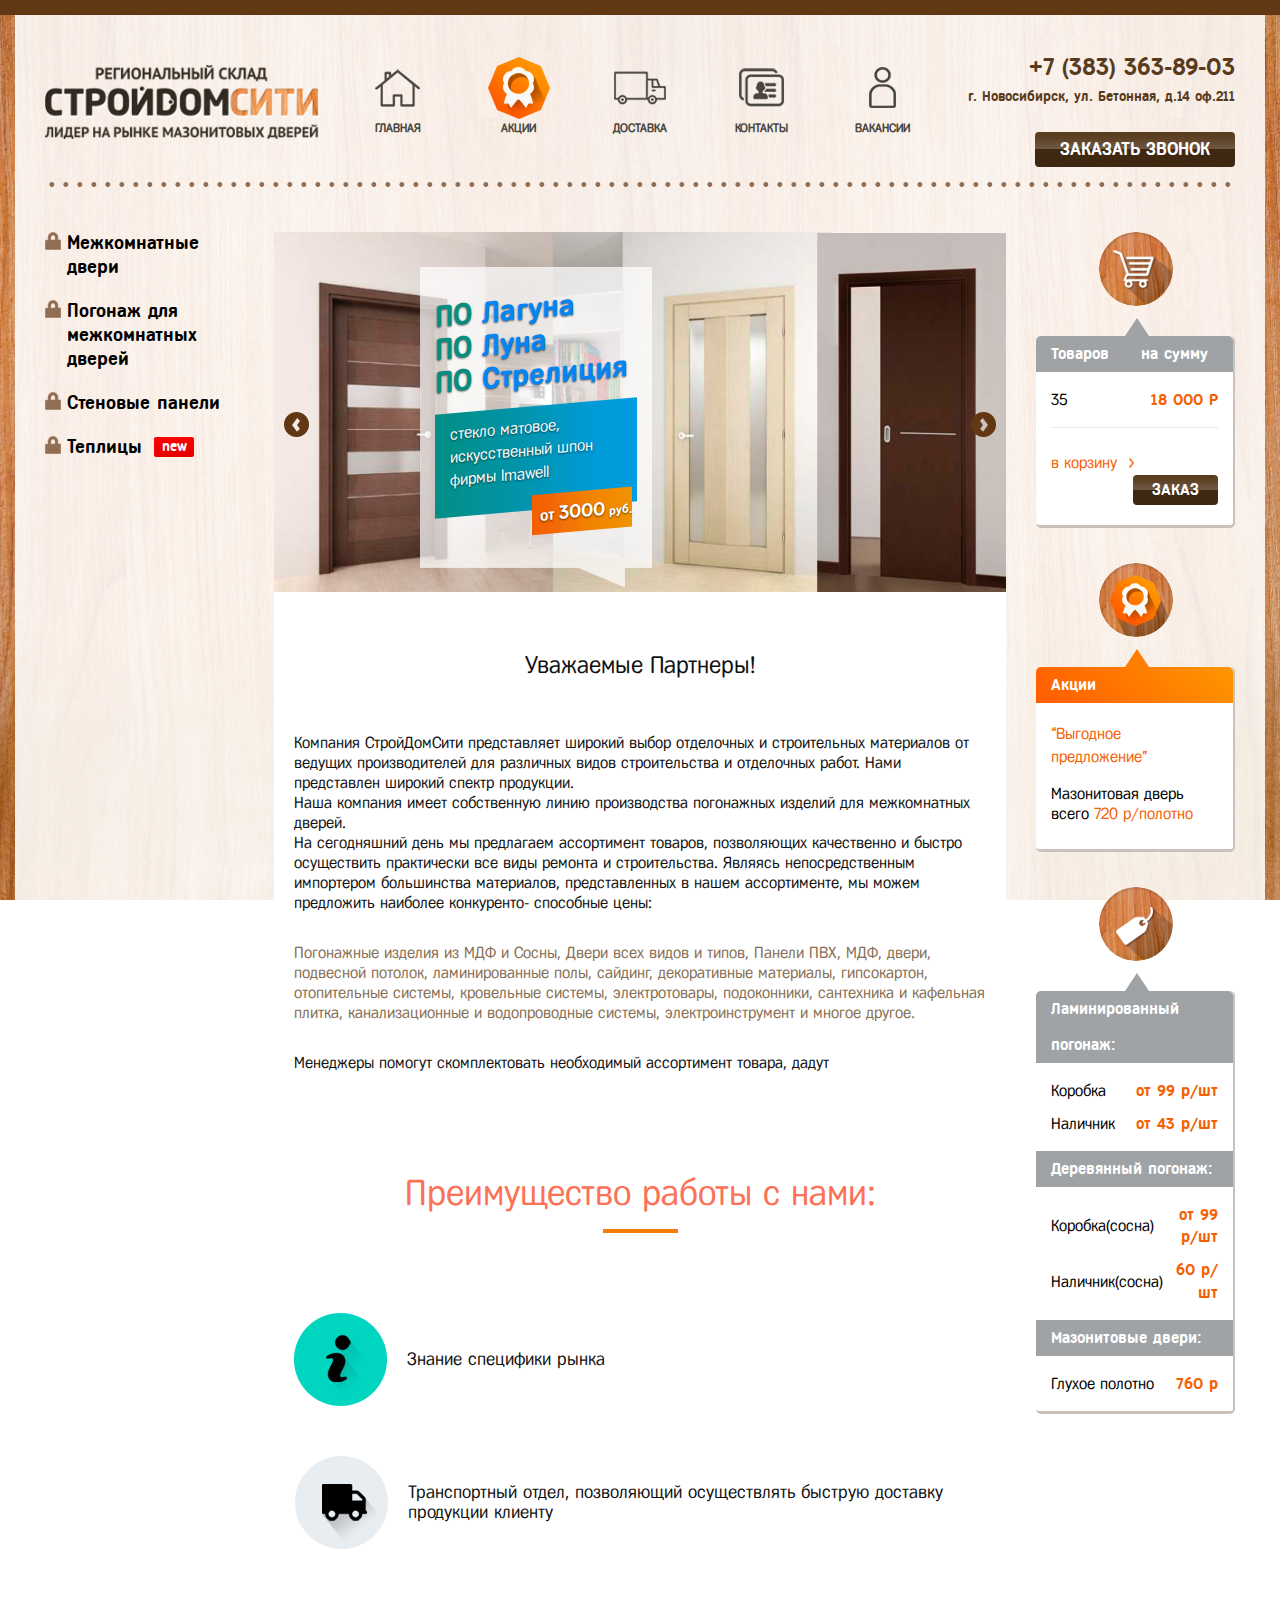
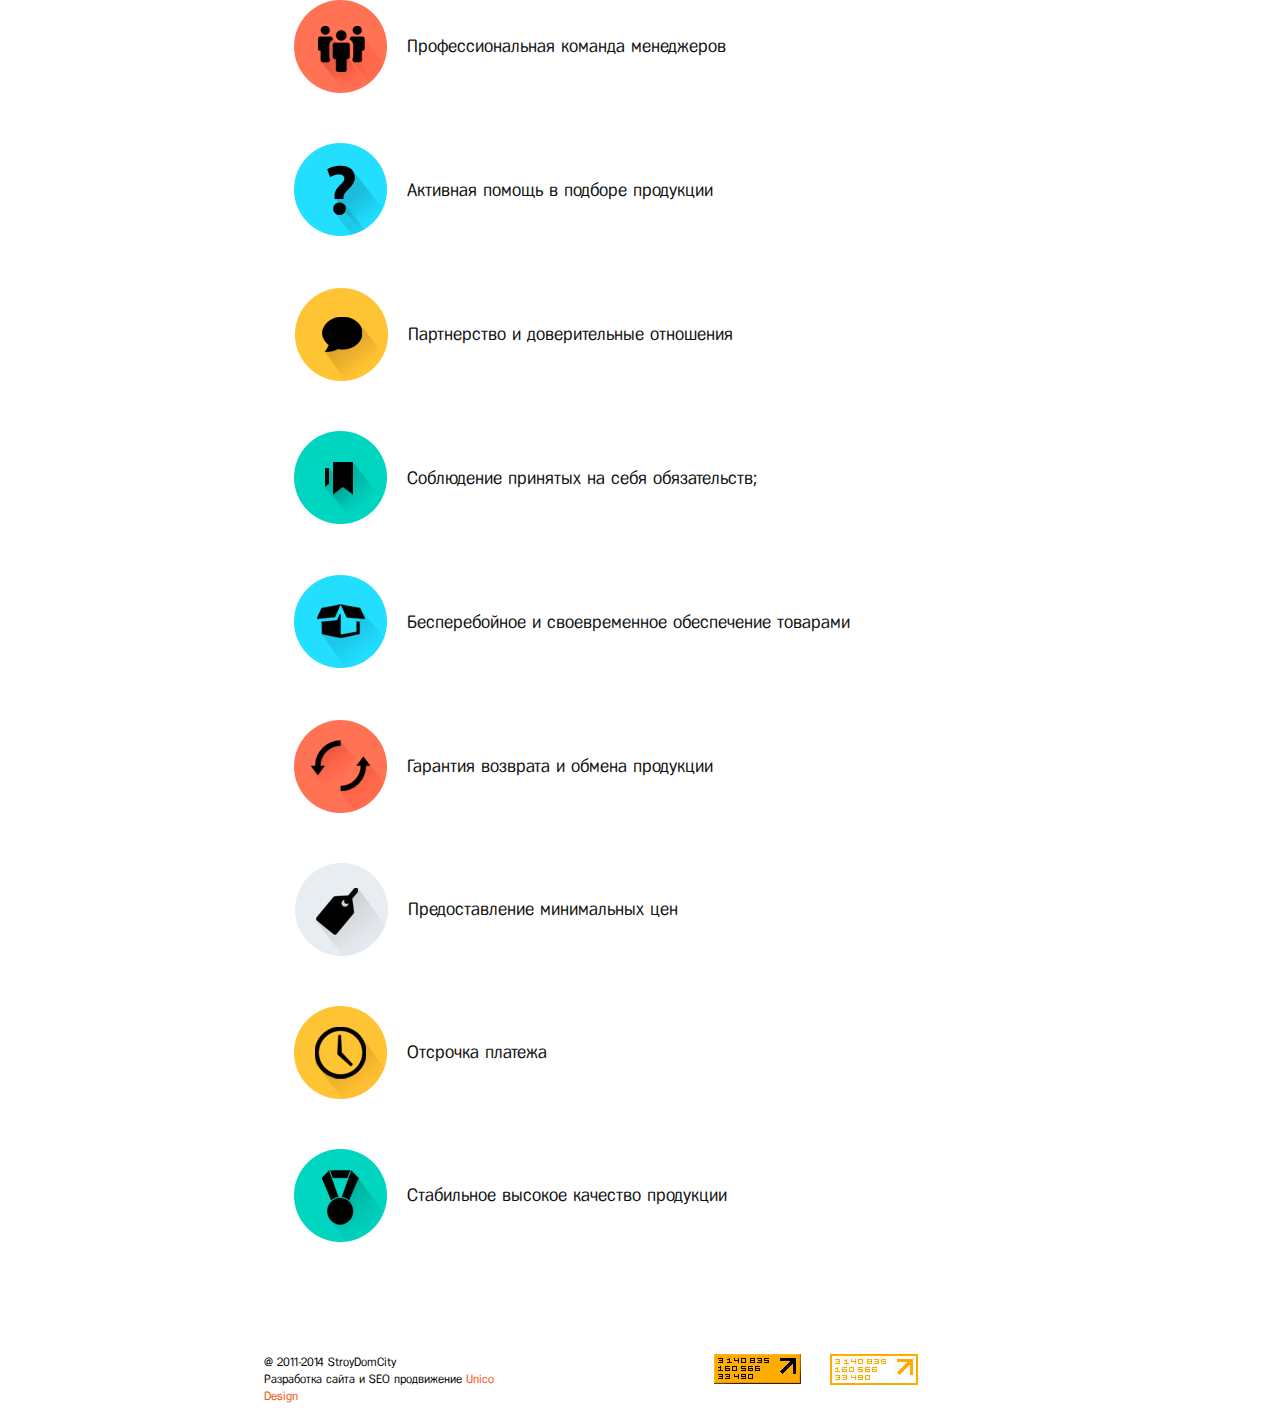
<file: index.html>
<!DOCTYPE html>
<html lang="en">
  <head>
    <meta charset="utf-8">
    <meta http-equiv="X-UA-Compatible" content="IE=edge">
    <meta name="viewport" content="width=device-width, initial-scale=1">
    <title>Bootstrap 101 Template</title>

    <!-- Bootstrap -->
    <link href='http://fonts.googleapis.com/css?family=Open+Sans:400,600' rel='stylesheet' type='text/css'>
    <link href="css/bootstrap.min.css" rel="stylesheet">
    <link href="css/style.css" rel="stylesheet">
    <link href="css/fonts.css" rel="stylesheet">

    <!-- HTML5 shim and Respond.js for IE8 support of HTML5 elements and media queries -->
    <!-- WARNING: Respond.js doesn't work if you view the page via file:// -->
    <!--[if lt IE 9]>
      <script src="https://oss.maxcdn.com/html5shiv/3.7.2/html5shiv.min.js"></script>
      <script src="https://oss.maxcdn.com/respond/1.4.2/respond.min.js"></script>
    <![endif]-->
  </head>
<body>

<div class="wrap">
  <div class="container">
    <div class="header">
      <div class="row">
        <div class="col-lg-4 col-md-5 col-sm-6 logo"><a href="#"><img src="img/logo.png"></a></div>
        <div class="col-lg-8">
          <nav class="navbar">
            <div class="container-fluid nav_corect">
              <div class="navbar-header">
                <button type="button" class="navbar-toggle collapsed glyphicon glyphicon-list" data-toggle="collapse" data-target="#bs-example-navbar-collapse-1">
                </button>
                <div class="collapse navbar-collapse" id="bs-example-navbar-collapse-1">
                  <ul class="nav navbar-nav">
                    <li><a href="#"><div class="img"><img src="img/home.png" class="icon"><img src="img/home_hover.png" class="hover_icon"></div>ГЛАВНАЯ</a></li>
                    <li><a href="#"><div class="img"><img src="img/action.png"></div>АКЦИИ</a></li>
                    <li><a href="#"><div class="img"><img src="img/car.png" class="icon"><img src="img/car_hover.png" class="hover_icon"></div>ДОСТАВКА</a></li>
                    <li><a href="#"><div class="img"><img src="img/contacts.png" class="icon"><img src="img/contacts_hover.png" class="hover_icon"></div>КОНТАКТЫ</a></li>
                    <li><a href="#"><div class="img"><img src="img/vacan.png" class="icon"><img src="img/vacan_hover.png" class="hover_icon"></div>ВАКАНСИИ</a></li>
                  </ul>
                </div><!-- /.navbar-collapse -->
              </div>
            </div>
          </nav>
        </div>
        <div class="col-lg-4 col-md-16 col-sm-16 contact">
          <h3 class="hidden-xs">+7 (383) 363-89-03</h3>
          <h3 class="hidden-xs"><span>г. Новосибирск, ул. Бетонная, д.14 оф.211</span></h3>
          <button type="submit" class="btn_brown">ЗАКАЗАТЬ ЗВОНОК</button>
        </div>
      </div>
    </div><!-- Header:end -->
    <div class="row">
      <div class="col-lg-3 sidebar_left clearfix">
        <div class="clearfix sidebar_open hidden-lg">
          <button type="button" class="glyphicon glyphicon-list">
          </button>
          <span>РАЗДЕЛЫ КАТАЛОГА</span>
        </div>
        <div class="sidebar">
          <a href="#" class="sb_close"></a>
          <ul>
            <li>
              <div class="popup_open"><a href="#">Межкомнатные двери</a></div>
              <ul class="popup">
                <li><a href="#">Ламинированные двери</a></li>
                <li><a href="#">Стальные двери</a></li>
                <li><a href="#">Противопожарные двери</a></li>
                <li><a href="#">Строительные двери</a></li>
                <li><a href="#">Мазонитовые двери</a></li>
                <li><a href="#">Двери гармошкой ПВХ</a></li>
                <li><a href="#">Шпонированные двери</a></li>
                <li><a href="#">Финские двери</a></li>
                <li class="new"><a href="#">Дверная фурнитура</a></li>
              </ul>
            </li>
            <li>
              <div class="popup_open"><a href="#">Погонаж для межкомнатных дверей</a></div>
            </li>
            <li>
              <div class="popup_open"><a href="#">Стеновые панели</a></div>
            </li>
            <li>
              <div class="popup_open new"><a href="#">Теплицы</a></div>
            </li>
          </ul>
        </div>
      <a href="#" class="hidden-lg cart_link"><img src="img/cart_link.png" alt=""></a>
      </div><!-- Sidebar:end -->
      <div class="col-lg-10 main_content">
        <div id="carousel-example-generic" class="carousel slide" data-ride="carousel">
          <!-- Wrapper for slides -->
          <div class="carousel-inner" role="listbox">
            <div class="item active">
              <img src="img/doors.jpg" alt="">
              <div class="carousel-caption hidden-xs">
                <div class="info">
                  <div class="info_content">
                    <h2><span>ПО</span> Лагуна</h2>
                    <h2><span>ПО</span> Луна</h2>
                    <h2><span>ПО</span> Стрелиция</h2>
                    <div class="windows">
                      <p>стекло матовое, искусственный шпон фирмы Imawell</p>
                    </div>
                    <div class="price">
                      <p>от</p>
                      <h4>3000</h4>
                      <p><span>руб.</span></p>
                    </div>
                  </div>
                </div>
              </div>
            </div>
            <div class="item">
              <img src="img/doors.jpg" alt="">
              <div class="carousel-caption"></div>
            </div>
          </div>
          <!-- Controls -->
          <a class="carousel-control left_arrow" href="#carousel-example-generic" role="button" data-slide="prev"></a>
          <a class="carousel-control right_arrow" href="#carousel-example-generic" role="button" data-slide="next"></a>
        </div>

          <div class="conten">
            <div class="describe">
              <h4>Уважаемые Партнеры!</h4>
              <p>Компания СтройДомСити представляет широкий выбор отделочных и строительных материалов от ведущих производителей для различных видов строительства и отделочных работ. Нами представлен широкий спектр продукции.</p>
              <p>Наша компания имеет собственную линию производства погонажных изделий для межкомнатных дверей.</p>
              <p>На сегодняшний день мы предлагаем ассортимент товаров, позволяющих качественно и быстро осуществить практически все виды ремонта и строительства. Являясь непосредственным импортером большинства материалов, представленных в нашем ассортименте, мы можем предложить наиболее конкуренто- способные цены:</p>
              <p><span>Погонажные изделия из МДФ и Сосны, Двери всех видов и типов, Панели ПВХ, МДФ, двери, подвесной потолок, ламинированные полы, сайдинг, декоративные материалы, гипсокартон, отопительные системы, кровельные системы, электротовары, подоконники, сантехника и кафельная плитка, канализационные и водопроводные системы, электроинструмент и многое другое.</span></p>
              <p>Менеджеры помогут скомплектовать необходимый ассортимент товара, дадут </p>
              </div>

              <div class="advantage">
                <h1>Преимущество работы с нами:</h1>
              <ul class="clearfix">
                <li><div class="img_container"><img src="img/i.png"></div><p>Знание специфики рынка</p></li>
                <li><div class="img_container"><img src="img/transport.png"></div><p>Транспортный отдел, позволяющий осуществлять быструю доставку продукции клиенту</p></li>
                <li><div class="img_container"><img src="img/team.png"></div><p>Профессиональная команда менеджеров</p></li>
                <li><div class="img_container"><img src="img/help.png"></div><p>Активная помощь в подборе продукции</p></li>
                <li><div class="img_container"><img src="img/dialog.png"></div><p>Партнерство и доверительные отношения</p></li>
                <li><div class="img_container"><img src="img/duty.png"></div><p>Соблюдение принятых на себя обязательств; </p></li>
                <li><div class="img_container"><img src="img/order.png"></div><p>Бесперебойное и своевременное обеспечение товарами</p></li>
                <li><div class="img_container"><img src="img/trade.png"></div><p>Гарантия возврата и обмена продукции</p></li>
                <li><div class="img_container"><img src="img/price.png"></div><p>Предоставление минимальных цен</p></li>
                <li><div class="img_container"><img src="img/clock.png"></div><p>Отсрочка платежа</p></li>
                <li><div class="img_container"><img src="img/number.png"></div><p>Стабильное высокое качество продукции</p></li>
              </ul>
             </div>
          </div>
      </div><!-- Main content:end-->

      <div class="col-lg-3 hidden-md hidden-sm hidden-xs">
        <div class="sidebar_right">
          <div class="info_container">
            <div class="info_btn"><img src="img/sb_right1.png" alt=""></div>
            <div class="info">
              <h1>Товаров<span>на сумму</span></h1>
              <div class="info_body">
                <table>
                  <tr><td>35</td><td>18 000 P</td></tr>
                </table>
                <div class="clearfix btn_container">
                  <a href="#" class="cart">в корзину</a>
                  <a href="#" class="btn_brown pull-right">Заказ</a>
                </div>
              </div>
            </div>
          </div>
          <div class="info_container">
            <div class="info_btn"><img src="img/sb_right2.png" alt=""></div>
            <div class="info action">
              <h1>Акции</h1>
              <div class="info_body">
                <a href="#">“Выгодное предложение”</a>
                <p>Мазонитовая дверь<br>всего <span>720 р/полотно</span></p>
              </div>
            </div>
          </div>
          <div class="info_container">
            <div class="info_btn"><img src="img/sb_right3.png" alt=""></div>
            <div class="info">
              <h1>Ламинированный погонаж:</h1>
              <div class="info_body">
                <table>
                  <tr><td>Коробка</td><td>от 99 р/шт</td></tr>
                  <tr><td>Наличник</td><td>от 43 р/шт</td></tr>
                </table>
              </div>
              <h1>Деревянный погонаж:</h1>
              <div class="info_body">
                <table>
                  <tr><td>Коробка(сосна)</td><td>от 99 р/шт</td></tr>
                  <tr><td>Наличник(сосна)</td><td>60 р/шт</td></tr>
                </table>
              </div>
                <h1>Мазонитовые двери:</h1>
              <div class="info_body">
                <table>
                  <tr><td>Глухое полотно</td><td>760 р</td></tr>
                </table>
              </div>
            </div>
          </div>
        </div>
      </div><!-- Sidebar:end-->
    </div>
  </div><!-- Container:end-->
</div><!-- Wrap:end-->

<div class="footer">
  <div class="container">
    <div class="row">
      <div class="col-lg-10 col-lg-offset-3 col-md-10 col-md-offset-3 col-sm-10 col-sm-offset-3">
        <div class="row">
          <div class="col-lg-6 col-md-6 col-sm-6">
            <p>@ 2011-2014 StroyDomCity</p>
            <p>Разработка сайта и SEO продвижение <a href="#">Unico Design</a></p>
          </div>
          <div class="col-lg-8 col-md-8 col-sm-8 follows">
            <a href="#"><img src="img/folow1.png"></a>
            <a href="#"><img src="img/folow2.png"></a>
          </div>
        </div>
      </div>
    </div>
  </div>
</div><!-- Footer:end -->

    <!-- jQuery (necessary for Bootstrap's JavaScript plugins) -->
    <script src="https://ajax.googleapis.com/ajax/libs/jquery/1.11.1/jquery.min.js"></script>
    <!-- Include all compiled plugins (below), or include individual files as needed -->
    <script src="js/bootstrap.min.js"></script>
    <script src="js/script.js"></script>

</body>
</html>
</file>
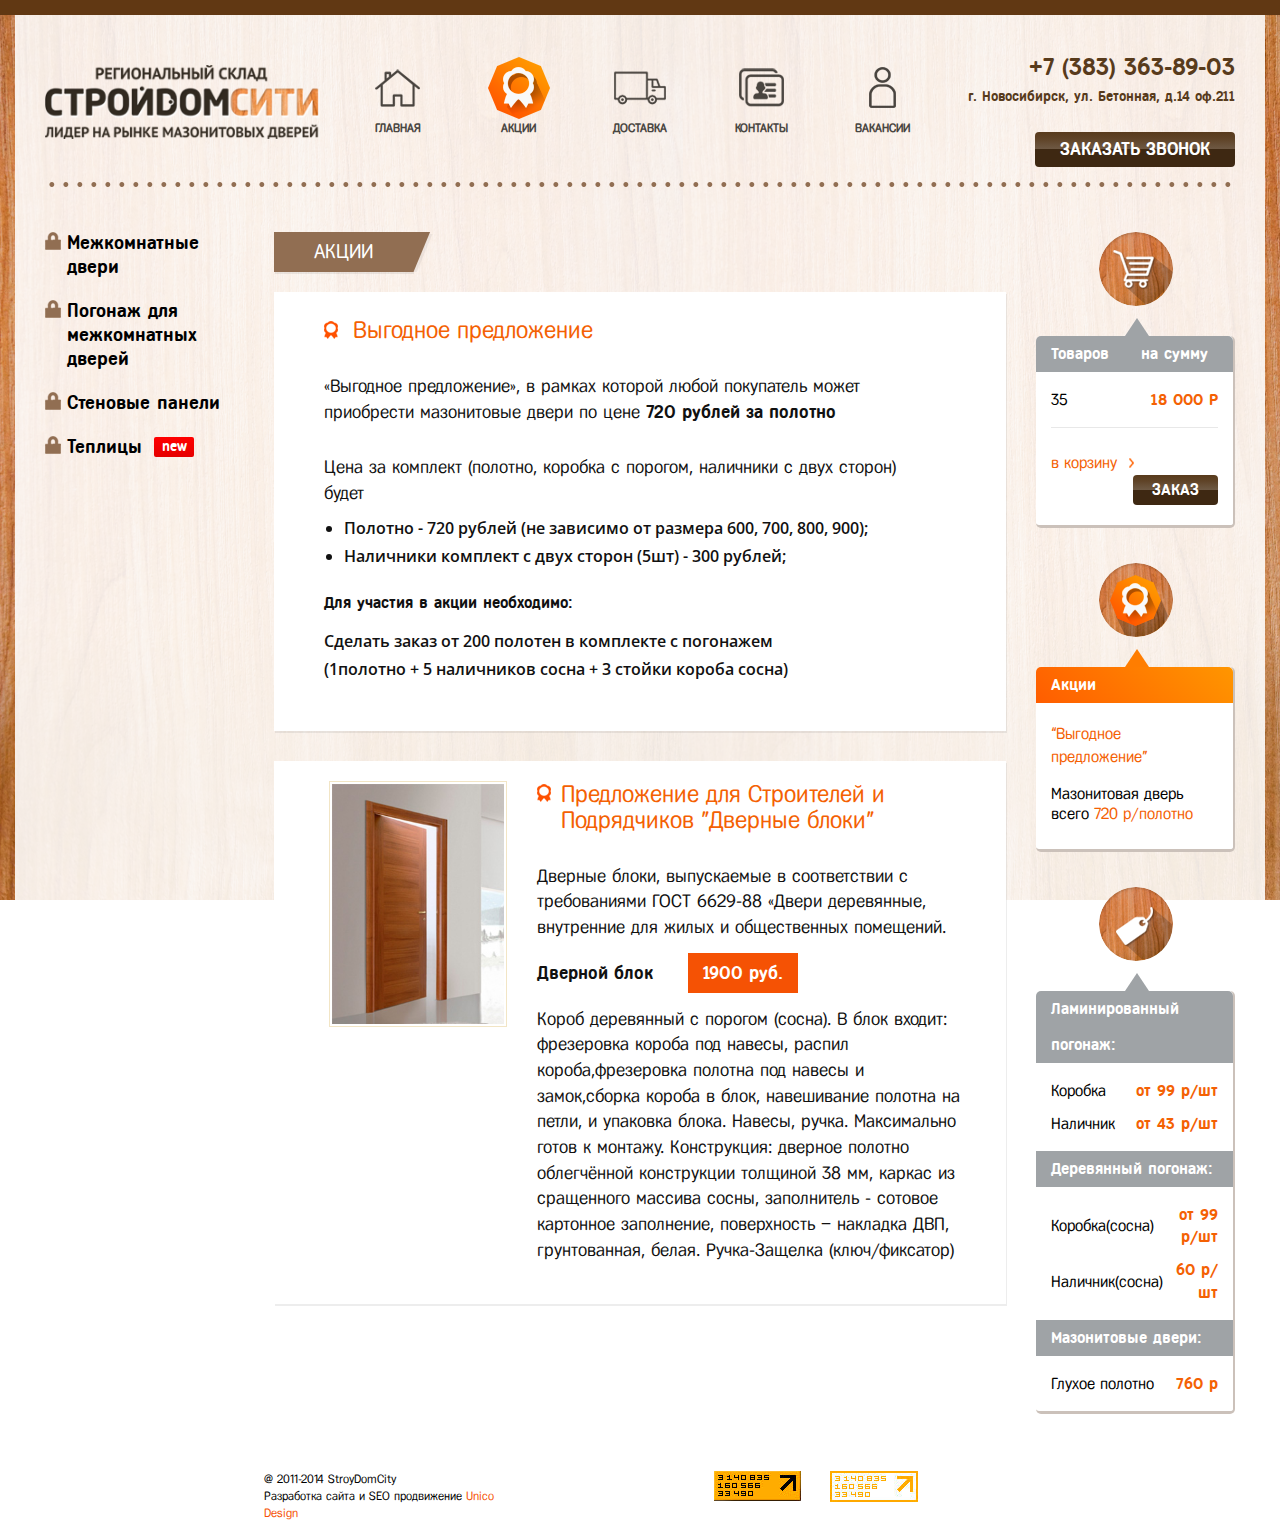
<file: action.html>
<!DOCTYPE html>
<html lang="en">
  <head>
    <meta charset="utf-8">
    <meta http-equiv="X-UA-Compatible" content="IE=edge">
    <meta name="viewport" content="width=device-width, initial-scale=1">
    <title>Bootstrap 101 Template</title>

    <!-- Bootstrap -->
    <link href='http://fonts.googleapis.com/css?family=Open+Sans:400,600&subset=cyrillic,latin' rel='stylesheet' type='text/css'>
    <link href="css/bootstrap.min.css" rel="stylesheet">
    <link href="css/style.css" rel="stylesheet">
    <link href="css/fonts.css" rel="stylesheet">

    <!-- HTML5 shim and Respond.js for IE8 support of HTML5 elements and media queries -->
    <!-- WARNING: Respond.js doesn't work if you view the page via file:// -->
    <!--[if lt IE 9]>
      <script src="https://oss.maxcdn.com/html5shiv/3.7.2/html5shiv.min.js"></script>
      <script src="https://oss.maxcdn.com/respond/1.4.2/respond.min.js"></script>
    <![endif]-->
  </head>
  <body>


<div class="wrap">
  <div class="container">
    <div class="header">
      <div class="row">
        <div class="col-lg-4 col-md-5 col-sm-6 logo"><a href="#"><img src="img/logo.png"></a></div>
        <div class="col-lg-8">
          <nav class="navbar">
            <div class="container-fluid nav_corect">
              <div class="navbar-header">
                <button type="button" class="navbar-toggle collapsed glyphicon glyphicon-list" data-toggle="collapse" data-target="#bs-example-navbar-collapse-1">
                </button>
                <div class="collapse navbar-collapse" id="bs-example-navbar-collapse-1">
                  <ul class="nav navbar-nav">
                    <li><a href="#"><div class="img"><img src="img/home.png" class="icon"><img src="img/home_hover.png" class="hover_icon"></div>ГЛАВНАЯ</a></li>
                    <li><a href="#"><div class="img"><img src="img/action.png"></div>АКЦИИ</a></li>
                    <li><a href="#"><div class="img"><img src="img/car.png" class="icon"><img src="img/car_hover.png" class="hover_icon"></div>ДОСТАВКА</a></li>
                    <li><a href="#"><div class="img"><img src="img/contacts.png" class="icon"><img src="img/contacts_hover.png" class="hover_icon"></div>КОНТАКТЫ</a></li>
                    <li><a href="#"><div class="img"><img src="img/vacan.png" class="icon"><img src="img/vacan_hover.png" class="hover_icon"></div>ВАКАНСИИ</a></li>
                  </ul>
                </div><!-- /.navbar-collapse -->
              </div>
            </div>
          </nav>
        </div>
        <div class="col-lg-4 col-md-16 col-sm-16 contact">
          <h3 class="hidden-xs">+7 (383) 363-89-03</h3>
          <h3 class="hidden-xs"><span>г. Новосибирск, ул. Бетонная, д.14 оф.211</span></h3>
          <button type="submit" class="btn_brown">ЗАКАЗАТЬ ЗВОНОК</button>
        </div>
      </div>
    </div><!-- Header:end -->
    <div class="row">
      <div class="col-lg-3 sidebar_left clearfix">
        <div class="clearfix sidebar_open hidden-lg">
          <button type="button" class="glyphicon glyphicon-list">
          </button>
          <span>РАЗДЕЛЫ КАТАЛОГА</span>
        </div>
        <div class="sidebar">
          <a href="#" class="sb_close"></a>
          <ul>
            <li>
              <div class="popup_open"><a href="#">Межкомнатные двери</a></div>
              <ul class="popup">
                <li><a href="#">Ламинированные двери</a></li>
                <li><a href="#">Стальные двери</a></li>
                <li><a href="#">Противопожарные двери</a></li>
                <li><a href="#">Строительные двери</a></li>
                <li><a href="#">Мазонитовые двери</a></li>
                <li><a href="#">Двери гармошкой ПВХ</a></li>
                <li><a href="#">Шпонированные двери</a></li>
                <li><a href="#">Финские двери</a></li>
                <li class="new"><a href="#">Дверная фурнитура</a></li>
              </ul>
            </li>
            <li>
              <div class="popup_open"><a href="#">Погонаж для межкомнатных дверей</a></div>
            </li>
            <li>
              <div class="popup_open"><a href="#">Стеновые панели</a></div>
            </li>
            <li>
              <div class="popup_open new"><a href="#">Теплицы</a></div>
            </li>
          </ul>
        </div>
        <a href="#" class="hidden-lg cart_link"><img src="img/cart_link.png" alt=""></a>
      </div><!-- Sidebar:end -->
      <div class="col-lg-10 action_container">
        <div class="title">
            <h5>Акции</h5>
        </div>
        <div class="proposition">
          <h1><img src="img/action_pro.png">Выгодное предложение</h1>
            <p class="pro">«Выгодное предложение», в рамках которой любой покупатель может приобрести мазонитовые двери по цене <span>720 рублей за полотно</span></p>
            <p class="complect">Цена за комплект (полотно, коробка с порогом, наличники с двух сторон) будет </p>
            <ul>
              <li>Полотно - 720 рублей (не зависимо от размера 600, 700, 800, 900);</li>
              <li>Наличники комплект с двух сторон (5шт) - 300 рублей;</li>
            </ul>
            <p class="for_action">Для участия в акции необходимо:</p>
            <p class="describe_action">Cделать заказ от 200 полотен в  комплекте c погонажем</p>
            <p class="describe_action">(1полотно + 5 наличников сосна + 3 стойки короба сосна)</p>
        </div>
        <div class="block clearfix">
          <div class="example col-lg-5 col-md-4 col-sm-4">
            <div><img src="img/example.jpg"></div>
          </div>
          <div class="block_price col-lg-11 col-md-12 col-sm-12">
            <h1><div><img src="img/action_pro.png"></div>Предложение для Строителей и Подрядчиков "Дверные блоки"</h1>
            <p>Дверные блоки, выпускаемые в соответствии с требованиями ГОСТ 6629-88 «Двери деревянные, внутренние для жилых и общественных помещений. </p>
            <div class="component">
              <p>Дверной блок</p>
              <a href="#">1900 руб.</a>
            </div>
            <p>Короб деревянный с порогом (сосна). В блок входит: фрезеровка короба под навесы, распил короба,фрезеровка полотна под навесы и замок,сборка короба в блок, навешивание  полотна на петли, и упаковка блока. Навесы, ручка. Максимально готов к монтажу. Конструкция: дверное полотно облегчённой конструкции толщиной 38 мм, каркас из сращенного массива сосны, заполнитель - сотовое картонное  заполнение, поверхность – накладка  ДВП, грунтованная, белая. Ручка-Защелка (ключ/фиксатор)</p>
          </div>
        </div>
      </div><!-- Action:end -->
      <div class="col-lg-3 hidden-md hidden-sm hidden-xs">
        <div class="sidebar_right">
          <div class="info_container">
            <div class="info_btn"><img src="img/sb_right1.png" alt=""></div>
            <div class="info">
              <h1>Товаров<span>на сумму</span></h1>
              <div class="info_body">
                <table>
                  <tr><td>35</td><td>18 000 P</td></tr>
                </table>
                <div class="clearfix btn_container">
                  <a href="#" class="cart">в корзину</a>
                  <a href="#" class="btn_brown pull-right">Заказ</a>
                </div>
              </div>
            </div>
          </div>
          <div class="info_container">
            <div class="info_btn"><img src="img/sb_right2.png" alt=""></div>
            <div class="info action">
              <h1>Акции</h1>
              <div class="info_body">
                <a href="#">“Выгодное предложение”</a>
                <p>Мазонитовая дверь<br>всего <span>720 р/полотно</span></p>
              </div>
            </div>
          </div>
          <div class="info_container">
            <div class="info_btn"><img src="img/sb_right3.png" alt=""></div>
            <div class="info">
              <h1>Ламинированный погонаж:</h1>
              <div class="info_body">
                <table>
                  <tr><td>Коробка</td><td>от 99 р/шт</td></tr>
                  <tr><td>Наличник</td><td>от 43 р/шт</td></tr>
                </table>
              </div>
              <h1>Деревянный погонаж:</h1>
              <div class="info_body">
                <table>
                  <tr><td>Коробка(сосна)</td><td>от 99 р/шт</td></tr>
                  <tr><td>Наличник(сосна)</td><td>60 р/шт</td></tr>
                </table>
              </div>
                <h1>Мазонитовые двери:</h1>
              <div class="info_body">
                <table>
                  <tr><td>Глухое полотно</td><td>760 р</td></tr>
                </table>
              </div>
            </div>
          </div>
        </div>
      </div><!--Sidebar:end -->
    </div>
  </div><!--Container:end -->
</div><!--Wrap:end -->

<div class="footer">
  <div class="container">
    <div class="row">
      <div class="col-lg-10 col-lg-offset-3 col-md-10 col-md-offset-3 col-sm-10 col-sm-offset-3">
        <div class="row">
          <div class="col-lg-6 col-md-6 col-sm-6">
            <p>@ 2011-2014 StroyDomCity</p>
            <p>Разработка сайта и SEO продвижение <a href="#">Unico Design</a></p>
          </div>
          <div class="col-lg-8 col-md-8 col-sm-8 follows">
            <a href="#"><img src="img/folow1.png"></a>
            <a href="#"><img src="img/folow2.png"></a>
          </div>
        </div>
      </div>
    </div>
  </div>
</div><!-- Footer:end -->

    <!-- jQuery (necessary for Bootstrap's JavaScript plugins) -->
    <script src="https://ajax.googleapis.com/ajax/libs/jquery/1.11.1/jquery.min.js"></script>
    <!-- Include all compiled plugins (below), or include individual files as needed -->
    <script src="js/bootstrap.min.js"></script>
    <script src="js/script.js"></script>

</body>
</html>
</file>
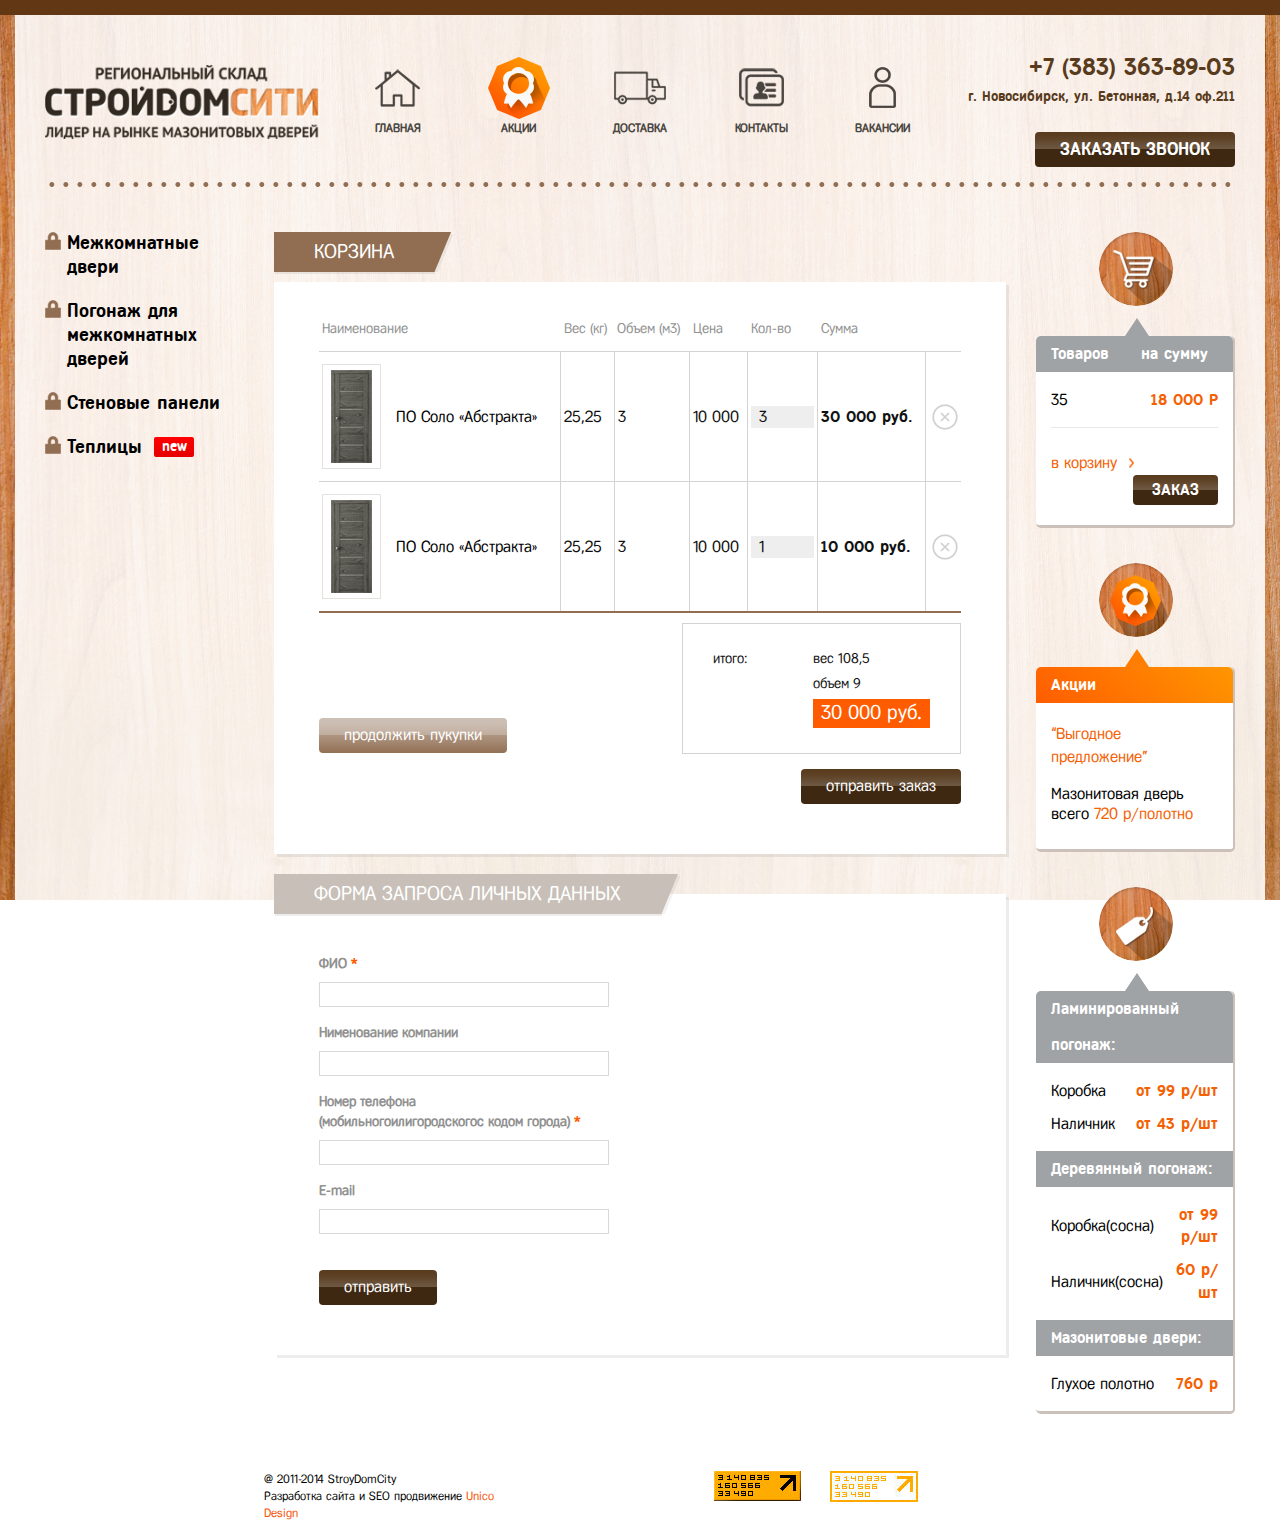
<file: cart.html>
<!DOCTYPE html>
<html lang="en">
  <head>
    <meta charset="utf-8">
    <meta http-equiv="X-UA-Compatible" content="IE=edge">
    <meta name="viewport" content="width=device-width, initial-scale=1">
    <title>Bootstrap 101 Template</title>

    <!-- Bootstrap -->
    <link href='http://fonts.googleapis.com/css?family=Open+Sans:400,600' rel='stylesheet' type='text/css'>
    <link href="css/bootstrap.min.css" rel="stylesheet">
    <link href="css/style.css" rel="stylesheet">
    <link href="css/fonts.css" rel="stylesheet">

    <!-- HTML5 shim and Respond.js for IE8 support of HTML5 elements and media queries -->
    <!-- WARNING: Respond.js doesn't work if you view the page via file:// -->
    <!--[if lt IE 9]>
      <script src="https://oss.maxcdn.com/html5shiv/3.7.2/html5shiv.min.js"></script>
      <script src="https://oss.maxcdn.com/respond/1.4.2/respond.min.js"></script>
    <![endif]-->
  </head>
  <body>

<div class="wrap">
  <div class="container">
    <div class="header">
      <div class="row">
        <div class="col-lg-4 col-md-5 col-sm-6 logo"><a href="#"><img src="img/logo.png"></a></div>
        <div class="col-lg-8">
          <nav class="navbar">
            <div class="container-fluid nav_corect">
              <div class="navbar-header">
                <button type="button" class="navbar-toggle collapsed glyphicon glyphicon-list" data-toggle="collapse" data-target="#bs-example-navbar-collapse-1">
                </button>
                <div class="collapse navbar-collapse" id="bs-example-navbar-collapse-1">
                  <ul class="nav navbar-nav">
                    <li><a href="#"><div class="img"><img src="img/home.png" class="icon"><img src="img/home_hover.png" class="hover_icon"></div>ГЛАВНАЯ</a></li>
                    <li><a href="#"><div class="img"><img src="img/action.png"></div>АКЦИИ</a></li>
                    <li><a href="#"><div class="img"><img src="img/car.png" class="icon"><img src="img/car_hover.png" class="hover_icon"></div>ДОСТАВКА</a></li>
                    <li><a href="#"><div class="img"><img src="img/contacts.png" class="icon"><img src="img/contacts_hover.png" class="hover_icon"></div>КОНТАКТЫ</a></li>
                    <li><a href="#"><div class="img"><img src="img/vacan.png" class="icon"><img src="img/vacan_hover.png" class="hover_icon"></div>ВАКАНСИИ</a></li>
                  </ul>
                </div><!-- /.navbar-collapse -->
              </div>
            </div>
          </nav>
        </div>
        <div class="col-lg-4 col-md-16 col-sm-16 contact">
          <h3 class="hidden-xs">+7 (383) 363-89-03</h3>
          <h3 class="hidden-xs"><span>г. Новосибирск, ул. Бетонная, д.14 оф.211</span></h3>
          <button type="submit" class="btn_brown">ЗАКАЗАТЬ ЗВОНОК</button>
        </div>
      </div>
    </div><!-- Header:end -->
    <div class="row">
      <div class="col-lg-3 sidebar_left clearfix">
        <div class="clearfix sidebar_open hidden-lg">
          <button type="button" class="glyphicon glyphicon-list">
          </button>
          <span>РАЗДЕЛЫ КАТАЛОГА</span>
        </div>
        <div class="sidebar">
          <a href="#" class="sb_close"></a>
          <ul>
            <li>
              <div class="popup_open"><a href="#">Межкомнатные двери</a></div>
              <ul class="popup">
                <li><a href="#">Ламинированные двери</a></li>
                <li><a href="#">Стальные двери</a></li>
                <li><a href="#">Противопожарные двери</a></li>
                <li><a href="#">Строительные двери</a></li>
                <li><a href="#">Мазонитовые двери</a></li>
                <li><a href="#">Двери гармошкой ПВХ</a></li>
                <li><a href="#">Шпонированные двери</a></li>
                <li><a href="#">Финские двери</a></li>
                <li class="new"><a href="#">Дверная фурнитура</a></li>
              </ul>
            </li>
            <li>
              <div class="popup_open"><a href="#">Погонаж для межкомнатных дверей</a></div>
            </li>
            <li>
              <div class="popup_open"><a href="#">Стеновые панели</a></div>
            </li>
            <li>
              <div class="popup_open new"><a href="#">Теплицы</a></div>
            </li>
          </ul>
        </div>
      <a href="#" class="hidden-lg cart_link"><img src="img/cart_link.png" alt=""></a>
      </div><!-- Sidebar:end -->
      <div class="col-lg-10 main_content cart_container">
        <div class="title"><h5>корзина</h5></div>
        <div class="content_inner main_cart">
          <table class="cart">
            <thead>
              <tr>
                <td>Наименование</td>
                <td>Вес (кг)</td>
                <td>Объем (м3)</td>
                <td>Цена</td>
                <td>Кол-во</td>
                <td>Сумма</td>
                <td></td>
              </tr>
            </thead>
            <tbody>
              <tr>
                <td>
                  <div class="clearfix"><div class="image_container"><img src="img/cart_item.jpg" alt=""></div></div>
                  <div class="link"><div class="link_inner"><a href="#">ПО Соло «Абстракта»</a></div></div>
                </td>
                <td>25,25</td>
                <td>3</td>
                <td>10 000</td>
                <td class="count"><input type="text" value="3"></td>
                <td class="summ">30 000 руб.</td>
                <td><a href="#" class="close"></a></td>
              </tr>
              <tr>
                <td>
                  <div class="item_container"><div class="image_container"><img src="img/cart_item.jpg" alt=""></div></div>
                  <div class="link"><div class="link_inner"><a href="#">ПО Соло «Абстракта»</a></div></div>
                </td>
                <td>25,25</td>
                <td>3</td>
                <td>10 000</td>
                <td class="count"><input type="text" value="1"></td>
                <td class="summ">10 000 руб.</td>
                <td><a href="#" class="close"></a></td>
              </tr>
            </tbody>
          </table>
          <div class="clearfix total_container">
            <div class="clearfix">
              <div class="total_inner">
                <p class="itog">итого:</p>
                <div class="total">
                  <p>вес 108,5</p>
                  <p>объем 9</p>
                  <p class="summ">30 000 руб.</p>
                </div>
              </div>
            </div>
            <div class="clearfix btn_accept_container">
              <a href="#" class="btn_brown accept">отправить заказ</a>
            </div>
            <div class="btn_back_container">
              <a href="#" class="btn_brown back">продолжить пукупки</a>
            </div>
          </div>
        </div>
        <div class="content_inner presonal_data">
          <div class="title title_gray"><h5>форма запроса личных данных</h5></div>
          <form>
            <label for="">ФИО<span>*</span></label><input type="text">
            <label for="">Нименование компании</label><input type="text">
            <label for="">Номер телефона<br>(мобильногоилигородскогос кодом города)<span>*</span></label><input type="text">
            <label for="">E-mail</label><input type="text">
            <input type="submit" class="btn_brown" value="отправить">
          </form>
        </div>
      </div><!-- Main content:end -->
      <div class="col-lg-3 hidden-md hidden-sm hidden-xs">
        <div class="sidebar_right">
          <div class="info_container">
            <div class="info_btn"><img src="img/sb_right1.png" alt=""></div>
            <div class="info">
              <h1>Товаров<span>на сумму</span></h1>
              <div class="info_body">
                <table>
                  <tr><td>35</td><td>18 000 P</td></tr>
                </table>
                <div class="clearfix btn_container">
                  <a href="#" class="cart">в корзину</a>
                  <a href="#" class="btn_brown pull-right">Заказ</a>
                </div>
              </div>
            </div>
          </div>
          <div class="info_container">
            <div class="info_btn"><img src="img/sb_right2.png" alt=""></div>
            <div class="info action">
              <h1>Акции</h1>
              <div class="info_body">
                <a href="#">“Выгодное предложение”</a>
                <p>Мазонитовая дверь<br>всего <span>720 р/полотно</span></p>
              </div>
            </div>
          </div>
          <div class="info_container">
            <div class="info_btn"><img src="img/sb_right3.png" alt=""></div>
            <div class="info">
              <h1>Ламинированный погонаж:</h1>
              <div class="info_body">
                <table>
                  <tr><td>Коробка</td><td>от 99 р/шт</td></tr>
                  <tr><td>Наличник</td><td>от 43 р/шт</td></tr>
                </table>
              </div>
              <h1>Деревянный погонаж:</h1>
              <div class="info_body">
                <table>
                  <tr><td>Коробка(сосна)</td><td>от 99 р/шт</td></tr>
                  <tr><td>Наличник(сосна)</td><td>60 р/шт</td></tr>
                </table>
              </div>
                <h1>Мазонитовые двери:</h1>
              <div class="info_body">
                <table>
                  <tr><td>Глухое полотно</td><td>760 р</td></tr>
                </table>
              </div>
            </div>
          </div>
        </div>
      </div><!-- Sidebar:end -->
    </div>
  </div><!-- Container:end -->
</div><!-- Wrap:end -->

<div class="footer">
  <div class="container">
    <div class="row">
      <div class="col-lg-10 col-lg-offset-3 col-md-10 col-md-offset-3 col-sm-10 col-sm-offset-3">
        <div class="row">
          <div class="col-lg-6 col-md-6 col-sm-6">
            <p>@ 2011-2014 StroyDomCity</p>
            <p>Разработка сайта и SEO продвижение <a href="#">Unico Design</a></p>
          </div>
          <div class="col-lg-8 col-md-8 col-sm-8 follows">
            <a href="#"><img src="img/folow1.png"></a>
            <a href="#"><img src="img/folow2.png"></a>
          </div>
        </div>
      </div>
    </div>
  </div>
</div><!-- Footer:end -->




    <!-- jQuery (necessary for Bootstrap's JavaScript plugins) -->
    <script src="https://ajax.googleapis.com/ajax/libs/jquery/1.11.1/jquery.min.js"></script>
    <!-- Include all compiled plugins (below), or include individual files as needed -->
    <script src="js/bootstrap.min.js"></script>
    <script src="js/script.js"></script>
  </body>
</html>
</file>
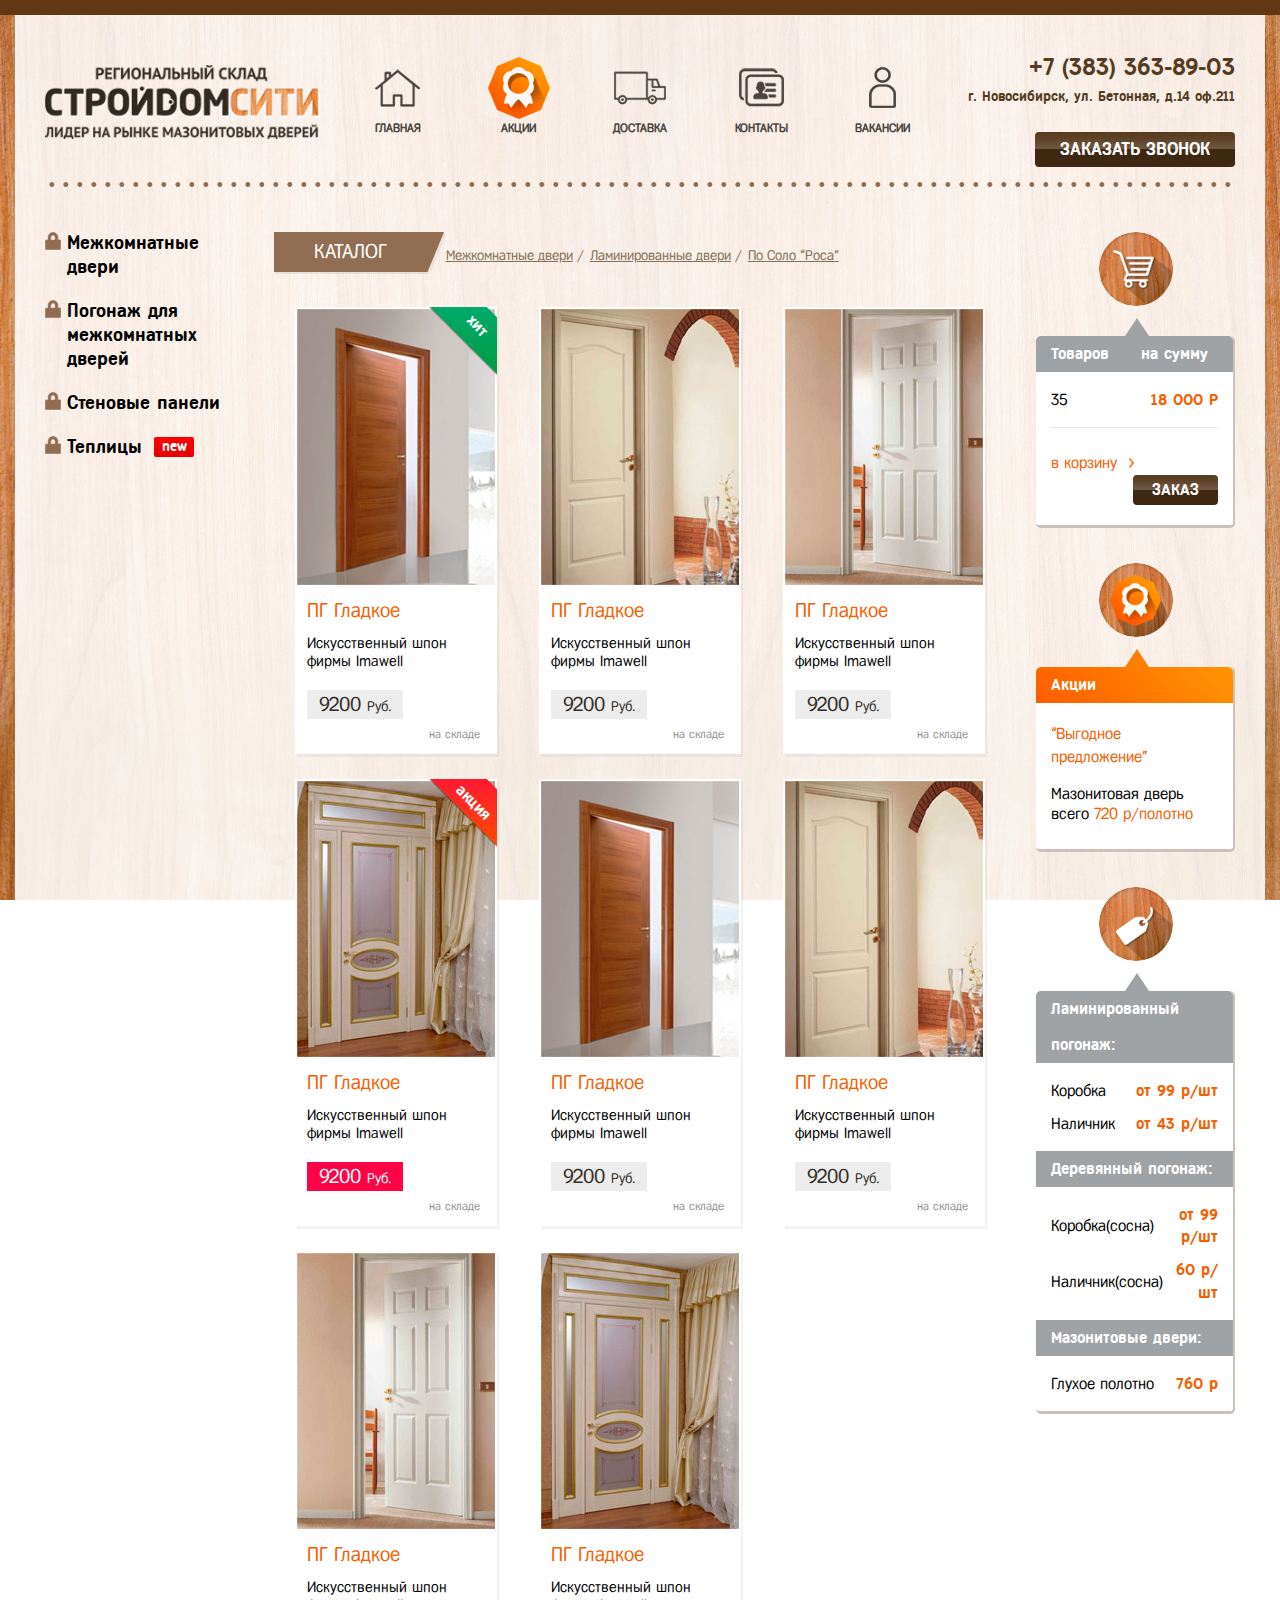
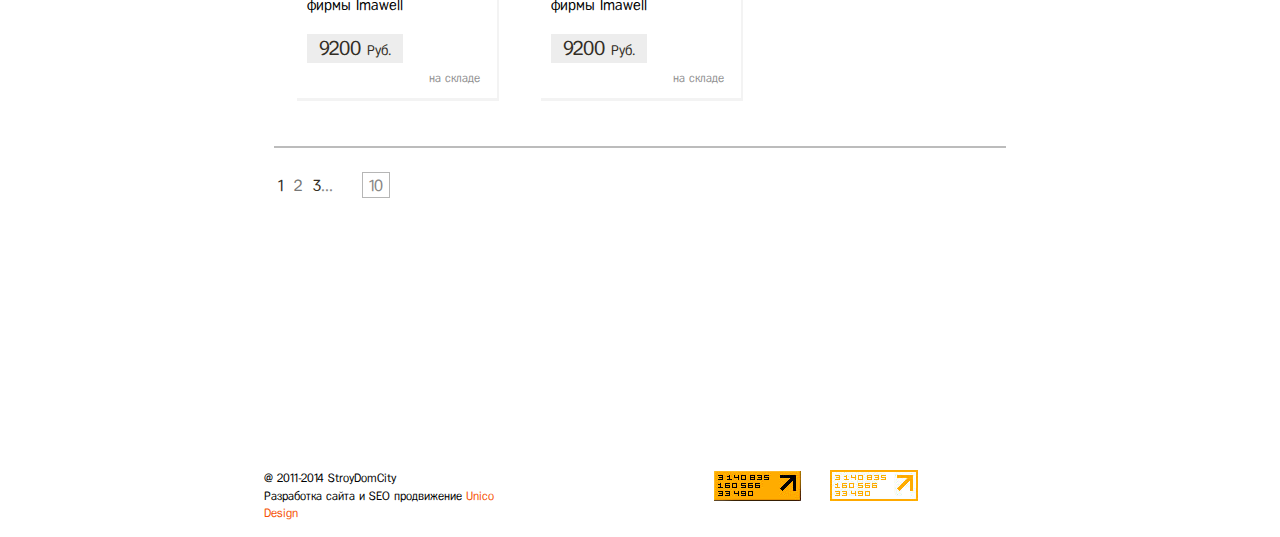
<file: catalog.html>
<!DOCTYPE html>
<html lang="en">
  <head>
    <meta charset="utf-8">
    <meta http-equiv="X-UA-Compatible" content="IE=edge">
    <meta name="viewport" content="width=device-width, initial-scale=1">
    <title>Bootstrap 101 Template</title>

    <!-- Bootstrap -->
    <link href='http://fonts.googleapis.com/css?family=Open+Sans:400,600' rel='stylesheet' type='text/css'>
    <link href="css/bootstrap.min.css" rel="stylesheet">
    <link href="css/style.css" rel="stylesheet">
    <link href="css/fonts.css" rel="stylesheet">

    <!-- HTML5 shim and Respond.js for IE8 support of HTML5 elements and media queries -->
    <!-- WARNING: Respond.js doesn't work if you view the page via file:// -->
    <!--[if lt IE 9]>
      <script src="https://oss.maxcdn.com/html5shiv/3.7.2/html5shiv.min.js"></script>
      <script src="https://oss.maxcdn.com/respond/1.4.2/respond.min.js"></script>
    <![endif]-->
  </head>
  <body>

<div class="wrap">
  <div class="container">
    <div class="header">
      <div class="row">
        <div class="col-lg-4 col-md-5 col-sm-6 logo"><a href="#"><img src="img/logo.png"></a></div>
        <div class="col-lg-8">
          <nav class="navbar">
            <div class="container-fluid nav_corect">
              <div class="navbar-header">
                <button type="button" class="navbar-toggle collapsed glyphicon glyphicon-list" data-toggle="collapse" data-target="#bs-example-navbar-collapse-1">
                </button>
                <div class="collapse navbar-collapse" id="bs-example-navbar-collapse-1">
                  <ul class="nav navbar-nav">
                    <li><a href="#"><div class="img"><img src="img/home.png" class="icon"><img src="img/home_hover.png" class="hover_icon"></div>ГЛАВНАЯ</a></li>
                    <li><a href="#"><div class="img"><img src="img/action.png"></div>АКЦИИ</a></li>
                    <li><a href="#"><div class="img"><img src="img/car.png" class="icon"><img src="img/car_hover.png" class="hover_icon"></div>ДОСТАВКА</a></li>
                    <li><a href="#"><div class="img"><img src="img/contacts.png" class="icon"><img src="img/contacts_hover.png" class="hover_icon"></div>КОНТАКТЫ</a></li>
                    <li><a href="#"><div class="img"><img src="img/vacan.png" class="icon"><img src="img/vacan_hover.png" class="hover_icon"></div>ВАКАНСИИ</a></li>
                  </ul>
                </div><!-- /.navbar-collapse -->
              </div>
            </div>
          </nav>
        </div>
        <div class="col-lg-4 col-md-16 col-sm-16 contact">
          <h3 class="hidden-xs">+7 (383) 363-89-03</h3>
          <h3 class="hidden-xs"><span>г. Новосибирск, ул. Бетонная, д.14 оф.211</span></h3>
          <button type="submit" class="btn_brown">ЗАКАЗАТЬ ЗВОНОК</button>
        </div>
      </div>
    </div><!-- Header:end -->
    <div class="row catalog_container">
      <div class="col-lg-3 sidebar_left clearfix">
        <div class="clearfix sidebar_open hidden-lg">
          <button type="button" class="glyphicon glyphicon-list">
          </button>
          <span>РАЗДЕЛЫ КАТАЛОГА</span>
        </div>
        <div class="sidebar">
          <a href="#" class="sb_close"></a>
          <ul>
            <li>
              <div class="popup_open"><a href="#">Межкомнатные двери</a></div>
              <ul class="popup">
                <li><a href="#">Ламинированные двери</a></li>
                <li><a href="#">Стальные двери</a></li>
                <li><a href="#">Противопожарные двери</a></li>
                <li><a href="#">Строительные двери</a></li>
                <li><a href="#">Мазонитовые двери</a></li>
                <li><a href="#">Двери гармошкой ПВХ</a></li>
                <li><a href="#">Шпонированные двери</a></li>
                <li><a href="#">Финские двери</a></li>
                <li class="new"><a href="#">Дверная фурнитура</a></li>
              </ul>
            </li>
            <li>
              <div class="popup_open"><a href="#">Погонаж для межкомнатных дверей</a></div>
            </li>
            <li>
              <div class="popup_open"><a href="#">Стеновые панели</a></div>
            </li>
            <li>
              <div class="popup_open new"><a href="#">Теплицы</a></div>
            </li>
          </ul>
        </div>
        <a href="#" class="hidden-lg cart_link"><img src="img/cart_link.png" alt=""></a>
      </div><!-- Sidebar:end -->
      <div class="col-lg-10 main_content">
        <div class="catalog">
          <div class="clearfix title">
            <h5>Каталог</h5>
            <ol class="breadcrumb">
              <li><a href="#">Межкомнатные двери</a></li>
              <li><a href="#">Ламинированные двери</a></li>
              <li><a href="#">По Соло “Роса”</a></li>
            </ol>
          </div>
          <ul class="clearfix">
            <li class="hit">
              <a href="#">
                <div class="img">
                  <img src="img/catalog/item1.jpg" alt="">
                </div>
                <p class="name">ПГ Гладкое</p>
                <p class="info">Искусственный шпон фирмы Imawell</p>
                <p class="price">9200 <span>Руб.</span></p>
                <p class="have">на складе</p>
              </a>
            </li>
            <li>
              <a href="#">
                <div class="img">
                  <img src="img/catalog/item2.jpg" alt="">
                </div>
                <p class="name">ПГ Гладкое</p>
                <p class="info">Искусственный шпон фирмы Imawell</p>
                <p class="price">9200 <span>Руб.</span></p>
                <p class="have">на складе</p>
              </a>
            </li>
            <li>
              <a href="#">
                <div class="img">
                  <img src="img/catalog/item3.jpg" alt="">
                </div>
                <p class="name">ПГ Гладкое</p>
                <p class="info">Искусственный шпон фирмы Imawell</p>
                <p class="price">9200 <span>Руб.</span></p>
                <p class="have">на складе</p>
              </a>
            </li>
            <li class="action">
              <a href="#">
                <div class="img">
                  <img src="img/catalog/item4.jpg" alt="">
                </div>
                <p class="name">ПГ Гладкое</p>
                <p class="info">Искусственный шпон фирмы Imawell</p>
                <p class="price">9200 <span>Руб.</span></p>
                <p class="have">на складе</p>
              </a>
            </li>
            <li>
              <a href="#">
                <div class="img">
                  <img src="img/catalog/item1.jpg" alt="">
                </div>
                <p class="name">ПГ Гладкое</p>
                <p class="info">Искусственный шпон фирмы Imawell</p>
                <p class="price">9200 <span>Руб.</span></p>
                <p class="have">на складе</p>
              </a>
            </li>
            <li>
              <a href="#">
                <div class="img">
                  <img src="img/catalog/item2.jpg" alt="">
                </div>
                <p class="name">ПГ Гладкое</p>
                <p class="info">Искусственный шпон фирмы Imawell</p>
                <p class="price">9200 <span>Руб.</span></p>
                <p class="have">на складе</p>
              </a>
            </li>
            <li>
              <a href="#">
                <div class="img">
                  <img src="img/catalog/item3.jpg" alt="">
                </div>
                <p class="name">ПГ Гладкое</p>
                <p class="info">Искусственный шпон фирмы Imawell</p>
                <p class="price">9200 <span>Руб.</span></p>
                <p class="have">на складе</p>
              </a>
            </li>
            <li>
              <a href="#">
                <div class="img">
                  <img src="img/catalog/item4.jpg" alt="">
                </div>
                <p class="name">ПГ Гладкое</p>
                <p class="info">Искусственный шпон фирмы Imawell</p>
                <p class="price">9200 <span>Руб.</span></p>
                <p class="have">на складе</p>
              </a>
            </li>
          </ul>
        </div>
          <nav class="clearfix pages">
            <ul class="clearfix pagination">
              <li><a href="#">1</a></li>
              <li class="disabled"><a href="#">2</a></li>
              <li><a href="#">3</a></li>
            </ul>
            <a href="#" class="last_page disabled">10</a>
          </nav>
      </div><!-- Main content:end -->
      <div class="col-lg-3  hidden-md hidden-sm hidden-xs">
        <div class="sidebar_right">
          <div class="info_container">
            <div class="info_btn"><img src="img/sb_right1.png" alt=""></div>
            <div class="info">
              <h1>Товаров<span>на сумму</span></h1>
              <div class="info_body">
                <table>
                  <tr><td>35</td><td>18 000 P</td></tr>
                </table>
                <div class="clearfix btn_container">
                  <a href="#" class="cart">в корзину</a>
                  <a href="#" class="btn_brown pull-right">Заказ</a>
                </div>
              </div>
            </div>
          </div>
          <div class="info_container">
            <div class="info_btn"><img src="img/sb_right2.png" alt=""></div>
            <div class="info action">
              <h1>Акции</h1>
              <div class="info_body">
                <a href="#">“Выгодное предложение”</a>
                <p>Мазонитовая дверь<br>всего <span>720 р/полотно</span></p>
              </div>
            </div>
          </div>
          <div class="info_container">
            <div class="info_btn"><img src="img/sb_right3.png" alt=""></div>
            <div class="info">
              <h1>Ламинированный погонаж:</h1>
              <div class="info_body">
                <table>
                  <tr><td>Коробка</td><td>от 99 р/шт</td></tr>
                  <tr><td>Наличник</td><td>от 43 р/шт</td></tr>
                </table>
              </div>
              <h1>Деревянный погонаж:</h1>
              <div class="info_body">
                <table>
                  <tr><td>Коробка(сосна)</td><td>от 99 р/шт</td></tr>
                  <tr><td>Наличник(сосна)</td><td>60 р/шт</td></tr>
                </table>
              </div>
                <h1>Мазонитовые двери:</h1>
              <div class="info_body">
                <table>
                  <tr><td>Глухое полотно</td><td>760 р</td></tr>
                </table>
              </div>
            </div>
          </div>
        </div>
      </div><!-- Sidebar:end -->
    </div>
  </div><!-- Container:end -->
</div><!-- Wrap:end -->

<div class="footer">
  <div class="container">
    <div class="row">
      <div class="col-lg-10 col-lg-offset-3 col-md-10 col-md-offset-3 col-sm-10 col-sm-offset-3">
        <div class="row">
          <div class="col-lg-6 col-md-6 col-sm-6">
            <p>@ 2011-2014 StroyDomCity</p>
            <p>Разработка сайта и SEO продвижение <a href="#">Unico Design</a></p>
          </div>
          <div class="col-lg-8 col-md-8 col-sm-8 follows">
            <a href="#"><img src="img/folow1.png"></a>
            <a href="#"><img src="img/folow2.png"></a>
          </div>
        </div>
      </div>
    </div>
  </div>
</div><!-- Footer:end -->


    <!-- jQuery (necessary for Bootstrap's JavaScript plugins) -->
    <script src="https://ajax.googleapis.com/ajax/libs/jquery/1.11.1/jquery.min.js"></script>
    <!-- Include all compiled plugins (below), or include individual files as needed -->
    <script src="js/bootstrap.min.js"></script>
    <script src="js/script.js"></script>

  </body>
</html>
</file>
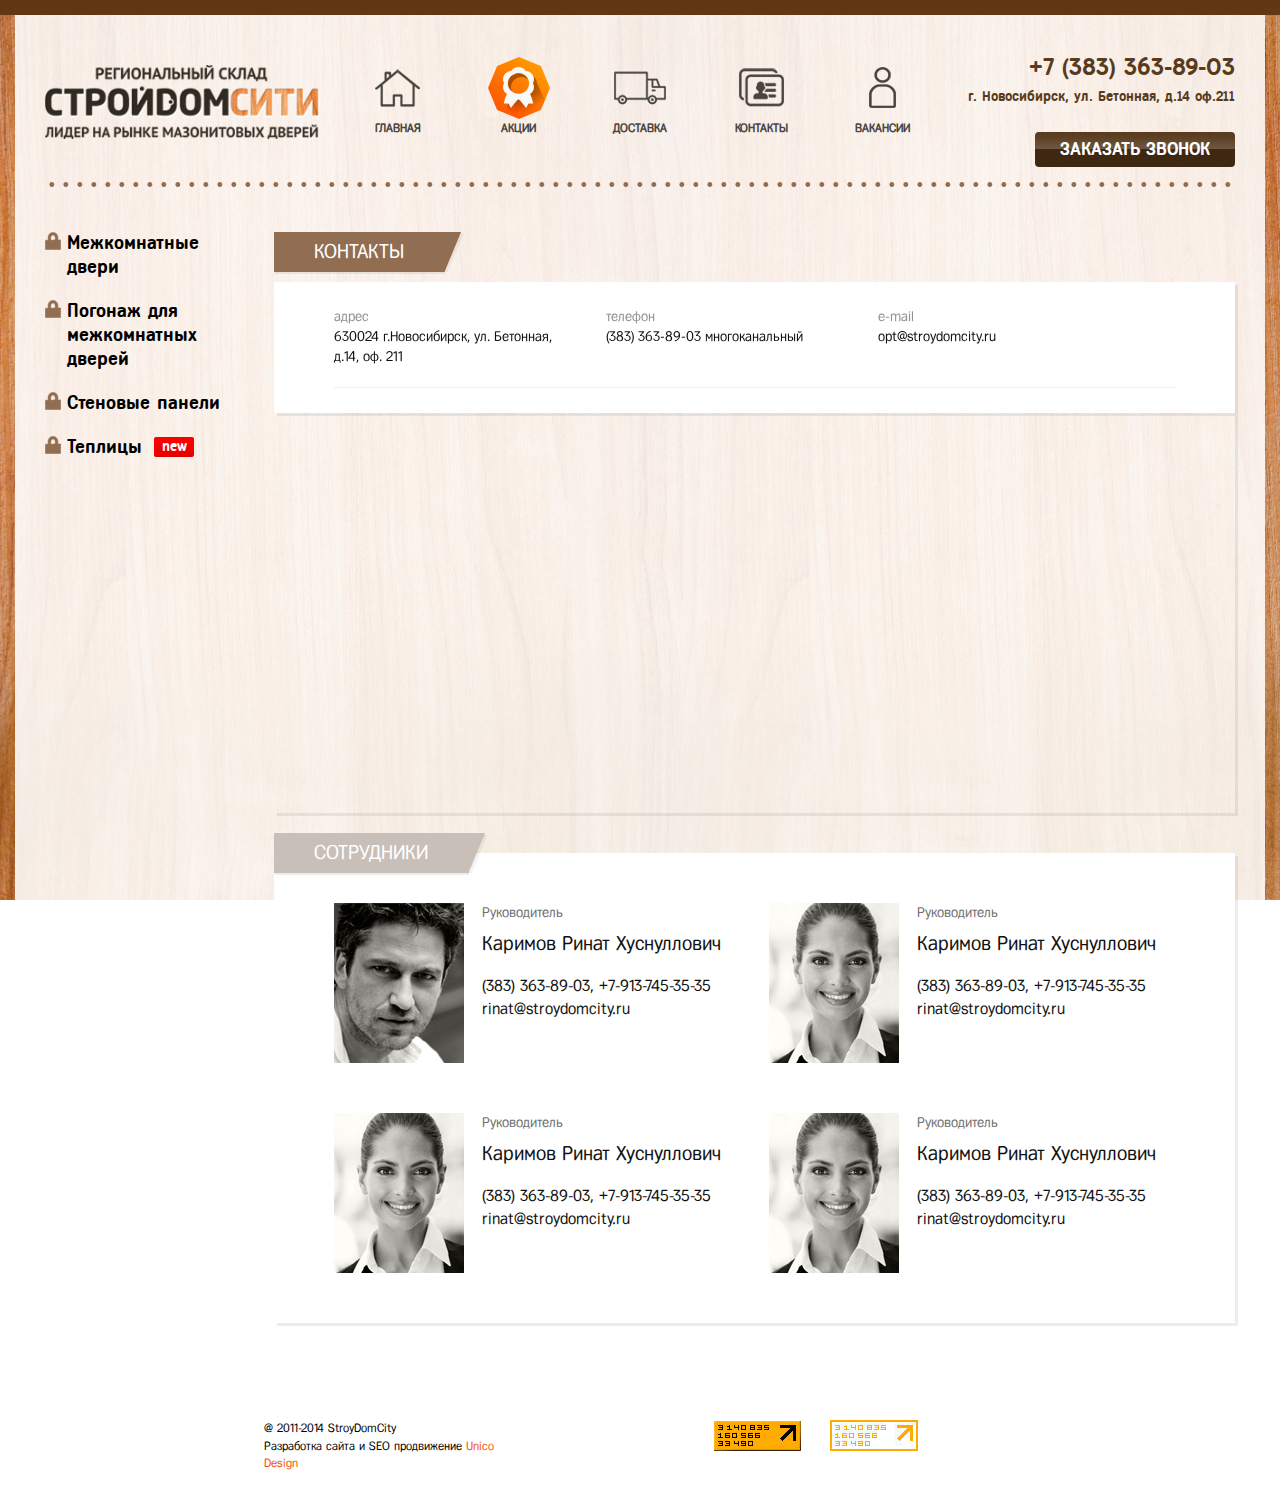
<file: contacts.html>
<!DOCTYPE html>
<html lang="en">
  <head>
    <meta charset="utf-8">
    <meta http-equiv="X-UA-Compatible" content="IE=edge">
    <meta name="viewport" content="width=device-width, initial-scale=1">
    <title>Bootstrap 101 Template</title>

    <!-- Bootstrap -->
    <link href='http://fonts.googleapis.com/css?family=Open+Sans:400,600' rel='stylesheet' type='text/css'>
    <link href="css/bootstrap.min.css" rel="stylesheet">
    <link href="css/style.css" rel="stylesheet">
    <link href="css/fonts.css" rel="stylesheet">

    <!-- HTML5 shim and Respond.js for IE8 support of HTML5 elements and media queries -->
    <!-- WARNING: Respond.js doesn't work if you view the page via file:// -->
    <!--[if lt IE 9]>
      <script src="https://oss.maxcdn.com/html5shiv/3.7.2/html5shiv.min.js"></script>
      <script src="https://oss.maxcdn.com/respond/1.4.2/respond.min.js"></script>
    <![endif]-->
  </head>
  <body>

<div class="wrap">
  <div class="container">
    <div class="header">
      <div class="row">
        <div class="col-lg-4 col-md-5 col-sm-6 logo"><a href="#"><img src="img/logo.png"></a></div>
        <div class="col-lg-8">
          <nav class="navbar">
            <div class="container-fluid nav_corect">
              <div class="navbar-header">
                <button type="button" class="navbar-toggle collapsed glyphicon glyphicon-list" data-toggle="collapse" data-target="#bs-example-navbar-collapse-1">
                </button>
                <div class="collapse navbar-collapse" id="bs-example-navbar-collapse-1">
                  <ul class="nav navbar-nav">
                    <li><a href="#"><div class="img"><img src="img/home.png" class="icon"><img src="img/home_hover.png" class="hover_icon"></div>ГЛАВНАЯ</a></li>
                    <li><a href="#"><div class="img"><img src="img/action.png"></div>АКЦИИ</a></li>
                    <li><a href="#"><div class="img"><img src="img/car.png" class="icon"><img src="img/car_hover.png" class="hover_icon"></div>ДОСТАВКА</a></li>
                    <li><a href="#"><div class="img"><img src="img/contacts.png" class="icon"><img src="img/contacts_hover.png" class="hover_icon"></div>КОНТАКТЫ</a></li>
                    <li><a href="#"><div class="img"><img src="img/vacan.png" class="icon"><img src="img/vacan_hover.png" class="hover_icon"></div>ВАКАНСИИ</a></li>
                  </ul>
                </div><!-- /.navbar-collapse -->
              </div>
            </div>
          </nav>
        </div>
        <div class="col-lg-4 col-md-16 col-sm-16 contact">
          <h3 class="hidden-xs">+7 (383) 363-89-03</h3>
          <h3 class="hidden-xs"><span>г. Новосибирск, ул. Бетонная, д.14 оф.211</span></h3>
          <button type="submit" class="btn_brown">ЗАКАЗАТЬ ЗВОНОК</button>
        </div>
      </div>
    </div><!-- Header:end -->
    <div class="row">
      <div class="col-lg-3 sidebar_left clearfix">
        <div class="clearfix sidebar_open hidden-lg">
          <button type="button" class="glyphicon glyphicon-list">
          </button>
          <span>РАЗДЕЛЫ КАТАЛОГА</span>
        </div>
        <div class="sidebar">
          <a href="#" class="sb_close"></a>
          <ul>
            <li>
              <div class="popup_open"><a href="#">Межкомнатные двери</a></div>
              <ul class="popup">
                <li><a href="#">Ламинированные двери</a></li>
                <li><a href="#">Стальные двери</a></li>
                <li><a href="#">Противопожарные двери</a></li>
                <li><a href="#">Строительные двери</a></li>
                <li><a href="#">Мазонитовые двери</a></li>
                <li><a href="#">Двери гармошкой ПВХ</a></li>
                <li><a href="#">Шпонированные двери</a></li>
                <li><a href="#">Финские двери</a></li>
                <li class="new"><a href="#">Дверная фурнитура</a></li>
              </ul>
            </li>
            <li>
              <div class="popup_open"><a href="#">Погонаж для межкомнатных дверей</a></div>
            </li>
            <li>
              <div class="popup_open"><a href="#">Стеновые панели</a></div>
            </li>
            <li>
              <div class="popup_open new"><a href="#">Теплицы</a></div>
            </li>
          </ul>
        </div>
      <a href="#" class="hidden-lg cart_link"><img src="img/cart_link.png" alt=""></a>
      </div><!-- Sidebar:end -->
      <div class="col-lg-13 contacts">
        <div class="title">
          <h5>контакты</h5>
        </div>
        <div class="clearfix content_inner contacts_data">
            <div class="col-md-5 col-sm-5">
              <p class="title">адрес</p>
              <p>630024 г.Новосибирск, ул. Бетонная, д.14, оф. 211</p>
            </div>
            <div class="col-md-5 col-sm-5">
              <p class="title">телефон</p>
              <p>(383) 363-89-03 многоканальный</p>
            </div>
            <div class="col-md-5 col-sm-5">
              <p class="title">e-mail</p>
              <p>opt@stroydomcity.ru</p>
            </div>
            <div class="col-md-16"><hr></div>
        </div>
        <div class="map_container">
          <iframe src="https://www.google.com/maps/embed?pb=!1m18!1m12!1m3!1d287424.1771205893!2d37.632494949999995!3d55.749792000000014!2m3!1f0!2f0!3f0!3m2!1i1024!2i768!4f13.1!3m3!1m2!1s0x46b54afc73d4b0c9%3A0x3d44d6cc5757cf4c!2z0JzQvtGB0LrQstCwLCDQoNC-0YHRgdC40Y8!5e0!3m2!1sru!2sua!4v1419432893719" frameborder="0" style="border:0"></iframe>
        </div>
        <div class="clearfix content_inner contacts_team">
          <div class="title title_gray"><h5>сотрудники</h5></div>
          <div class="col-md-8 col-sm-8 col-xs-16 contacts_team_item">
            <div class="image_container"><img src="img/dude.jpg" alt=""></div>
            <div class="team_data">
              <p class="post">Руководитель</p>
              <h5>Каримов Ринат Хуснуллович</h5>
              <p>(383) 363-89-03, +7-913-745-35-35</p>
              <p>rinat@stroydomcity.ru</p>
            </div>
          </div>
          <div class="col-md-8 col-sm-8 col-xs-16 contacts_team_item">
            <div class="image_container"><img src="img/girl.jpg" alt=""></div>
            <div class="team_data">
              <p class="post">Руководитель</p>
              <h5>Каримов Ринат Хуснуллович</h5>
              <p>(383) 363-89-03, +7-913-745-35-35</p>
              <p>rinat@stroydomcity.ru</p>
            </div>
          </div>
          <div class="col-md-8 col-sm-8 col-xs-16 contacts_team_item">
            <div class="image_container"><img src="img/girl.jpg" alt=""></div>
            <div class="team_data">
              <p class="post">Руководитель</p>
              <h5>Каримов Ринат Хуснуллович</h5>
              <p>(383) 363-89-03, +7-913-745-35-35</p>
              <p>rinat@stroydomcity.ru</p>
            </div>
          </div>
          <div class="col-md-8 col-sm-8 col-xs-16 contacts_team_item">
            <div class="image_container"><img src="img/girl.jpg" alt=""></div>
            <div class="team_data">
              <p class="post">Руководитель</p>
              <h5>Каримов Ринат Хуснуллович</h5>
              <p>(383) 363-89-03, +7-913-745-35-35</p>
              <p>rinat@stroydomcity.ru</p>
            </div>
          </div>
        </div>
      </div><!-- Contacts: end -->
    </div>
  </div><!-- Container: end -->
</div><!-- Wrap: end -->

<div class="footer">
  <div class="container">
    <div class="row">
      <div class="col-lg-10 col-lg-offset-3 col-md-10 col-md-offset-3 col-sm-10 col-sm-offset-3">
        <div class="row">
          <div class="col-lg-6 col-md-6 col-sm-6">
            <p>@ 2011-2014 StroyDomCity</p>
            <p>Разработка сайта и SEO продвижение <a href="#">Unico Design</a></p>
          </div>
          <div class="col-lg-8 col-md-8 col-sm-8 follows">
            <a href="#"><img src="img/folow1.png"></a>
            <a href="#"><img src="img/folow2.png"></a>
          </div>
        </div>
      </div>
    </div>
  </div>
</div><!-- Footer:end -->

    <!-- jQuery (necessary for Bootstrap's JavaScript plugins) -->
    <script src="https://ajax.googleapis.com/ajax/libs/jquery/1.11.1/jquery.min.js"></script>
    <!-- Include all compiled plugins (below), or include individual files as needed -->
    <script src="js/bootstrap.min.js"></script>
    <script src="js/script.js"></script>
  </body>
</html>
</file>
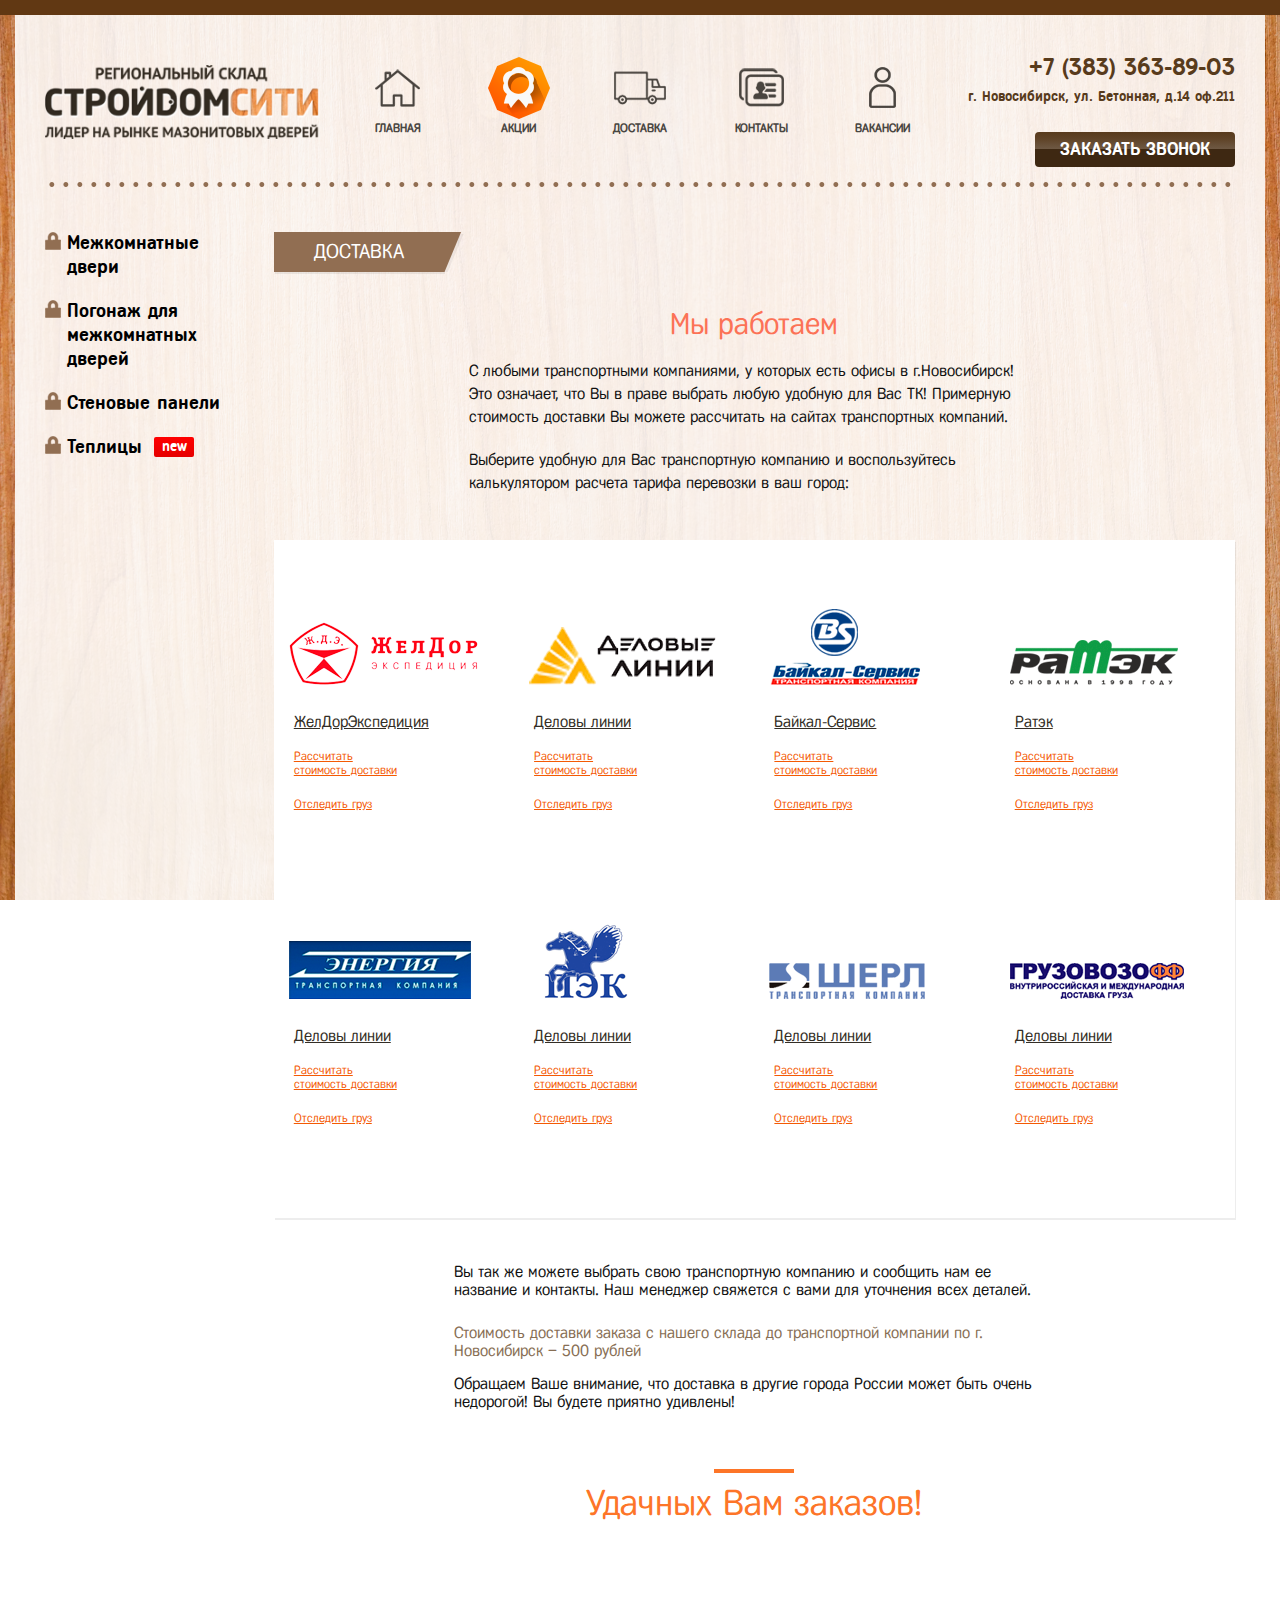
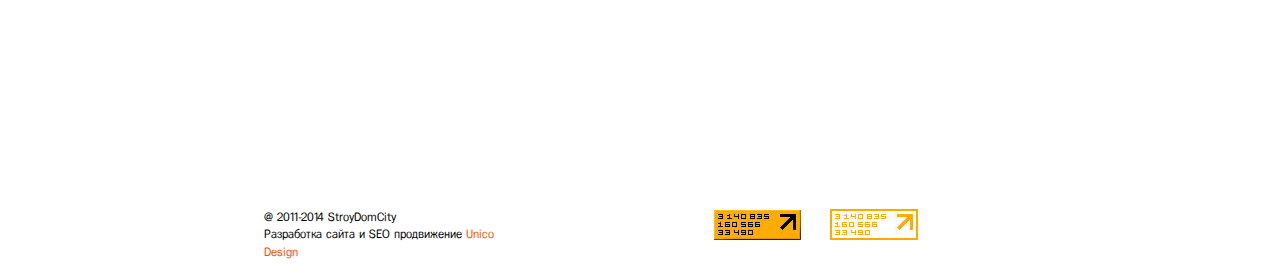
<file: delivery.html>
<!DOCTYPE html>
<html lang="en">
  <head>
    <meta charset="utf-8">
    <meta http-equiv="X-UA-Compatible" content="IE=edge">
    <meta name="viewport" content="width=device-width, initial-scale=1">
    <title>Bootstrap 101 Template</title>

    <!-- Bootstrap -->
    <link href='http://fonts.googleapis.com/css?family=Open+Sans:400,600' rel='stylesheet' type='text/css'>
    <link href="css/bootstrap.min.css" rel="stylesheet">
    <link href="css/style.css" rel="stylesheet">
    <link href="css/fonts.css" rel="stylesheet">

    <!-- HTML5 shim and Respond.js for IE8 support of HTML5 elements and media queries -->
    <!-- WARNING: Respond.js doesn't work if you view the page via file:// -->
    <!--[if lt IE 9]>
      <script src="https://oss.maxcdn.com/html5shiv/3.7.2/html5shiv.min.js"></script>
      <script src="https://oss.maxcdn.com/respond/1.4.2/respond.min.js"></script>
    <![endif]-->
  </head>
  <body>



<div class="wrap">
  <div class="container">
    <div class="header">
      <div class="row">
        <div class="col-lg-4 col-md-5 col-sm-6 logo"><a href="#"><img src="img/logo.png"></a></div>
        <div class="col-lg-8">
          <nav class="navbar">
            <div class="container-fluid nav_corect">
              <div class="navbar-header">
                <button type="button" class="navbar-toggle collapsed glyphicon glyphicon-list" data-toggle="collapse" data-target="#bs-example-navbar-collapse-1">
                </button>
                <div class="collapse navbar-collapse" id="bs-example-navbar-collapse-1">
                  <ul class="nav navbar-nav">
                    <li><a href="#"><div class="img"><img src="img/home.png" class="icon"><img src="img/home_hover.png" class="hover_icon"></div>ГЛАВНАЯ</a></li>
                    <li><a href="#"><div class="img"><img src="img/action.png"></div>АКЦИИ</a></li>
                    <li><a href="#"><div class="img"><img src="img/car.png" class="icon"><img src="img/car_hover.png" class="hover_icon"></div>ДОСТАВКА</a></li>
                    <li><a href="#"><div class="img"><img src="img/contacts.png" class="icon"><img src="img/contacts_hover.png" class="hover_icon"></div>КОНТАКТЫ</a></li>
                    <li><a href="#"><div class="img"><img src="img/vacan.png" class="icon"><img src="img/vacan_hover.png" class="hover_icon"></div>ВАКАНСИИ</a></li>
                  </ul>
                </div><!-- /.navbar-collapse -->
              </div>
            </div>
          </nav>
        </div>
        <div class="col-lg-4 col-md-16 col-sm-16 contact">
          <h3 class="hidden-xs">+7 (383) 363-89-03</h3>
          <h3 class="hidden-xs"><span>г. Новосибирск, ул. Бетонная, д.14 оф.211</span></h3>
          <button type="submit" class="btn_brown">ЗАКАЗАТЬ ЗВОНОК</button>
        </div>
      </div>
    </div><!-- Header:end -->
    <div class="row">
      <div class="col-lg-3 sidebar_left clearfix">
        <div class="clearfix sidebar_open hidden-lg">
          <button type="button" class="glyphicon glyphicon-list">
          </button>
          <span>РАЗДЕЛЫ КАТАЛОГА</span>
        </div>
        <div class="sidebar">
          <a href="#" class="sb_close"></a>
          <ul>
            <li>
              <div class="popup_open"><a href="#">Межкомнатные двери</a></div>
              <ul class="popup">
                <li><a href="#">Ламинированные двери</a></li>
                <li><a href="#">Стальные двери</a></li>
                <li><a href="#">Противопожарные двери</a></li>
                <li><a href="#">Строительные двери</a></li>
                <li><a href="#">Мазонитовые двери</a></li>
                <li><a href="#">Двери гармошкой ПВХ</a></li>
                <li><a href="#">Шпонированные двери</a></li>
                <li><a href="#">Финские двери</a></li>
                <li class="new"><a href="#">Дверная фурнитура</a></li>
              </ul>
            </li>
            <li>
              <div class="popup_open"><a href="#">Погонаж для межкомнатных дверей</a></div>
            </li>
            <li>
              <div class="popup_open"><a href="#">Стеновые панели</a></div>
            </li>
            <li>
              <div class="popup_open new"><a href="#">Теплицы</a></div>
            </li>
          </ul>
        </div>
      <a href="#" class="hidden-lg cart_link"><img src="img/cart_link.png" alt=""></a>
      </div><!-- Sidebar:end -->
        <div class="col-lg-13">
            <div class="title">
              <h5>Доставка</h5>
            </div>
            <div class="clearfix">
              <div class="col-lg-10 col-lg-offset-3 delivery">
                <h1>Мы работаем</h1>
                <p>С любыми транспортными компаниями, у которых есть офисы в г.Новосибирск! Это означает, что Вы в праве выбрать любую удобную для Вас ТК! Примерную стоимость доставки Вы можете рассчитать на сайтах транспортных компаний.</p>
                <p>Выберите удобную для Вас транспортную компанию и воспользуйтесь калькулятором расчета тарифа перевозки в ваш город:</p>
              </div>
            </div>
            <div class="partners clearfix">
              <div class="col-lg-4 col-md-4 col-sm-5 col-xs-8 list">
                <div><img src="img/djeldoor.png"></div>
                <p><a href="#" class="company">ЖелДорЭкспедиция</a></p>
                <p><a href="#" class="other">Рассчитать<br>стоимость доставки</a></p>
                <p><a href="#" class="other">Отследить груз</a></p>
              </div>


          <div class="col-lg-4 col-md-4 col-sm-5 col-xs-8 list">
            <div><img src="img/deal_line.png"></div>
            <p><a href="#" class="company">Деловы линии</a></p>
            <p><a href="#" class="other">Рассчитать<br>стоимость доставки</a></p>
            <p><a href="#" class="other">Отследить груз</a></p>
          </div>

          <div class="col-lg-4 col-md-4 col-sm-5 col-xs-8 list">
            <div><img src="img/baikal.png"></div>
            <p><a href="#" class="company">Байкал-Сервис</a></p>
            <p><a href="#" class="other">Рассчитать<br>стоимость доставки</a></p>
            <p><a href="#" class="other">Отследить груз</a></p>
          </div>

           <div class="col-lg-4 col-md-4 col-sm-5 col-xs-8 list">
            <div><img src="img/ratek.png"></div>
            <p><a href="#" class="company">Ратэк</a></p>
            <p><a href="#" class="other">Рассчитать<br>стоимость доставки</a></p>
            <p><a href="#" class="other">Отследить груз</a></p>
          </div>

           <div class="col-lg-4 col-md-4 col-sm-5 col-xs-8 list">
            <div><img src="img/energy.png"></div>
            <p><a href="#" class="company">Деловы линии</a></p>
            <p><a href="#" class="other">Рассчитать<br>стоимость доставки</a></p>
            <p><a href="#" class="other">Отследить груз</a></p>
          </div>

           <div class="col-lg-4 col-md-4 col-sm-5 col-xs-8 list">
            <div><img src="img/pek.png"></div>
            <p><a href="#" class="company">Деловы линии</a></p>
            <p><a href="#" class="other">Рассчитать<br>стоимость доставки</a></p>
            <p><a href="#" class="other">Отследить груз</a></p>
          </div>

           <div class="col-lg-4 col-md-4 col-sm-5 col-xs-8 list">
            <div><img src="img/sherl.png"></div>
            <p><a href="#" class="company">Деловы линии</a></p>
            <p><a href="#" class="other">Рассчитать<br>стоимость доставки</a></p>
            <p><a href="#" class="other">Отследить груз</a></p>
          </div>

           <div class="col-lg-4 col-md-4 col-sm-5 col-xs-8 list">
            <div><img src="img/grooz.png"></div>
            <p><a href="#" class="company">Деловы линии</a></p>
            <p><a href="#" class="other">Рассчитать<br>стоимость доставки</a></p>
            <p><a href="#" class="other">Отследить груз</a></p>
          </div>
          </div>

           <div class="col-lg-10 col-lg-offset-3 order">
            <p>Вы так же можете выбрать свою транспортную компанию и сообщить нам ее название и контакты. Наш менеджер свяжется с вами для уточнения всех деталей.</p>
            <p><span>Стоимость доставки заказа с нашего склада до транспортной компании по г. Новосибирск – 500 рублей</span></p>
            <p>Обращаем Ваше внимание, что доставка в другие города России может быть очень недорогой! Вы будете приятно удивлены!</p>
            <h1><span>Удачных Вам заказов!</span></h1>
          </div>
        </div><!-- Delivery:end -->
    </div>
  </div><!-- Container:end -->
</div><!-- Wrap:end -->

<div class="footer">
  <div class="container">
    <div class="row">
      <div class="col-lg-10 col-lg-offset-3 col-md-10 col-md-offset-3 col-sm-10 col-sm-offset-3">
        <div class="row">
          <div class="col-lg-6 col-md-6 col-sm-6">
            <p>@ 2011-2014 StroyDomCity</p>
            <p>Разработка сайта и SEO продвижение <a href="#">Unico Design</a></p>
          </div>
          <div class="col-lg-8 col-md-8 col-sm-8 follows">
            <a href="#"><img src="img/folow1.png"></a>
            <a href="#"><img src="img/folow2.png"></a>
          </div>
        </div>
      </div>
    </div>
  </div>
</div><!-- Footer:end -->

    <!-- jQuery (necessary for Bootstrap's JavaScript plugins) -->
    <script src="https://ajax.googleapis.com/ajax/libs/jquery/1.11.1/jquery.min.js"></script>
    <!-- Include all compiled plugins (below), or include individual files as needed -->
    <script src="js/bootstrap.min.js"></script>
    <script src="js/script.js"></script>

</body>
</html>
</file>
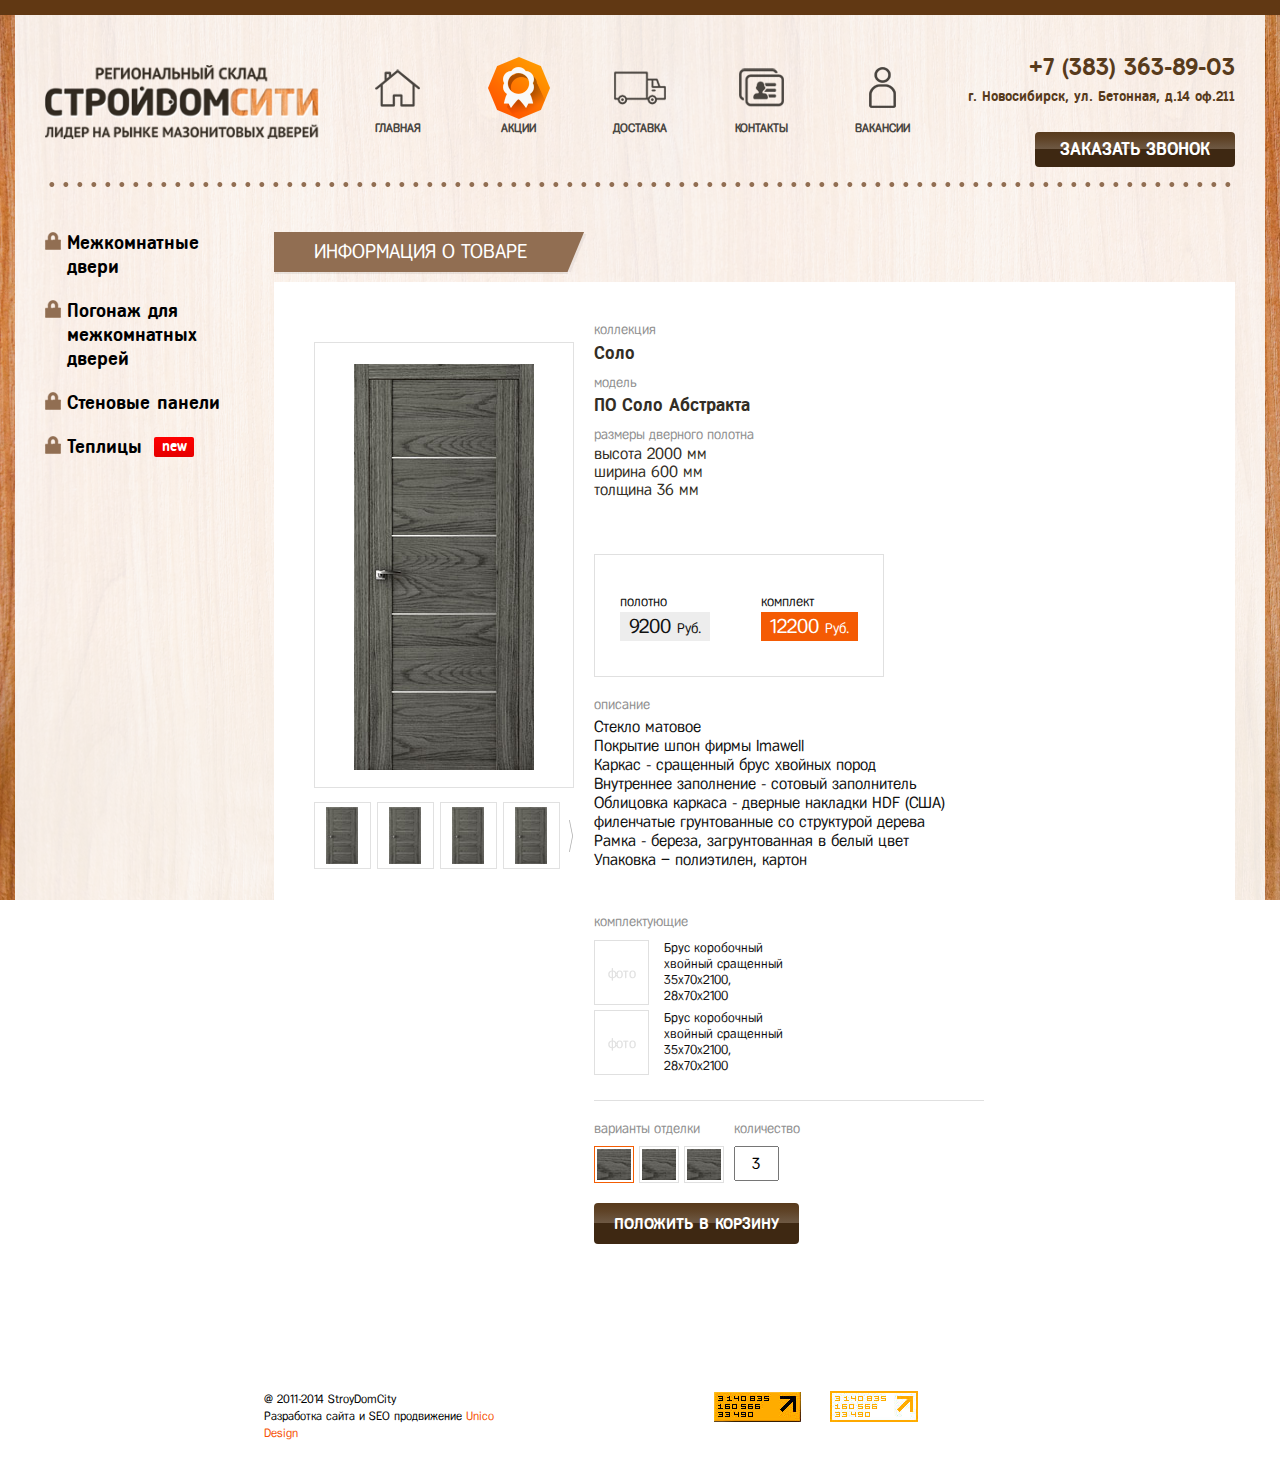
<file: order_card.html>
<!DOCTYPE html>
<html lang="en">
  <head>
    <meta charset="utf-8">
    <meta http-equiv="X-UA-Compatible" content="IE=edge">
    <meta name="viewport" content="width=device-width, initial-scale=1">
    <title>Bootstrap 101 Template</title>

    <!-- Bootstrap -->
    <link href='http://fonts.googleapis.com/css?family=Open+Sans:400,600' rel='stylesheet' type='text/css'>
    <link href="css/bootstrap.min.css" rel="stylesheet">
    <link rel="stylesheet" type="text/css" href="css/sliderkit-core.css" media="screen, projection" />
    <link rel="stylesheet" type="text/css" href="css/sliderkit-demos.css" media="screen, projection" />
    <link href="css/style.css" rel="stylesheet">
    <link href="css/fonts.css" rel="stylesheet">
    <!-- HTML5 shim and Respond.js for IE8 support of HTML5 elements and media queries -->
    <!-- WARNING: Respond.js doesn't work if you view the page via file:// -->
    <!--[if lt IE 9]>
      <script src="https://oss.maxcdn.com/html5shiv/3.7.2/html5shiv.min.js"></script>
      <script src="https://oss.maxcdn.com/respond/1.4.2/respond.min.js"></script>
    <![endif]-->

  </head>
  <body>


<div class="wrap">
  <div class="container">
    <div class="header">
      <div class="row">
        <div class="col-lg-4 col-md-5 col-sm-6 logo"><a href="#"><img src="img/logo.png"></a></div>
        <div class="col-lg-8">
          <nav class="navbar">
            <div class="container-fluid nav_corect">
              <div class="navbar-header">
                <button type="button" class="navbar-toggle collapsed glyphicon glyphicon-list" data-toggle="collapse" data-target="#bs-example-navbar-collapse-1">
                </button>
                <div class="collapse navbar-collapse" id="bs-example-navbar-collapse-1">
                  <ul class="nav navbar-nav">
                    <li><a href="#"><div class="img"><img src="img/home.png" class="icon"><img src="img/home_hover.png" class="hover_icon"></div>ГЛАВНАЯ</a></li>
                    <li><a href="#"><div class="img"><img src="img/action.png"></div>АКЦИИ</a></li>
                    <li><a href="#"><div class="img"><img src="img/car.png" class="icon"><img src="img/car_hover.png" class="hover_icon"></div>ДОСТАВКА</a></li>
                    <li><a href="#"><div class="img"><img src="img/contacts.png" class="icon"><img src="img/contacts_hover.png" class="hover_icon"></div>КОНТАКТЫ</a></li>
                    <li><a href="#"><div class="img"><img src="img/vacan.png" class="icon"><img src="img/vacan_hover.png" class="hover_icon"></div>ВАКАНСИИ</a></li>
                  </ul>
                </div><!-- /.navbar-collapse -->
              </div>
            </div>
          </nav>
        </div>
        <div class="col-lg-4 col-md-16 col-sm-16 contact">
          <h3 class="hidden-xs">+7 (383) 363-89-03</h3>
          <h3 class="hidden-xs"><span>г. Новосибирск, ул. Бетонная, д.14 оф.211</span></h3>
          <button type="submit" class="btn_brown">ЗАКАЗАТЬ ЗВОНОК</button>
        </div>
      </div>
    </div><!-- Header:end -->
      <div class="row">
        <div class="col-lg-3 sidebar_left clearfix">
          <div class="clearfix sidebar_open hidden-lg">
            <button type="button" class="glyphicon glyphicon-list">
            </button>
            <span>РАЗДЕЛЫ КАТАЛОГА</span>
          </div>
          <div class="sidebar">
            <a href="#" class="sb_close"></a>
            <ul>
              <li>
                <div class="popup_open"><a href="#">Межкомнатные двери</a></div>
                <ul class="popup">
                  <li><a href="#">Ламинированные двери</a></li>
                  <li><a href="#">Стальные двери</a></li>
                  <li><a href="#">Противопожарные двери</a></li>
                  <li><a href="#">Строительные двери</a></li>
                  <li><a href="#">Мазонитовые двери</a></li>
                  <li><a href="#">Двери гармошкой ПВХ</a></li>
                  <li><a href="#">Шпонированные двери</a></li>
                  <li><a href="#">Финские двери</a></li>
                  <li class="new"><a href="#">Дверная фурнитура</a></li>
                </ul>
              </li>
              <li>
                <div class="popup_open"><a href="#">Погонаж для межкомнатных дверей</a></div>
              </li>
              <li>
                <div class="popup_open"><a href="#">Стеновые панели</a></div>
              </li>
              <li>
                <div class="popup_open new"><a href="#">Теплицы</a></div>
              </li>
            </ul>
          </div>
          <a href="#" class="hidden-lg cart_link"><img src="img/cart_link.png" alt=""></a>
        </div><!-- Sidebar:end -->
        <div class="col-lg-13">
            <div class="title order_tit">
              <h5>информация о товаре</h5>
            </div>
            <div class="order_card clearfix">
              <div class="slider">
                <!-- Start photosgallery-std -->
          <div class="sliderkit photosgallery-std">
            <div class="sliderkit-nav">
              <div class="sliderkit-nav-clip">
                <ul>
                  <li><a href="#" rel="nofollow" title="[link title]"><img src="img/order/item1_small.jpg"></a></li>
                  <li><a href="#" rel="nofollow" title="[link title]"><img src="img/order/item1_small.jpg"></a></li>
                  <li><a href="#" rel="nofollow" title="[link title]"><img src="img/order/item1_small.jpg"></a></li>
                  <li><a href="#" rel="nofollow" title="[link title]"><img src="img/order/item1_small.jpg"></a></li>
                  <li><a href="#" rel="nofollow" title="[link title]"><img src="img/order/item1_small.jpg"></a></li>
                  <li><a href="#" rel="nofollow" title="[link title]"><img src="img/order/item1_small.jpg"></a></li>
                  <li><a href="#" rel="nofollow" title="[link title]"><img src="img/order/item1_small.jpg"></a></li>
                  <li><a href="#" rel="nofollow" title="[link title]"><img src="img/order/item1_small.jpg"></a></li>
                  <li><a href="#" rel="nofollow" title="[link title]"><img src="img/order/item1_small.jpg"></a></li>
                </ul>
              </div>
              <div class="sliderkit-btn sliderkit-nav-btn sliderkit-nav-next"><a rel="nofollow" href="#" title="Next line"></a></div>
            </div>
            <div class="sliderkit-panels">

              <div class="sliderkit-panel">
                <img src="img/order/item1.jpg">
              </div>
              <div class="sliderkit-panel">
                <img src="img/order/item2.jpg">
              </div>
              <div class="sliderkit-panel">
                <img src="img/order/item3.jpg">
              </div>
              <div class="sliderkit-panel">
                <img src="img/order/item4.jpg">
              </div>
              <div class="sliderkit-panel">
                <img src="img/order/item1.jpg">
              </div>
              <div class="sliderkit-panel">
                <img src="img/order/item2.jpg">
              </div>
              <div class="sliderkit-panel">
                <img src="img/order/item3.jpg">
              </div>
              <div class="sliderkit-panel">
                <img src="img/order/item4.jpg">
              </div>
              <div class="sliderkit-panel">
                <img src="img/order/item1.jpg">
              </div>
            </div>
          </div>
          <!-- // end of photosgallery-std -->
              </div>
              <div class="right_content clearfix">

                <div class="all_desc clearfix">
                  <div class="first_describe">
                    <h6>коллекция</h6>
                    <p class="name">Соло</p>
                    <h6>модель</h6>
                    <p class="name">ПО Соло Абстракта</p>
                    <h6>размеры дверного полотна</h6>
                    <p class="size">высота 2000 мм</p>
                    <p class="size">ширина 600 мм</p>
                    <p class="size">толщина 36 мм</p>
                    <div class="proposal">
                      <table>
                        <tr>
                          <td>
                          <div>
                            <p>полотно</p>
                            <p class="canvas">9200 <span>Руб.</span></p>
                          </div>
                          </td>
                          <td>
                          <div>
                            <p>комплект</p>
                            <p class="set">12200 <span>Руб.</span></p>
                          </div>
                          </td>
                        </tr>
                      </table>
                    </div>
                  </div>

                <div class="second_describe ">
                  <h6>описание</h6>
                  <p class="order_list">Стекло матовое</p>
                  <p class="order_list">Покрытие шпон фирмы Imawell</p>
                  <p class="order_list">Каркас - сращенный брус хвойных пород</p>
                  <p class="order_list">Внутреннее заполнение - сотовый заполнитель</p>
                  <p class="order_list">Облицовка каркаса - дверные накладки HDF (США)</p>
                  <p class="order_list">филенчатые грунтованные  со структурой дерева</p>
                  <p class="order_list">Рамка - береза, загрунтованная в белый цвет</p>
                  <p class="order_list">Упаковка – полиэтилен, картон</p>
                  <h6 class="compl">комплектующие</h6>
                  <div class="fotos clearfix">
                    <div class="foto">
                      <div>
                        <img src="img/foto.png">
                      </div>
                      <p>Брус коробочный хвойный сращенный 35x70x2100, 28х70х2100</p>
                    </div>
                    <div class="foto">
                      <div>
                        <img src="img/foto.png">
                      </div>
                      <p>Брус коробочный хвойный сращенный 35x70x2100, 28х70х2100</p>
                    </div>
                  </div>
                </div>

                </div>
                  <div class="botom_order">
                    <div class="variant clearfix">
                      <h6>варианты отделки</h6>
                      <div class="chose active"><img src="img/gray.jpg"></div>
                      <div class="chose"><img src="img/gray.jpg"></div>
                      <div class="chose"><img src="img/gray.jpg"></div>
                    </div>
                    <div class="number">
                      <h6>количество</h6>
                      <input type="text" placeholder="3">
                    </div>
                    <button class="btn_brown">положить в корзину</button>
                  </div>
              </div>
            </div>
        </div><!-- Order:end -->
      </div>
    </div><!-- Container:end -->
  </div><!-- Wrap:end -->


<div class="footer">
  <div class="container">
    <div class="row">
      <div class="col-lg-10 col-lg-offset-3 col-md-10 col-md-offset-3 col-sm-10 col-sm-offset-3">
        <div class="row">
          <div class="col-lg-6 col-md-6 col-sm-6">
            <p>@ 2011-2014 StroyDomCity</p>
            <p>Разработка сайта и SEO продвижение <a href="#">Unico Design</a></p>
          </div>
          <div class="col-lg-8 col-md-8 col-sm-8 follows">
            <a href="#"><img src="img/folow1.png"></a>
            <a href="#"><img src="img/folow2.png"></a>
          </div>
        </div>
      </div>
    </div>
  </div>
</div><!-- Footer:end -->




    <!-- jQuery (necessary for Bootstrap's JavaScript plugins) -->
    <script src="https://ajax.googleapis.com/ajax/libs/jquery/1.11.1/jquery.min.js"></script>
    <!-- Include all compiled plugins (below), or include individual files as needed -->
    <script src="js/bootstrap.min.js"></script>
    <script src="js/script.js"></script>
    <script type="text/javascript" src="js/jquery.sliderkit.1.4.js"></script>
    <script type="text/javascript">
      jQuery(window).load(function(){ //jQuery(window).load() must be used instead of jQuery(document).ready() because of Webkit compatibility

        // Photo gallery > Standard
        jQuery(".photosgallery-std").sliderkit({
          shownavitems:4,
          auto: false,
          //navfx:"none",
          panelbtnshover:true
        });
      });
    </script>
  </body>
</html>
</file>
<file: css/style.css>
* {
    -o-box-sizing: border-box;
    -ms-box-sizing: border-box;
    -moz-box-sizing: border-box;
    -webkit-box-sizing: border-box;
    box-sizing: border-box;
}
body {
    border-top: 15px solid #613813;
    margin: 0;
    font-family: 'Fregat_regular';
    color: #111111;
    background: url(../img/body_bg.jpg);
    -ms-background-size: cover;
    -o-background-size: cover;
    -moz-background-size: cover;
    -webkit-background-size: cover;
    background-size: cover;
    background-attachment: fixed;
}
h1, h2, h3, h4, h5, h6 {
    margin: 0;
}
h1 {
    font-size: 36px;
    color: #fc7256;
}
h2 {
    font-size: 34px;
    color: #0385f4;
    font-family: 'Fregat_bold';
}
h3 {
    font-size: 26px;
    color: #583b1c;
    font-family: 'Fregat_bold';
}
h4 {
    font-size: 24px;
    font-family: 'Fregat_bold';
}
h5 {
    font-size: 20px;
}
h6 {
    color: #909090;
    font-size: 14px;
    margin-bottom: 5px;
}
div.title h5 {
    display: inline-block;
    color: #fff;
    padding: 9px 40px;
    background: #916e52;
    position: relative;
    box-shadow: 1px 2px 0 rgba(79,79,79,.1);
    margin-bottom: 10px;
    text-transform: uppercase;
}
div.title h5:after {
    content: '';
    position: absolute;
    left: 100%;
    top: 0;
    width: 20px;
    height: 100%;
    background: url(../img/title_after.png) no-repeat;
}
.content_inner {
    background: #fff;
    padding: 25px 45px;
    box-shadow: 3px 3px 0 rgba(79,79,79,.1);
    position: relative;
}
.content_inner div.title {
    position: absolute;
    left: 0;
    top: -20px;
}
.content_inner div.title h5 {
    background: #c8c0b8;
}
.content_inner div.title h5:after {
    background: url(../img/title_gray_after.png) no-repeat;
}
p, a, ul, li, input, label, button, textarea {
    list-style: none;
    margin: 0;
    padding: 0;
}
p {
    font-size: 18px;
}
.clearfix:after {
    content: "";
    display: table;
    clear: both;
}
.clearfix {
    *zoom: 1;
}

.btn_brown,
a.btn_brown {
    text-decoration: none;
    text-align: center;
    font-family: 'Fregat_bold';
    text-transform: uppercase;
    display: inline-block;
    border: none;
    outline: none;
    color: white;
    border-radius: 4px;
    background: #452e16;
    background: -moz-linear-gradient(bottom, #3e2812 0%, #3e2812 50%, #6e5944 51%, #674f37 65%, #5f4327 80%, #583a1c 100%);
    background: -webkit-linear-gradient(bottom, #3e2812 0%, #3e2812 50%, #6e5944 51%, #674f37 65%, #5f4327 80%, #583a1c 100%);
    background: -o-linear-gradient(bottom, #3e2812 0%, #3e2812 50%, #6e5944 51%, #674f37 65%, #5f4327 80%, #583a1c 100%);
    background: -ms-linear-gradient(bottom, #3e2812 0%, #3e2812 50%, #6e5944 51%, #674f37 65%, #5f4327 80%, #583a1c 100%);
    background: linear-gradient(bottom, #3e2812 0%, #3e2812 50%, #6e5944 51%, #674f37 65%, #5f4327 80%, #583a1c 100%);
}
.btn_brown:hover {
    background: #452e16;
    background: -moz-linear-gradient(bottom, #f19300 0%, #f28001 50%, #f37a02 51%, #f37208 65%, #f36604 80%, #f45e03 100%);
    background: -webkit-linear-gradient(bottom, #f19300 0%, #f28001 50%, #f37a02 51%, #f37208 65%, #f36604 80%, #f45e03 100%);
    background: -o-linear-gradient(bottom, #f19300 0%, #f28001 50%, #f37a02 51%, #f37208 65%, #f36604 80%, #f45e03 100%);
    background: -ms-linear-gradient(bottom, #f19300 0%, #f28001 50%, #f37a02 51%, #f37208 65%, #f36604 80%, #f45e03 100%);
    background: linear-gradient(bottom, #f19300 0%, #f28001 50%, #f37a02 51%, #f37208 65%, #f36604 80%, #f45e03 100%);
}
a.btn_brown:hover,
a.btn_brown:focus {
    color: #fff;
}
/* Header
------------------------------------------------------------------------------------ */
.container {
    min-width: 303px;
}
.header {
    padding: 25px 0 0;
    background: url(../img/header_bottom.png) repeat-x bottom;
    margin-bottom: 45px;
    position: relative;
}
.header .logo {
    z-index: 1;
}
.header .logo a {
    display: inline-block;
}
.header .logo img {
    margin-top: 25px;
    width: 100%;
}
.header .navbar {
    margin-bottom: 0;
    padding-top: 15px;
}
.header .navbar-nav {
    margin-right: 0;
}
.header .navbar-header {
    width: 100%;
}
.header .navbar-collapse,
.header .nav_corect {
    padding: 0;
}
.header .navbar-nav {
    text-align: justify;
    width: 100%;
}
.header .navbar-nav:after {
    content: '';
    width: 100%;
    display: inline-block;
}
.header .navbar-nav li {
    float: none;
    display: inline-block;
    border-radius: 50%;
    text-align: center;
    text-transform: uppercase;
    color: #494641;
    font-size: 16px;
    border-radius: 50%;
    font-family: 'Fregat_regular';
    margin-bottom: 10px;
}
.header .navbar-nav li a {
    border-radius: 50%;
    padding: 0px;
    color: #494641;
    width: 123px;
    height: 123px;
    font-family: 'Fregat_regular';
    font-weight: bold;
    font-size: 16px;
}
.header .navbar-nav li a:focus {
    background: none;
}
.header .navbar-nav li:last-child {
    margin-right: 0px;
}
.header .navbar-nav li .img {
    height: 78px;
    line-height: 78px;
    text-align: center;
}
.header .navbar-nav li .img img {
    vertical-align: middle;
}
.header .navbar-nav li .img .hover_icon {
    display: none;
}
.header .navbar-nav li a:hover {
    background: url(../img/nav_hover.png);
    background-size: cover;
    color: #FFF;
}
.header .navbar-nav li a:hover .icon {
    display: none;
}
.header .navbar-nav li a:hover .hover_icon {
    display: inline-block;
}
.header .navbar-toggle {
    float: none;
    left: 50%;
    font-size: 25px;
}
.header .contact {
    text-align: right;
    padding-top: 14px;
}
.header .contact h3 span {
    font-size: 14px;
}
.header .contact .btn_brown {
    margin-top: 25px;
    font-size: 18px;
    padding: 5px 25px;
    margin-bottom: 20px;
}
/* main content
----------------------------------------------------------------------------*/
.carousel {
}
.carousel .item img {
    width: 100%;
}
.carousel .carousel-caption {
    padding: 0;
    bottom: 5px;
}
.carousel .carousel-caption .info {
    height: 320px;
    width: 232px;
    background: url(../img/bg_info.png);
    text-align: left;
    padding: 25px 15px 0;
}

.carousel .carousel-caption .info .info_content {
    -o-transform: skewy(-5deg);
    -moz-transform: skewy(-5deg);
    -webkit-transform: skewy(-5deg);
    transform: skewy(-5deg);
    position: relative;
}
.carousel .carousel-caption .info .info_content h2 {
    font-size: 30px;
}
.carousel .carousel-caption .info .info_content h2 span {
    color: #038e7f;
}
.carousel .carousel-caption .info .windows {
    margin-top: 15px;
    padding: 10px 15px 25px;
    background: #0294ac;
    background: -moz-linear-gradient(left, #038f86 0%, #029195 20%, #0196b5 51%, #0198c7 65%, #009bd7 80%, #009ce1 100%);
    background: -webkit-linear-gradient(left, #038f86 0%, #029195 20%, #0196b5 51%, #0198c7 65%, #009bd7 80%, #009ce1 100%);
    background: -o-linear-gradient(left, #038f86 0%, #029195 20%, #0196b5 51%, #0198c7 65%, #009bd7 80%, #009ce1 100%);
    background: -ms-linear-gradient(left, #038f86 0%, #029195 20%, #0196b5 51%, #0198c7 65%, #009bd7 80%, #009ce1 100%);
    background: linear-gradient(left, #038f86 0%, #029195 20%, #0196b5 51%, #0198c7 65%, #009bd7 80%, #009ce1 100%);
}
.carousel .carousel-caption .info .info_content .windows p {
    font-size: 16px;
}
.carousel .carousel-caption .info .info_content .price {
    width: 100px;
    height: 40px;
    position: absolute;
    bottom: -25px;
    right: 5px;
    background: #452e16;
    background: -moz-linear-gradient(right, #f19300 0%, #f28001 50%, #f37a02 51%, #f37208 65%, #f36604 80%, #f45e03 100%);
    background: -webkit-linear-gradient(right, #f19300 0%, #f28001 50%, #f37a02 51%, #f37208 65%, #f36604 80%, #f45e03 100%);
    background: -o-linear-gradient(right, #f19300 0%, #f28001 50%, #f37a02 51%, #f37208 65%, #f36604 80%, #f45e03 100%);
    background: -ms-linear-gradient(right, #f19300 0%, #f28001 50%, #f37a02 51%, #f37208 65%, #f36604 80%, #f45e03 100%);
    background: linear-gradient(right, #f19300 0%, #f28001 50%, #f37a02 51%, #f37208 65%, #f36604 80%, #f45e03 100%);
    padding: 10px 0 0;
    text-align: right;
}
.carousel .carousel-caption .info .info_content .price p {
    font-size: 16px;
    display: inline-block;
    font-family: 'Fregat_bold';
}
.carousel .carousel-caption .info .info_content .price p span {
    font-size: 12px;
}
.carousel .carousel-caption .info .info_content .price h4 {
    display: inline-block;
    font-size: 19px;
}
.main_content .carousel-control {
    height: 25px;
    width: 25px;
    background: url(../img/arrow.png) no-repeat ;
    top: 50%;
    position: absolute;
    opacity: 1;
}
.main_content .carousel-control.left_arrow {
    background-position: 0 0;
    left: 10px;
}
.main_content .carousel-control.left_arrow:hover {
    background-position: 0 -25px;
    opacity: 1;
}
.main_content .carousel-control.right_arrow {
    background-position: -25px 0;
    left: 100%;
    margin-left: -35px;
}
.main_content .carousel-control.right_arrow:hover {
    background-position: -25px -25px;
    opacity: 1;
}
/* describe
--------------------------------------------------*/
.describe {
    background: white;
    padding: 60px 20px 50px;
}
.describe h4 {
    margin-bottom: 55px;
    text-align: center;
    font-family: 'Fregat_regular';
}
.describe p {
    font-size: 16px;
    line-height: 20px;
}
.describe p span {
    color: #876e54;
    margin: 30px 0;
    display: block;
}
/* advantage
---------------------------------------------------*/
.advantage {
    text-align: center;
    background: white;
    padding: 50px 20px 0 20px;
    margin-bottom: 40px;
}
.advantage h1 {
    position: relative;
}
.advantage h1:after {
    content: '';
    position: absolute;
    width: 75px;
    border-top: 4px solid #f47e09;
    bottom: -20px;
    left: 50%;
    margin-left: -37px;
}
.advantage ul {
    margin-top: 100px;
}
.advantage ul li {
    list-style-type: none;
    float: left;
    width: 50%;
    display: table;
    text-align: left;
    padding-right: 15px;
    margin-bottom: 50px;
}
.advantage ul li img {
    margin-right: 20px;
}
.advantage ul li .img_container {
    display: table-cell;
    vertical-align: top;
    width: 94px;
}
.advantage ul li p {
   display: table-cell;
   vertical-align: middle;
   font-size: 18px;
   line-height: 20px;
   text-align: left;
}
/* Delivery
-------------------------------------------------------------------------------------------------------------------*/
.delivery {
    margin-top: 25px;
    background: none;
}
.delivery h1 {
    font-size: 30px;
    text-align: center;
}
.partners {
    box-shadow: 1px 2px 0 rgba(79,79,79,.1);
    -web-box-shadow: 1px 2px 0 rgba(79,79,79,.1);
    -moz-box-shadow: 1px 2px 0 rgba(79,79,79,.1);
    -o-box-shadow: 1px 2px 0 rgba(79,79,79,.1);
    -ms-box-shadow: 1px 2px 0 rgba(79,79,79,.1);
}
.delivery p {
    font-size: 16px;
    margin-top: 20px;
}
.partners {
    background: white;
    padding: 50px 0 0px;
    margin-top: 45px;
}
.partners .list {
    margin-bottom: 74px;
}
.partners .list div {
    height: 95px;
    position: relative;
    margin-bottom: 30px;
}
.partners .list:nth-child(4n) {
    clear: right;
}
.partners .list:nth-child(5n) {
    clear: left;
}
.partners .list img {
    position: absolute;
    bottom: 0px;
}
.partners p {
    display: block;
    margin-bottom: 20px;
    padding-left: 5px;
    line-height: 12px;
}
.partners a {
    text-decoration: underline;
}
.partners a:hover {
    text-decoration: none;
}
.partners a.company {
    font-size: 16px;
    color: #332e26;
}
.partners a.company:hover {
    color: #f45a04;
}
.partners a.other {
    font-size: 12px;
    color: #f45a04;
}
.partners a.other:hover {
    text-decoration: none;
}
.order {
    padding: 45px 0 265px;
}
.order p {
    font-size: 16px;
    line-height: 18px;
}
.order p span {
    color: #876e54;
    display: block;
    margin: 25px 0 15px;
}
.order h1 {
    text-align: center;
    margin-top: 72px;
    color: #fd7528;
}
.order h1 span {
    position: relative;
}
.order h1 span:before {
    content: '';
    position: absolute;
    width: 20px;
    border-top: 4px solid #fd7528;
    width: 80px;
    left: 38%;
    top: -15px;
}
/* Contacts
----------------------------------------------------------------------------*/
.contacts_data p {
    font-size: 14px;
}
.contacts_data p.title {
    color: #919191;
}
.contacts_data hr {
    margin-bottom: 0;
}
.contacts .map_container {
    height: 400px;
    box-shadow: 3px 3px 0 rgba(79,79,79,.1);
    margin-bottom: 40px;
}
.contacts .map_container iframe {
    width: 100%;
    height: 400px;
}
.contacts .contacts_team {
    margin-bottom: 75px;
}
.contacts .contacts_team .contacts_team_item {
    margin: 25px 0;
}
.contacts .contacts_team .image_container {
    float: left;
    margin-right: 18px;
}
.contacts .contacts_team .image_container img {
    width: 130px;
    height: 160px;
}
.contacts .contacts_team .team_data {
    padding-left: 148px;
}
.contacts .contacts_team .team_data p {
    font-size: 16px;
}
.contacts .contacts_team .team_data p.post {
    font-size: 14px;
    color: #707070;
}
.contacts .contacts_team .team_data h5 {
    margin: 10px 0 20px;
}
/* Sidebar
---------------------------------------------------------------------------------------*/
.sidebar_open {
    display: table;
    cursor: pointer;
    margin-left: 25px;
}
.sidebar_open button {
    width: 25px;
    height: 30px;
    font-size: 25px;
    background: none;
    border: none;
    outline: none;
    display: table-cell;
    vertical-align: middle;
}
.sidebar_open span {
    font-size: 14px;
    font-family: 'Fregat_bold';
    text-transform: uppercase;
    color: #494641;
    display: table-cell;
    padding-top: 4px;
    vertical-align: middle;
    padding-left: 15px;
}
.sidebar_open:hover * {
    color: #FF5D00;
}
.sidebar {
    position: relative;
}
.sidebar .popup {
    display: none;
}
.sidebar > ul > li {
    position: relative;
    overflow: hidden;
    padding-left: 7px;
    margin-bottom: 20px;
}
.sidebar > ul > li:before {
    content: '';
    position: absolute;
    height: 100%;
    width: 2px;
    background: #916E52;
    left: 7px;
    top: 10px;
    opacity: 1;
}
.sidebar > ul > li.open:before {
    content: '';
    opacity: 1;
}
.sidebar > ul > li.open .popup {
    display: block;
}
.sidebar > ul > li.closes:before {
    content: '';
    opacity: 0;
    transition-delay: .4s;
    -o-transition-delay: .4s;
    -webkit-transition-delay: .4s;
    -ms-transition-delay: .4s;
    -moz-transition-delay: .4s;
}
.sidebar .popup_open {
    display: inline-block;
    position: relative;
    line-height: 22px;
    max-width: 255px;
    padding-left: 28px;
}
.sidebar .popup_open.new a:after {
    content: 'new';
    position: relative;
    bottom: 2px;
}
.sidebar .popup_open a {
    font-family: 'Fregat_bold';
    color: #000;
    font-size: 19px;
    text-decoration: none;
}
.sidebar .popup_open:before {
    content: '';
    width: 16px;
    height: 18px;
    background: url(../img/sidebar_icon.png);
    position: absolute;
    left: -7px;
    top: 0px;
}
.sidebar .open .popup_open:before {
    content: '';
    background-position: 0 -18px;
}
.sidebar .empty .popup_open:before {
    content: '';
    background-position: 0 0;
}
.sidebar > ul > li.empty:before {
    content: '';
    opacity: 0;
}
.sidebar .popup li {
    margin-top: 12px;
}
.sidebar .popup li a {
    display: block;
    line-height: 32px;
    font-size: 17px;
    text-decoration: none;
    color: #583b1c;
    padding-left: 34px;
    width: 275px;
    border-radius: 0 5px 5px 0;
}
.sidebar .new a:after {
    content: 'new';
    width: 40px;
    line-height: 19px;
    padding-bottom: 1px;
    font-weight: bold;
    font-size: 14px;
    margin-left: 12px;
    background: #E50000;
    background: linear-gradient(top, #FF0000, #E50000);
    background: -o-linear-gradient(top, #FF0000, #E50000);
    background: -moz-linear-gradient(top, #FF0000, #E50000);
    background: -ms-linear-gradient(top, #FF0000, #E50000);
    background: -webkit-linear-gradient(top, #FF0000, #E50000);
    color: #fff;
    display: inline-block;
    text-align: center;
    text-indent: 0;
    border-radius: 2px;
}
.sidebar .popup li a:hover {
    background: #916E52;
    color: #fff;
}

.sidebar_left {
    position: relative;
    padding-bottom: 40px;
}
.sidebar_left .cart_link {
    position: absolute;
    top: -15px;
    right: 35px;
    border-radius: 50%;
    margin: 3px;
    border: none;
}
.sidebar_left .cart_link:hover {
    border: 3px solid #ff6513;
    margin: 0;
}

/* Sidebar right
---------------------------------------------------------------------------------------*/
.sidebar_right {
    display: inline-block;
    float: right;
}
.sidebar_right .info_container .info_btn {
    width: 74px;
    height: 74px;
    background: url(../img/nav_hover.png);
    background-size: cover;
    margin: auto;
    line-height: 74px;
    text-align: center;
    overflow: hidden;
    border-radius: 50%;
}
.sidebar_right .info_container .info_btn img {
    vertical-align: middle;
}
.sidebar_right .info {
    width: 276px;
    background: #fff;
    border-bottom: 3px solid #CBC1BA;
    border-right: 2px solid #CBC1BA;
    border-radius: 5px;
    position: relative;
    margin: auto;
    margin-bottom: 35px;
    margin-top: 30px;
}
.sidebar_right .info h1 {
    font-size: 16px;
    color: #fff;
    font-family: 'Fregat_bold';
    line-height: 36px;
    padding-left: 15px;
    background: #9FA3A6;
}
.sidebar_right .info h1.first {
    border-radius: 5px 5px 0 0;
}
.sidebar_right .info.action h1 {
    background: #ff5d00;
    background: -moz-linear-gradient(45deg,  #ff5d00 0%, #ff9600 100%);
    background: -webkit-gradient(linear, left bottom, right top, color-stop(0%,#ff5d00), color-stop(100%,#ff9600));
    background: -webkit-linear-gradient(45deg,  #ff5d00 0%,#ff9600 100%);
    background: -o-linear-gradient(45deg,  #ff5d00 0%,#ff9600 100%);
    background: -ms-linear-gradient(45deg,  #ff5d00 0%,#ff9600 100%);
    background: linear-gradient(45deg,  #ff5d00 0%,#ff9600 100%);
    filter: progid:DXImageTransform.Microsoft.gradient( startColorstr='#ff5d00', endColorstr='#ff9600',GradientType=1 );
}
.sidebar_right .info.action .info_body {
    padding-top: 20px;
    padding-bottom: 25px;
}
.sidebar_right .info.action .info_body a {
    margin-bottom: 15px;
}
.sidebar_right .info.action:before {
    content: '';
    border-bottom-color: #FF7D00;
}
.sidebar_right .info:before {
    content: '';
    border: 18px solid transparent;
    border-bottom-color: #9FA3A6;
    border-left: 12px solid transparent;
    border-right: 12px solid transparent;
    position: absolute;
    left: 50%;
    margin-left: -10px;
    bottom: 100%;
}
.sidebar_right .info h1 span {
    float: right;
    padding-right: 25px;
}
.sidebar_right .info p {
    color: #000;
    font-size: 16px;
    line-height: 20px;
}
.sidebar_right .info p span {
    color: #f46103;
}
.sidebar_right .info a {
    color: #f46103;
    display: inline-block;
    font-size: 16px;
}
.sidebar_right .info table {
    width: 100%;
    margin-top: 7px;
    margin-bottom: 15px;
}
.sidebar_right .info table td {
    font-size: 16px;
    padding-top: 10px;
}
.sidebar_right .info table td:first-child {
    font-family: 'Fregat_regular';
    color: #525252;
    color: #000;
}
.sidebar_right .info table td:nth-child(2) {
    font-family: 'Fregat_Bold';
    color: #f46103;
    text-align: right;
}
.sidebar_right .info .btn_container {
    border-top: 1px solid #E8E8E8;
    padding-top: 20px;
    padding-bottom: 20px;
}
.sidebar_right .info .info_body {
    padding-left: 15px;
    padding-right: 15px;
}
.sidebar_right .info .cart {
    margin-top: 4px;
}
.sidebar_right .info .cart:after {
    content: url(../img/cart_arrow.png);
    margin-left: 12px;
}
.sidebar_right .info .btn_brown {
    width: 85px;
    height: 30px;
    line-height: 30px;
    font-size: 16px;
    color: #fff;
}
/* Catalog
-------------------------------------------------------------------------------------*/
.catalog_container {
    padding-bottom: 200px;
}
.catalog .title h5,
.catalog .title .breadcrumb {
    float: left;
}
.catalog .title .breadcrumb {
    padding-top: 14px;
    background: none;
    margin-left: 4px;
    padding-right: 0;
    margin-bottom: 0;
}
.catalog .title .breadcrumb li a {
    font-size: 14px;
    color: #876e54;
    text-decoration: underline;
}
.catalog .breadcrumb>li+li:before {
    content: "/\00a0";
    color: #876e54;
    padding-left: 0;
    padding-right: 2px;
}
.catalog .title .breadcrumb li a:hover {
    color: #f45e03;
}
.catalog ul li {
    float: left;
    box-shadow: 2px 3px 0 0 rgba(135,135,135,.1);
    margin-right: 4%;
    margin-top: 25px;
}

.catalog ul li:nth-child(4n) {
    margin-right: 0;
}
.catalog ul li a {
    display: block;
    width: 202px;
    height: 447px;
    background: #fff;
    padding: 2px;
    text-decoration: none;
    position: relative;
    overflow: hidden;

}
.catalog ul li a:hover {
    background: #F7F7F7;
}
.catalog ul li .img img {
    width: 100%;
    height: 276px;
}
.catalog ul li p {
    margin-left: 10px;
    margin-right: 10px;
}
.catalog ul li .name {
    color: #f46103;
    font-size: 20px;
    margin-top: 12px;
}
.catalog ul li .info {
    font-size: 15px;
    color: #000;
    margin-top: 8px;
    line-height: 18px;
}
.catalog ul li .price {
    color: #332e26;
    font-size: 20px;
    line-height: 25px;
    background: #EDEDED;
    display: inline-block;
    padding-left: 12px;
    padding-right: 12px;
    margin-top: 20px;
    padding-top: 2px;
}
.catalog ul li .price span {
    font-size: 14px;
}
.catalog ul li .have {
    color: #909090;
    font-size: 12px;
    position: absolute;
    right: 7px;
    bottom: 11px;
}
.catalog ul li.hit a:after,
.catalog ul li.action a:after {
    content: 'хит';
    height: 40px;
    width: 50%;
    color: #fff;
    font-size: 16px;
    line-height: 40px;
    font-family: 'Fregat_bold';
    text-align: center;
    background: #00b080;
    background: -moz-linear-gradient(-45deg,  #00b080 0%, #009c3e 100%);
    background: -webkit-gradient(linear, left top, right bottom, color-stop(0%,#00b080), color-stop(100%,#009c3e));
    background: -webkit-linear-gradient(-45deg,  #00b080 0%,#009c3e 100%);
    background: -o-linear-gradient(-45deg,  #00b080 0%,#009c3e 100%);
    background: -ms-linear-gradient(-45deg,  #00b080 0%,#009c3e 100%);
    background: linear-gradient(135deg,  #00b080 0%,#009c3e 100%);
    filter: progid:DXImageTransform.Microsoft.gradient( startColorstr='#00b080', endColorstr='#009c3e',GradientType=1 );
    position: absolute;
    transform: rotate(45deg);
    -o-transform: rotate(45deg);
    -webkit-transform: rotate(45deg);
    -ms-transform: rotate(45deg);
    -moz-transform: rotate(45deg);
    top: -1px;
    right: -31px;
    box-shadow: 0 1px 0 0 rgba(0,0,0,.35);
}
.catalog ul li.action a:after {
    content: 'акция';
    line-height: 52px;
    background: #ff0247;
    background: -moz-linear-gradient(-45deg,  #ff0247 1%, #ff4d00 100%);
    background: -webkit-gradient(linear, left top, right bottom, color-stop(1%,#ff0247), color-stop(100%,#ff4d00));
    background: -webkit-linear-gradient(-45deg,  #ff0247 1%,#ff4d00 100%);
    background: -o-linear-gradient(-45deg,  #ff0247 1%,#ff4d00 100%);
    background: -ms-linear-gradient(-45deg,  #ff0247 1%,#ff4d00 100%);
    background: linear-gradient(135deg,  #ff0247 1%,#ff4d00 100%);
    filter: progid:DXImageTransform.Microsoft.gradient( startColorstr='#ff0247', endColorstr='#ff4d00',GradientType=1 );
}
.catalog ul li.action .price {
    background: #FF0346;
    color: #fff;
}
nav.pages {
    margin-top: 48px;
    padding-top: 24px;
    border-top: 2px solid #BCBCBC;
    padding-bottom: 50px;
}
.pagination {
    float: left;
    margin-top: 0;
    margin-bottom: 0;
    padding-left: 4px;
    height: 26px;
    padding-top: 3px;
}
.pagination li {
    margin-right: 12px;
    float: left;
}
.pagination li a {
    color: #332e25;
    font-size: 16px;
    padding: 0;
    background: none;
    border: none;
}
.pagination>.disabled>a,
.pagination>.disabled>a:hover,
.pagination>.disabled>a:focus{
    background: none;
}
.pagination li a:hover,
.pagination li a:focus {
    background: none;
    color: inherit;
}
.pagination li a:hover {
    color: #f46003;
}
.pagination li:last-child:after {
    content: '...';
    font-size: 16px;
    color: #878685;
}
nav.pages .last_page {
    width: 28px;
    line-height: 26px;
    height: 26px;
    border: 1px solid #B6B6B6;
    text-align: center;
    font-size: 16px;
    color: #878685;
    display: inline-block;
    background: #fff;
    text-decoration: none;
    margin-left: 17px;
}

/* Cart
-------------------------------------------------------------------------------------*/
.cart_container .content_inner {
    margin-bottom: 40px;
}
.cart_container .main_cart a.btn_brown {
    text-transform: lowercase;
    font-size: 16px;
    font-family: 'Fregat_regular';
    padding: 6px 25px;
}
.cart_container .main_cart a.accept {
    float: right;
    margin-top: 15px;
    margin-bottom: 15px;
}
.cart_container .total_container {
    padding: 10px 0;
    position: relative;
}
.cart_container .total_container p {
    font-size: 14px;
    margin: 5px 0;
}
.cart_container .total_container .btn_back_container {
    position: absolute;
    left: 0;
    top: 105px;
}
.cart_container .total_container a.back {
    background: #927054;
    background: -moz-linear-gradient(bottom, #927054 0%, #ae9581 50%, #bfad9c 51%, #c6b4a7 65%, #cbbcb0 80%, #cdc0b5 100%);
    background: -webkit-linear-gradient(bottom, #927054 0%, #ae9581 50%, #bfad9c 51%, #c6b4a7 65%, #cbbcb0 80%, #cdc0b5 100%);
    background: -o-linear-gradient(bottom, #927054 0%, #ae9581 50%, #bfad9c 51%, #c6b4a7 65%, #cbbcb0 80%, #cdc0b5 100%);
    background: -ms-linear-gradient(bottom, #927054 0%, #ae9581 50%, #bfad9c 51%, #c6b4a7 65%, #cbbcb0 80%, #cdc0b5 100%);
    background: linear-gradient(bottom, #927054 0%, #ae9581 50%, #bfad9c 51%, #c6b4a7 65%, #cbbcb0 80%, #cdc0b5 100%);
}
.cart_container .total_container a.back:hover {
    background: #452e16;
    background: -moz-linear-gradient(bottom, #f19300 0%, #f28001 50%, #f37a02 51%, #f37208 65%, #f36604 80%, #f45e03 100%);
    background: -webkit-linear-gradient(bottom, #f19300 0%, #f28001 50%, #f37a02 51%, #f37208 65%, #f36604 80%, #f45e03 100%);
    background: -o-linear-gradient(bottom, #f19300 0%, #f28001 50%, #f37a02 51%, #f37208 65%, #f36604 80%, #f45e03 100%);
    background: -ms-linear-gradient(bottom, #f19300 0%, #f28001 50%, #f37a02 51%, #f37208 65%, #f36604 80%, #f45e03 100%);
    background: linear-gradient(bottom, #f19300 0%, #f28001 50%, #f37a02 51%, #f37208 65%, #f36604 80%, #f45e03 100%);
}
.cart_container .total_container .total_inner {
    float: right;
    border: 1px solid #d3d3d3;
    padding: 20px 30px;
}
.cart_container .total_container .total_inner p.itog {
    float: left;
}
.cart_container .total_container .total_inner p.summ {
    background: #ff5b00;
    font-size: 20px;
    color: #fff;
    padding: 0 8px;
}
.cart_container .total_container .total_inner .total {
    padding-left: 100px;
}

.cart_container table.cart {
    width: 100%;
}
.cart_container table.cart tr td {
    padding: 12px 3px;
    word-break: break-all;
}
.cart_container table.cart tr td .clearfix {
    float: left;
}
.cart_container table.cart tr td .image_container {
    margin-right: 15px;
    padding: 5px 8px;
    border: 1px solid #e5e1de;
    float: left;
}
.cart_container table.cart tr td .image_container img {
    width: 100%;
}
.cart_container table.cart tr td .link {
    display: table;
    min-height: 105px;
}
.cart_container table.cart tr td .link a {
    color: #000;
}
.cart_container table.cart tr td .link a:hover {
    color: #ff5d00;
}
.cart_container table.cart tr td .link .link_inner {
    display: table-cell;
    vertical-align: middle;
}
.cart_container table.cart tr td a.close {
    width: 26px;
    height: 26px;
    background: url(../img/close.png) no-repeat;
    opacity: .7;
}
.cart_container table.cart tr td a.close:hover {
    background-position: 0 -29px;
    opacity: 1;
}
.cart_container table.cart thead tr td {
    color: #919191;
}
.cart_container table.cart tbody tr td {
    border-top: 1px solid #d3d3d3;
    border-right: 1px solid #d3d3d3;
    font-size: 16px;
}
.cart_container table.cart tbody tr td:last-child {
    border-right: none;
}
.cart_container table.cart tbody tr:last-child td {
    border-bottom: 2px solid #916e52;
}
.cart_container table.cart tbody tr td.count {
    width: 70px;
}
.cart_container table.cart tbody tr td.summ {
    font-family: 'Fregat_bold';
}
.cart_container table.cart tbody tr td input {
    width: 100%;
    border: none;
    background: #eeeeee;
    padding: 0 8px;
}

.cart_container .presonal_data {
    padding-top: 60px;
    padding-bottom: 50px;
}
.cart_container .presonal_data form {
    width: 290px;
}
.cart_container .presonal_data form label {
    color: #919191;
    margin-bottom: 8px;
}
.cart_container .presonal_data form label span {
    color: #ff5b00;
    margin-left: 4px;
}
.cart_container .presonal_data form input[type="text"] {
    width: 100%;
    height: 25px;
    margin-bottom: 16px;
    padding: 0 8px;
    border: 1px solid #d8d8d8;
}
.cart_container .presonal_data form input[type="submit"] {
    text-transform: lowercase;
    font-size: 16px;
    font-family: 'Fregat_regular';
    padding: 6px 25px;
    margin-top: 20px;
}

/* Action
------------------------------------------------------------------------------------*/
.action_container {
    margin-bottom: 40px;
}
.action_container .proposition {
    margin-top: 10px;
    margin-bottom: 30px;
    background: white;
    padding: 25px 100px 45px 50px;
    box-shadow: 1px 2px 0 rgba(79,79,79,.1);
    -web-box-shadow: 1px 2px 0 rgba(79,79,79,.1);
    -moz-box-shadow: 1px 2px 0 rgba(79,79,79,.1);
    -o-box-shadow: 1px 2px 0 rgba(79,79,79,.1);
    -ms-box-shadow: 1px 2px 0 rgba(79,79,79,.1);
}
.action_container .proposition h1 {
    font-size: 24px;
    margin-bottom: 30px;
    color: #f46103;
}
.action_container .proposition h1 img {
    margin: 15px;
    margin-top: 4px;
    margin-left: 0;
    float: left;
}
.action_container .proposition .pro {
    margin-bottom: 30px;
}
.action_container .proposition .pro span {
    font-family: 'Fregat_bold';
}
.action_container .proposition .cpmplect {
    font-size: 16px;
}
.action_container .proposition ul {
    padding-left: 20px;
    margin-top: 10px;
    margin-bottom: 25px;
}
.action_container .proposition ul li {
    list-style-type: disc;
    font-family: 'Open Sans', sans-serif;
    font-size: 16px;
    margin-bottom: 5px;
    font-weight: 600;
}
.action_container .proposition .for_action {
    font-family: 'Fregat_bold';
    font-size: 16px;
    margin-bottom: 15px;
}
.action_container .proposition .describe_action {
  font-family: 'Open Sans', sans-serif;
  font-size: 16px;
  font-weight: 600;
  margin-bottom: 5px;
}

.action_container .block {
    padding-right: 35px;
    padding: 20px 25px 40px 40px;
    background: white;
    box-shadow: 1px 2px 0 rgba(79,79,79,.1);
    -web-box-shadow: 1px 2px 0 rgba(79,79,79,.1);
    -moz-box-shadow: 1px 2px 0 rgba(79,79,79,.1);
    -o-box-shadow: 1px 2px 0 rgba(79,79,79,.1);
    -ms-box-shadow: 1px 2px 0 rgba(79,79,79,.1);
}
.action_container .block h1 {
    font-size: 24px;
    margin-bottom: 30px;
    color: #f46103;
}
.action_container .block .block_price h1 div {
    float: left;
    height: 100%;
    margin-right: 10px;
    margin-bottom: 10px;
}
.action_container .block h1 img {
    margin-top: -5px;
}
.action_container .block .example {
    margin-bottom: 20px;
}
.action_container .block .example div {
    padding: 2px;
    border: 1px solid #f2e5c5;
    text-align: center;
}
.action_container .block .example img {
    width: 100%;
}
.action_container .block .block_price {
}

.action_container .block .component {
    margin: 20px 0px;
}
.action_container .block .component p {
    margin-right: 35px;
    float: left;
    font-family: 'Fregat_bold';
}
.action_container .block .component a {
    font-size: 18px;
    color: white;
    background: #f55204;
    padding: 10px 15px 10px;
    font-family: 'Fregat_bold';
}
.action_container .block .component a:hover {
    text-decoration: none;
    opacity: 0.8;
}
/* Order card
-------------------------------------------------------------------------------------*/
.sliderkit,
.photosgallery-std .sliderkit-panel,
.photosgallery-std .sliderkit-nav {
    width: 260px;
}
.sliderkit {
    height: 537px;
}
.photosgallery-std .sliderkit-nav {
    background: none;
    padding-left: 0;
}
.sliderkit .sliderkit-nav-clip {
    margin-left: 0;
}
.photosgallery-std .sliderkit-nav-clip ul li a {
    width: 57px;
    height: 67px;
    border: 1px solid #E1E1E1;
    line-height: 63px;
    margin-right: 6px;
}
.photosgallery-std .sliderkit-nav-clip ul li a img {
    vertical-align: middle;
}
.photosgallery-std .sliderkit-panel {
    height: 446px;
    text-align: center;
    line-height: 446px;
    border: 1px solid #E1E1E1;
    background: #fff;
}
.photosgallery-std .sliderkit-panel img {
    vertical-align: middle;
}
.photosgallery-std .sliderkit-nav .sliderkit-nav-next {
    right: 1px;
    top: 50%;
    margin-top: -16px;
}
.photosgallery-std .sliderkit-nav .sliderkit-nav-next a {
    width: 4px;
    height: 32px;
    background: url(../img/order/arrow.png);
    outline: none;
}
.photosgallery-std .sliderkit-nav .sliderkit-nav-next a,
.photosgallery-std .sliderkit-nav .sliderkit-nav-next a:focus {
    background-position: 0 0;
}
.photosgallery-std .sliderkit-nav .sliderkit-nav-next a:hover {
    background-position: 0 -32px;
}
.order_card {
    padding: 40px 0 125px 20px;
    background: white;
}
.order_card .slider {
    width: 260px;
    float: left;
    margin: 20px;
}
.order_card .order_example {
    border: 1px solid #e0e0e0;
    padding: 20px 0;
    margin-bottom: 20px;
}
.order_card .order_example img {
    margin: auto;
    display: block;
}
.order_card .right_content {
    width: 800px;
    float: left;
}
.order_card .right_content .all_desc {
    border-bottom: 1px solid #e0e0e0;
    padding-bottom: 20px;
    margin-bottom: 20px;
}
.order_card .right_content .first_describe {
    width: 290px;
    float: left;
}
.order_card .right_content .first_describe h6 {
    margin-bottom: 3px;
}
.order_card .right_content .first_describe .name {
    font-family: 'Fregat_bold';
    color: #332e25;
    margin-bottom: 8px;
}
.order_card .right_content .first_describe .size {
    font-size: 16px;
    color: #332e25;
    line-height: 18px;
}
.order_card .right_content .first_describe .proposal {
    border: 1px solid #e0e0e0;
    width: 290px;
    height: 123px;
    margin-top: 55px;
}
.order_card .right_content .proposal table {
    height: 123px;
    width: 290px;
    text-align: center;
}
.order_card .right_content .proposal table tr td div {
    display: inline-block;
    text-align: left;
}
.order_card .right_content .proposal table tr td p {
    font-size: 14px;
}
.order_card .right_content .proposal table tr td .canvas {
    background: #ededed;
    display: inline-block;
}
.order_card .right_content .proposal table tr td .set {
    background: #f45b04;
    color: white;
    display: inline-block;
}
.order_card .right_content .proposal table tr td .canvas,
.order_card .right_content .proposal table tr td .set {
    font-size: 20px;
    padding: 1px 9px 0;
}
.order_card .right_content .proposal table tr td .canvas span,
.order_card .right_content .proposal table tr td .set span {
    font-size: 14px;
}
.order_card .right_content .second_describe {
    float: left;
    padding-left: 60px;
}
.order_card .right_content .second_describe .order_list {
    font-size: 16px;
    line-height: 19px;
}
.order_card .right_content .second_describe h6.compl {
    margin-top: 45px;
}
.order_card .right_content .second_describe .fotos {
    padding-top: 5px;
}
.order_card .right_content .second_describe .fotos .foto {
    width: 190px;
    float: left;
    margin-right: 50px;
    margin-bottom: 5px;
}
.order_card .right_content .second_describe .fotos .foto:last-child {
    margin-right: 0px;
}
.order_card .right_content .second_describe .fotos .foto div {
    width: 55px;
    height: 65px;
    border: 1px solid #e0e0e0;
    margin-right: 15px;
    float: left;
}
.order_card .right_content .second_describe .fotos p {
    font-size: 13px;
    line-height: 16px;
}
.order_card .botom_order {
    width: 440px;
    float: left;
}
.order_card .botom_order .variant {
    width: 140px;
    float: left;
}
.order_card .botom_order .chose {
    width: 40px;
    height: 37px;
    border: 1px solid #e0e0e0;
    padding: 2px;
    float: left;
    margin-right: 5px;
    margin-top: 5px;
    cursor: pointer;
}
.order_card .botom_order .chose img {
    width: 36;
    height: 31;
}
.order_card .botom_order .chose:hover {
    border: 1px solid #f45d03;
}
.order_card .botom_order .chose.active {
    border: 1px solid #f45d03;
}
.order_card .botom_order .number {
    width: 85px;
    float: left;
}
.order_card .botom_order .number input {
    height: 35px;
    width: 45px;
    outline: none;
    text-align: center;
    font-size: 16px;
    margin-top: 5px;
}
.order_card .botom_order .number input::-webkit-input-placeholder {
    color: #000000;
}
.order_card .botom_order .number input:-moz-input-placeholder {
    color: #000000;
}
.order_card .botom_order .number input:-o-input-placeholder {
    color: #000000;
}
.order_card .botom_order .number input:-ms-input-placeholder {
    color: #000000;
}
.order_card .botom_order button {
    margin-top: 20px;
    font-size: 16px;
    padding: 10px 20px 8px;
}
/* Footer
-------------------------------------------------------------------------------------*/
.footer {
    width: 100%;
    background: white;
    padding: 22px 0 15px;
}
.footer p {
    font-size: 12px;
    color: #000000;
}
.footer p a {
    color: #f55204;
}
.footer .follows {
    text-align: right;
}
.footer .follows a {
    margin-left: 25px;
}
/* media
---------------------------------------------------------------------------------------*/

.wrap {
    margin: auto;
    padding: 0 15px;
}
.container {
    background: rgba(255,255,255,.88);
}
@media screen and (min-width: 1230px) {
    .container,
    .wrap { width: 100%; }
    .container {
        padding: 0 30px;
    }
}
@media screen and (min-width: 1700px) {
    .container { width: 1645px;
    }
    .wrap {
        width: 1675px;
    }
}

@media screen and (max-width: 1675px) {
    .header .navbar-nav li a {
        height: 103px;
        width: 103px;
        font-size: 14px;
    }
    .header .navbar-nav li a .img {
        height: 68px;
        line-height: 68px;
    }
    .sidebar .popup_open {
        padding-left: 15px;
    }
    .sidebar .popup li a {
        padding-left: 20px;
        width: 100%;
    }
    .sidebar_right .info {
        width: 100%;
    }
    .advantage ul li {
        width: 100%;
    }
    .catalog ul li {
        margin-right: 3%;
    }
    .order_card .right_content {
        width: 450px;
    }
    .order_card .right_content .first_describe {
        width: 100%;
    }
    .order_card .right_content .first_describe .proposal {
        margin-bottom: 20px;
    }
}
@media screen and (max-width: 1555px) {
    .catalog ul {
        width: 690px;
        margin: auto;
    }
    .catalog ul li,
    .catalog ul li:nth-child(4n) {
        margin-right: 42px;
    }
    .catalog ul li:nth-child(3n) {
        margin-right: 0;
    }
    .order_card .right_content {
        width: 450px;
    }
    .order_card .right_content .first_describe {
        width: 100%;
    }
    .order_card .right_content .first_describe .proposal {
        margin-bottom: 20px;
    }
    .order_card .right_content .second_describe {
        padding-left: 0px;
    }
}
@media screen and (max-width: 1360px) {
    .header .contact h3 {
        font-size: 24px;
    }
    .header .navbar-nav li a {
        height: 93px;
        width: 93px;
        font-size: 12px;
    }
    .header .navbar-nav li a .img {
        height: 62px;
        line-height: 62px;
    }
    .order_card .right_content {
        width: 390px;
    }
    .order_card .botom_order {
        width: 390px;
    }
    .order_card .botom_order button {
        float: left;
        clear: left;
    }
}
@media screen and (max-width: 1229px) {
    .header .navbar-nav li a {
        height: 123px;
        width: 123px;
        font-size: 16px;
    }
    .advantage ul li {
        width: 50%;
    }
    .header .navbar-nav li a .img {
        height: 78px;
        line-height: 78px;
    }
    .header .logo {
        margin-bottom: 40px;
    }
    .header .logo img {
        width: 210px;
        margin: 0;
    }
    .header .contact {
        position: absolute;
        top: 25px;
        right: 0;
        padding-top: 0;
    }
    .header .contact h3 {
        font-size: 18px;
    }
    .header .contact h3 span {
        font-size: 12px;
    }
    .header .contact .btn_brown {
        margin: 10px 0 0;
        font-size: 14px;
    }
    .sidebar_right .info {
        width: 276px;
    }
    .sidebar_right {
        float: none;
        display: block;
    }
    .catalog {
        margin-top: 50px;
    }
    .catalog ul {
        width: 100%;
    }
    .catalog ul li,
    .catalog ul li:nth-child(3n) {
        margin-right: 43px;
    }
    .catalog ul li:nth-child(4n) {
        margin-right: 0;
    }

    div.title_gray {
        margin-top: 0;
    }

    .partners .list img {
        width: auto;
    }
    .sidebar {
        position: absolute;
        top: -25px;
        z-index: 2222;
        width: 460px;
    }
    .sidebar > ul {
        background: rgba(104,65,30,.95);
        padding-left: 43px;
        padding-top: 45px;
        padding-bottom: 55px;
    }
    .sidebar .sb_close {
        width: 10px;
        height: 10px;
        position: absolute;
        background: url(../img/sb_close.png) no-repeat;
        right: 18px;
        top: 18px;
        background-size: 10px auto;
    }
    .sidebar .sb_close:hover {
        background-position: 0 -10px;
    }
    .sidebar .popup_open {
        padding-left: 28px;
    }
    .sidebar .popup_open a {
        color: #fff;
    }
    .sidebar .popup li a {
        color: #a88e73;
        width: 273px;
        line-height: 34px;
    }
    .sidebar .popup li a:hover {
        color: #fff;
    }
    .sliderkit {
        margin-bottom: 30px;
    }
}
@media screen and (max-width: 1021px) {
    .catalog ul {
        padding-left: 7px;
    }
    .catalog ul li:nth-child(2n),
    .catalog ul li {
        margin-right: 50px;
    }
    .catalog ul li:nth-child(3n) {
        margin-right: 0;
    }
    .partners .list:nth-child(3n) {
        clear: right;
    }
    .partners .list:nth-child(4n) {
        clear: left;
    }
    .partners .list:nth-child(4n) {
        clear: none;
    }
    .partners .list:nth-child(5n) {
        clear: none;
    }
/*    .example {
        width: 100%;
        text-align: center;
    }
    .example {
        width: 100%;
        text-align: center;
    }
    .action_container .block .block_price {
        width: 100%;
    }*/
    .order_card .slider {
        margin: auto;
        float: none;
    }
    .order_card .right_content {
        float: none;
        margin: auto;
    }
    .partners {
        padding-left: 40px;
    }
    .order {
        padding: 45px 0 100px;
    }
}
@media screen and (max-width: 797px) {
    .header .logo {
        float: left;
        margin: 0;
    }
    .header .logo img {
        width: 215px;
        margin-left: 40px;
    }
    .header .navbar-nav {
        padding-top: 35px;
    }
    .header .contact {
        text-align: center;
        position: static;
        margin-bottom: 20px;
    }
    .header .contact h3 {
        font-size: 26px;
    }
    .header .navbar-nav {
        text-align: left;
    }
    .header .navbar-nav li {
        display: block;
        margin: auto;
        width: 123px;
    }
    .header .navbar-nav li:last-child {
        margin-right: auto;
    }
    .header .navbar-nav li a {
        font-size: 24px;
        height: auto;
        margin-bottom: 30px;
        line-height: 24px;
        font-family: 'Fregat_bold'
    }
    .header .navbar-nav li a:hover {
        background: none;
        color: inherit;
    }
    .header .navbar-nav li a .img {
        display: none;
    }
    .header .navbar-nav:after {
        content: none;
    }
    .header .navbar {
        padding-top: 0;
    }
    .header .navbar-toggle {
        margin-left: 0;
        padding: 0;
    }
    .header .navbar-header,
    .header .nav {
        margin: 0;
    }
    .header .navbar-header button {
        display: block;
        margin-left: auto;
        margin-top: 15px;
        left: 0;
    }
    .header .navbar-collapse {
        clear: both;
        position: relative;
    }
    .header .navbar-collapse .btn_brown {
        padding: 5px 25px;
        font-size: 18px;
        width: 222px;
        margin: auto;
        margin-top: 55px;
        margin-bottom: 15px;
    }
    .sidebar_open {
        margin-left: 5px;
    }
    .sidebar {
        width: 100%;
        left: 0;
        padding-left: 15px;
        padding-right: 15px;
    }
    .sidebar_open span {
        font-size: 18px;
        padding-top: 5px;
    }
    .sidebar > ul {
        padding-top: 95px;
        padding-right: 15px;
    }

    .sidebar .sb_close {
        top: 30px;
        right: 55px;
        width: 21px;
        height: 21px;
        background-size: 21px auto;
    }
    .sidebar .sb_close:hover {
        background-position: 0 -22px;
    }
    .sidebar .popup_open {
        max-width: 100%;
    }
    .sidebar .popup_open a {
        font-size: 26px;
        line-height: 32px;
    }
    .sidebar .popup_open:before {
        content: '';
        top: 6px;
    }
    .sidebar > ul > li:before {
        content: '';
        top: 14px;
    }
    .sidebar .popup li a {
        font-size: 24px;
        padding-bottom: 11px;
        padding-top: 11px;
        width: 100%;
    }
    .sidebar_left .cart_link {
        right: 10px;
    }
    .advantage ul li {
        height: auto;
    }
    .footer .follows  {
        margin-top: 25px;
    }
    .advantage ul li {
        width: 100%;
    }
    .catalog ul {
        width: 454px;
        padding-left: 0;
        margin: auto;
    }
    .catalog ul li:nth-child(3n),
    .catalog ul li {
        margin-right: 50px;
    }
    .catalog ul li:nth-child(2n) {
        margin-right: 0;
    }
    .action_container .block {
        padding: 20px 10px 40px
        }
    .action_container .proposition {
        padding-left: 10px;
        padding-right: 10px;
    }

    .contacts .contacts_team .image_container {
        float: none;
        text-align: center;
        margin-right: 0;
    }
    .contacts .contacts_team .team_data {
        padding-left: 0;
        text-align: center;
        margin-top: 25px;
    }
    .cart_container table.cart tbody tr td.count {
        width: 35px;
    }
    .cart_container table.cart tbody tr td.count input {
        padding: 0;
        text-align: center;
    }
    .cart_container table.cart tr td  .clearfix {
        width: 100%;
    }
    .cart_container table.cart tr td .image_container {
        margin: auto;
        float: none;
        width: 60px;
    }
    .cart_container table.cart tr td .link {
        width: 100%;
        min-height: 50px;
        text-align: center;
    }
    .cart_container .total_container {
        padding-top: 15px;
    }
    .cart_container .total_container .total_inner {
        float: none;
    }
    .cart_container .total_container .total_inner .total {
        padding-left: 50%;
    }
    .cart_container .total_container .btn_back_container {
        position: static;
        margin-top: 0;
        text-align: center;
    }
    .cart_container .btn_accept_container {
        text-align: center;
    }
    .cart_container .btn_accept_container a.accept {
        float: none;
    }
    .partners {
        padding: 30px 0 0;
    }
    .partners .list {
        padding: 0 30px;
        margin-bottom: 30px;
    }
    .partners .list img {
        width: auto;
    }
    .partners .list:nth-child(2n) {
        clear: right;
    }
    .partners .list:nth-child(2n+1) {
        clear: left;
    }
    .example {
        text-align: center;
    }
    .action_container .block .example div {
        width: 250px;
        margin: auto;
    }


}
@media screen and (max-width: 600px) {
    .catalog ul {
        width: 202px;
        margin: auto;
    }
    .order_card {
        padding: 10px;
        padding-bottom: 125px;
    }
    .order_card .slider {
        width: 260px;
    }
    .order_card .right_content {
        width: 100%;
    }
    .order_card .right_content .first_describe {
        width: 100%;
    }
    .order_card .right_content .foto {
        margin-bottom: 10px;
    }
    .order_card .right_content .botom_order {
        text-align: center;
        width: 100%;
    }
    .order_card .right_content .botom_order button {
        float: none;
    }
    .order_tit h5 {
        font-size: 16px;
        height: 40px;
    }
    .partners .list {
        padding: 0 15px;
    }
}
@media screen and (max-width: 516px) {
    .cart_container .content_inner {
        padding-left: 15px;
        padding-right: 15px;
    }
    .cart_container table.cart tbody tr td {
        font-size: 13px;
    }
    .cart_container .presonal_data form {
        width: 100%;
    }
    .cart_container .presonal_data .title h5 {
        padding: 9px 10px;
        font-size: 18px;
    }
    .action_container .block .component p {
        font-size: 14px;
        margin-right: 10px;
    }
    .action_container .block .component a {
        font-size: 14px;
    }
    .action_container .block .block_price h1 div {
        margin-bottom: 60px;
    }
    .order_card .right_content .first_describe .proposal,
    .order_card .right_content .first_describe .proposal table {
        width: 100%;
    }
    .header .logo img {
        margin-left: 0;
    }
    .header .navbar-header button {
        margin-right: 0;
    }
    .sidebar > ul {
        padding-left: 15px;
    }
    .action_container .block .example div {
        width: 100%;
        margin: auto;
    }
    .cart_container .presonal_data .title h5 {
        font-size: 16px;
    }
    .partners .list img {
        width: 100%;
    }
}
@media screen and (max-width: 350px) {
    .wrap {
        padding: 0;
    }
}
@media screen and (max-width: 335px) {
    .advantage ul li p {
        font-size: 16px;
    }
}
</file>
<file: css/fonts.css>
@font-face {
    font-family: 'Fregat_regular';
    src: url('../fonts/Fregat_regular.eot');
    src: url('../fonts/Fregat_regular.eot?#iefix') format('embedded-opentype'),
         url('../fonts/Fregat_regular.woff') format('woff'),
         url('../fonts/Fregat_regular.ttf') format('truetype'),
         url('../fonts/Fregat_regular.otf') format('otf');
}
@font-face {
    font-family: 'Fregat_bold';
    src: url('../fonts/Fregat_bold.eot');
    src: url('../fonts/Fregat_bold.eot?#iefix') format('embedded-opentype'),
         url('../fonts/Fregat_bold.woff') format('woff'),
         url('../fonts/Fregat_bold.ttf') format('truetype'),
         url('../fonts/Fregat_bold.otf') format('otf');
}
</file>
<file: css/sliderkit-core.css>
/*  
 *  sliderkit-core.css
 *	> Core CSS styles
 *  
 *  This file is part of Slider Kit jQuery plugin.
 *  http://www.kyrielles.net/sliderkit/
 *  
 *  Copyright (c) 2010-2011 Alan Frog
 *  Licensed under the GNU General Public License
 *  See <license.txt> or <http://www.gnu.org/licenses/>
 *
 */

/*
 *  PLUGIN BASICS
 *  ------------------------------------------------
 */
.sliderkit{display:none;position:relative;overflow:hidden;text-align:left;}
.sliderkit a,
.sliderkit a:hover{text-decoration:none;}
.sliderkit a:focus{outline:1px dotted #000;/*optional*/}
.sliderkit img{border:0;}

/*---------------------------------
 *  Navigation
 *---------------------------------*/
.sliderkit .sliderkit-nav{z-index:10;position:absolute;text-align:center;}

/* Nav > Clip */
.sliderkit .sliderkit-nav-clip{position:relative;overflow:hidden;margin:0 auto;}
.sliderkit .sliderkit-nav-clip ul{position:relative;left:0;top:0;list-style:none;margin:0;padding:0;}
.sliderkit .sliderkit-nav-clip ul li{float:left;}
.sliderkit .sliderkit-nav-clip ul li a{display:block;overflow:hidden;}

/*---------------------------------
 *  Buttons
 *---------------------------------*/
.sliderkit .sliderkit-btn{z-index:10;}

/*---------------------------------
 *  Panels
 *---------------------------------*/
.sliderkit .sliderkit-panel{z-index:1;position:absolute;overflow:hidden;}
.sliderkit .sliderkit-panel-active{z-index:5;}
.sliderkit .sliderkit-panel-old{z-index:4;}

/* Panels > Overlay */
.sliderkit .sliderkit-panel .sliderkit-panel-textbox{position:absolute;z-index:1;}
.sliderkit .sliderkit-panel .sliderkit-panel-text{position:absolute;z-index:3;top:0;left:0;}
.sliderkit .sliderkit-panel .sliderkit-panel-overlay{position:absolute;z-index:2;top:0;left:0;}



/* This code can be reduced and pasted in any other CSS file :

Here is a compact version :
-------------------------------

.sliderkit{display:none;position:relative;overflow:hidden;text-align:left;}
.sliderkit a,
.sliderkit a:hover{text-decoration:none;}
.sliderkit a:focus{outline:1px dotted #000;}
.sliderkit img{border:0;}
.sliderkit .sliderkit-nav{z-index:10;position:absolute;text-align:center;}
.sliderkit .sliderkit-nav-clip{position:relative;overflow:hidden;margin:0 auto;}
.sliderkit .sliderkit-nav-clip ul{position:relative;left:0;top:0;list-style:none;margin:0;padding:0;}
.sliderkit .sliderkit-nav-clip ul li{float:left;}
.sliderkit .sliderkit-nav-clip ul li a{display:block;overflow:hidden;}
.sliderkit .sliderkit-btn{z-index:10;}
.sliderkit .sliderkit-panel{z-index:1;position:absolute;overflow:hidden;}
.sliderkit .sliderkit-panel-active{z-index:5;}
.sliderkit .sliderkit-panel-old{z-index:4;}
.sliderkit .sliderkit-panel .sliderkit-panel-textbox{position:absolute;z-index:1;}
.sliderkit .sliderkit-panel .sliderkit-panel-text{position:absolute;z-index:3;top:0;left:0;}
.sliderkit .sliderkit-panel .sliderkit-panel-overlay{position:absolute;z-index:2;top:0;left:0;}

*/
</file>
<file: css/sliderkit-demos.css>
/*  
 *  sliderkit-demos.css
 *	> CSS code for demos
 *  
 *  This file is part of Slider Kit jQuery plugin.
 *  http://www.kyrielles.net/sliderkit/
 *  
 *  Copyright (c) 2010-2011 Alan Frog
 *  Licensed under the GNU General Public License
 *  See <license.txt> or <http://www.gnu.org/licenses/>
 *
 */

/*
 *  PHOTOS SLIDERS
 *  ------------------------------------------------
 */

/*---------------------------------
 *  Photos slider > Minimal
 *---------------------------------*/
.photoslider-mini{width:500px;height:335px;}

/* Panels buttons */
.photoslider-mini .sliderkit-go-btn{position:absolute;top:0;z-index:10;width:50px;height:335px;}
.photoslider-mini .sliderkit-go-prev{left:0;}
.photoslider-mini .sliderkit-go-next{right:0;}
.photoslider-mini .sliderkit-go-btn a{display:block;width:50px;height:335px;opacity:0.6;cursor:pointer;background-color:#fff;background-repeat:no-repeat;background-position:center center;}
.photoslider-mini .sliderkit-go-prev a{background-image:url("../images/slider-arrow-left.gif");}
.photoslider-mini .sliderkit-go-next a{background-image:url("../images/slider-arrow-right.gif");}
.photoslider-mini .sliderkit-btn-disable a{opacity:0/*can be set to any value until 1*/;cursor:default;}
.photoslider-mini .sliderkit-go-btn span{display:none;}

/*---------------------------------
 *  Photos slider > With nav bullets
 *---------------------------------*/
.photoslider-bullets{width:500px;height:335px;}

/* Nav */
.photoslider-bullets .sliderkit-nav{position:absolute;top:10px;right:10px;}
.photoslider-bullets .sliderkit-nav-clip ul li{float:left;margin:0 1px 0 0;}
.photoslider-bullets .sliderkit-nav-clip ul li a{width:13px;height:13px;background:transparent url("../images/bullet-off.png") no-repeat 0 0;}
.photoslider-bullets .sliderkit-nav-clip ul li.sliderkit-selected a{background:transparent url("../images/bullet-on.png") no-repeat 0 0;}

/*---------------------------------
 *  Photos slider > 1 click
 *---------------------------------*/
.photoslider-1click{width:500px;height:335px;}

/* Nav */
.photoslider-1click .sliderkit-nav{position:absolute;bottom:10px;right:10px;}
.photoslider-1click .sliderkit-nav-clip ul li{float:left;margin:0 1px 0 0;}
.photoslider-1click .sliderkit-nav-clip ul li a{display:block;padding:2px 6px;color:#fff;background:#000}
.photoslider-1click .sliderkit-nav-clip ul li.sliderkit-selected a{color:#000;background:#fff;}
.photoslider-1click .sliderkit-nav-clip ul a:hover{color:#fff;background:#00668d;}

/*---------------------------------
 *  Photos slider > 1 click
 *---------------------------------*/
#photoslider-vertical{width:570px;height:350px;}

/* Nav */
#photoslider-vertical .sliderkit-nav{left:10px;top:99px;width:150px;height:90px;}
#photoslider-vertical .sliderkit-nav-clip{top:19px;width:150px !important;text-align:center;}
#photoslider-vertical .sliderkit-nav-clip li{width:150px !important;text-align:center;display:block;color:#090909;font-size:1.2em;text-transform:uppercase;}

/* Buttons */
#photoslider-vertical .sliderkit-nav-btn{position:absolute;z-index:10;left:110px;width:15px;height:15px;}
#photoslider-vertical .sliderkit-nav-prev{top:0;}
#photoslider-vertical .sliderkit-nav-next{top:75px;}
#photoslider-vertical .sliderkit-nav-btn a{display:block;width:15px;height:15px;cursor:pointer;background:transparent url("../images/mc-hpslider-arrows.gif") no-repeat 0 0;}
#photoslider-vertical .sliderkit-nav-prev a{background-position:0 0;}
#photoslider-vertical .sliderkit-nav-next a{background-position:0 -15px;}
#photoslider-vertical .sliderkit-nav-btn span{display:none;}
#photoslider-vertical .sliderkit-panels{margin-left:200px;}


/*
 *  PHOTOS GALLERIES
 *  ------------------------------------------------
 */

/*---------------------------------
 *  Photos gallery > Standard
 *---------------------------------*/
.photosgallery-std{width:500px;height:335px;padding:0 0 76px;}

/* Navbar */
.photosgallery-std .sliderkit-nav{left:0;bottom:0;width:480px;padding:10px;background:#000;}
.photosgallery-std .sliderkit-nav-clip ul li{float:left;margin:0;}
.photosgallery-std .sliderkit-nav-clip ul li a{display:block;width:75px;height:50px;overflow:hidden;margin:0;}

/* Buttons */
.photosgallery-std .sliderkit-btn{position:absolute;top:0;}
.photosgallery-std .sliderkit-btn span{display:none;}
.photosgallery-std .sliderkit-btn-disable{opacity:0/*can be set to any value until 1*/;cursor:default;}

/* Navbar buttons */
.photosgallery-std .sliderkit-nav .sliderkit-btn a{display:block;width:15px;height:76px;background:transparent url("../images/arrows-h.png") no-repeat center 0;}
.photosgallery-std .sliderkit-nav .sliderkit-nav-prev{left:20px;}
.photosgallery-std .sliderkit-nav .sliderkit-nav-next{right:20px;}
.photosgallery-std .sliderkit-nav .sliderkit-nav-prev a{background-position:-89px center;}
.photosgallery-std .sliderkit-nav .sliderkit-nav-next a{background-position:-108px center;}
.photosgallery-std .sliderkit-nav .sliderkit-nav-prev a:hover,
.photosgallery-std .sliderkit-nav .sliderkit-nav-prev a:focus{background-position:-126px center;}
.photosgallery-std .sliderkit-nav .sliderkit-nav-next a:hover,
.photosgallery-std .sliderkit-nav .sliderkit-nav-next a:focus{background-position:-145px center;}
 
/* Panels buttons */
.photosgallery-std .sliderkit-go-btn{position:absolute;top:0;z-index:10;width:50px;height:335px;}
.photosgallery-std .sliderkit-go-prev{left:0;}
.photosgallery-std .sliderkit-go-next{right:0;}
.photosgallery-std .sliderkit-go-btn a{display:block;width:50px;height:335px;opacity:0.6;cursor:pointer;background-color:#fff;background-repeat:no-repeat;background-position:center center;}
.photosgallery-std .sliderkit-go-prev a{background-image:url("../images/slider-arrow-left.gif");}
.photosgallery-std .sliderkit-go-next a{background-image:url("../images/slider-arrow-right.gif");}
.photosgallery-std .sliderkit-btn-disable a{opacity:0/*can be set to any value until 1*/;cursor:default;}
.photosgallery-std .sliderkit-go-btn span{display:none;}

/* Panel */
.photosgallery-std .sliderkit-panel{top:0;left:0;width:500px;height:335px;}

/*---------------------------------
 *  Photos gallery > With captions
 *---------------------------------*/
.photosgallery-captions{width:500px;height:335px;padding:0 0 76px;}

/* Navbar */
.photosgallery-captions .sliderkit-nav{left:0;bottom:0;width:480px;padding:10px;background:#000;}
.photosgallery-captions .sliderkit-nav-clip ul li{float:left;margin:0;}
.photosgallery-captions .sliderkit-nav-clip ul li a{display:block;width:75px;height:50px;overflow:hidden;margin:0;padding:3px;}
.photosgallery-captions .sliderkit-nav-clip ul li.sliderkit-selected a{padding:0;border:3px solid #fff;}

/* Buttons */
.photosgallery-captions .sliderkit-btn{position:absolute;top:0;}
.photosgallery-captions .sliderkit-btn a{display:block;height:76px;background:transparent url("../images/arrows-h.png") no-repeat center 0;}
.photosgallery-captions .sliderkit-btn span{display:none;}
.photosgallery-captions .sliderkit-btn-disable{opacity:0/*can be set to any value until 1*/;cursor:default;}

/* Buttons > Navbar buttons */
.photosgallery-captions .sliderkit-nav-btn{width:15px;}
.photosgallery-captions .sliderkit-nav .sliderkit-nav-prev{left:15px;}
.photosgallery-captions .sliderkit-nav .sliderkit-nav-next{right:15px;}
.photosgallery-captions .sliderkit-nav .sliderkit-nav-prev a{background-position:-89px center;}
.photosgallery-captions .sliderkit-nav .sliderkit-nav-next a{background-position:-108px center;}
.photosgallery-captions .sliderkit-nav .sliderkit-nav-prev a:hover,
.photosgallery-captions .sliderkit-nav .sliderkit-nav-prev a:focus{background-position:-126px center;}
.photosgallery-captions .sliderkit-nav .sliderkit-nav-next a:hover,
.photosgallery-captions .sliderkit-nav .sliderkit-nav-next a:focus{background-position:-145px center;}

/* Buttons > Go buttons */
.photosgallery-captions .sliderkit-go-btn{width:10px;}
.photosgallery-captions .sliderkit-nav .sliderkit-go-prev{left:40px;}
.photosgallery-captions .sliderkit-nav .sliderkit-go-next{right:40px;}
.photosgallery-captions .sliderkit-nav .sliderkit-go-prev a{background-position:0 center;}
.photosgallery-captions .sliderkit-nav .sliderkit-go-next a{background-position:-20px center;}
.photosgallery-captions .sliderkit-nav .sliderkit-go-prev a:hover,
.photosgallery-captions .sliderkit-nav .sliderkit-go-prev a:focus{background-position:-40px center;}
.photosgallery-captions .sliderkit-nav .sliderkit-go-next a:hover,
.photosgallery-captions .sliderkit-nav .sliderkit-go-next a:focus{background-position:-60px center;}

/* Panel > Textbox */
.photosgallery-captions .sliderkit-panel .sliderkit-panel-textbox{bottom:0;left:0;height:70px;width:500px;}
.photosgallery-captions .sliderkit-panel .sliderkit-panel-text{height:50px;padding:10px 15px;font-size:0.9em;color:#fff;}
.photosgallery-captions .sliderkit-panel .sliderkit-panel-text h4{height:auto;margin:0 0 7px;line-height:1.1em;font-size:1.1em;font-weight:bold;border:none;}
.photosgallery-captions .sliderkit-panel .sliderkit-panel-overlay{height:70px;width:500px;background:#000;opacity:0.6;}

/*---------------------------------
 *  Photos gallery > Vertical
 *---------------------------------*/
.photosgallery-vertical{width:500px;height:335px;}

/* Nav */
.photosgallery-vertical .sliderkit-nav{top:0;left:0;width:95px;height:100%;background:#000;}
.photosgallery-vertical .sliderkit-nav-clip{left:7px;}
.photosgallery-vertical .sliderkit-nav-clip ul li{margin:0;padding:0;}
.photosgallery-vertical .sliderkit-nav-clip ul li a{display:block;width:75px;height:50px;overflow:hidden;padding:3px;}
.photosgallery-vertical .sliderkit-nav-clip ul li.sliderkit-selected a{padding:0;border:3px solid #c5dbe6;}
.photosgallery-vertical .sliderkit-nav-clip ul li img{width:75px;height:50px;margin-bottom:-3px;}

/* Nav buttons */
.photosgallery-vertical .sliderkit-nav .sliderkit-nav-btn{position:absolute;left:0;}
.photosgallery-vertical .sliderkit-nav .sliderkit-nav-btn a{display:block;width:95px;height:16px;background:transparent url("../images/arrows-v.png") no-repeat center 0;}
.photosgallery-vertical .sliderkit-nav .sliderkit-nav-btn a span{display:none;}
.photosgallery-vertical .sliderkit-nav .sliderkit-nav-prev{top:25px;}
.photosgallery-vertical .sliderkit-nav .sliderkit-nav-next{bottom:25px;}
.photosgallery-vertical .sliderkit-nav .sliderkit-nav-prev a{background-position:center -89px;}
.photosgallery-vertical .sliderkit-nav .sliderkit-nav-next a{background-position:center -108px;}
.photosgallery-vertical .sliderkit-nav .sliderkit-nav-prev a:hover,
.photosgallery-vertical .sliderkit-nav .sliderkit-nav-prev a:focus{background-position:center -126px;}
.photosgallery-vertical .sliderkit-nav .sliderkit-nav-next a:hover,
.photosgallery-vertical .sliderkit-nav .sliderkit-nav-next a:focus{background-position:center -145px;}

/* Go Buttons */
.photosgallery-vertical .sliderkit-go-btn a{width:200px;height:300px;background:#ccc;opacity:.8;}
.photosgallery-vertical .sliderkit-go-prev{top:0;left:0;}
.photosgallery-vertical .sliderkit-go-next{top:0;right:0;}

/* Panel */
.photosgallery-vertical .sliderkit-panel{top:0;left:0;width:500px;height:335px;}

/* Panel > Textbox */
.photosgallery-vertical .sliderkit-panel .sliderkit-panel-textbox{bottom:0;left:0;height:85px;width:500px;}
.photosgallery-vertical .sliderkit-panel .sliderkit-panel-text{height:65px;padding:10px 15px 10px 115px;font-size:0.9em;color:#fff;}
.photosgallery-vertical .sliderkit-panel .sliderkit-panel-text h4{height:auto;margin:0 0 7px;line-height:1.1em;font-size:1.1em;font-weight:bold;border:none;}
.photosgallery-vertical .sliderkit-panel .sliderkit-panel-overlay{height:85px;width:500px;background:#000;opacity:0.6;}

/*---------------------------------
 *  Photos gallery > Minimalistic
 *---------------------------------*/
.photosgallery-minimalistic{width:500px;height:335px;padding:0 0 50px;}

/* Navbar */
.photosgallery-minimalistic .sliderkit-nav{left:0;bottom:0;width:500px;padding:0;background:#000;}
.photosgallery-minimalistic .sliderkit-nav-clip{margin:0 auto;}
.photosgallery-minimalistic .sliderkit-nav-clip ul li{float:left;margin:0 0 0 0;}
.photosgallery-minimalistic .sliderkit-nav-clip ul li a{display:block;width:75px;height:50px;overflow:hidden;margin:0;padding:0;opacity:0.4;}
.photosgallery-minimalistic .sliderkit-nav-clip ul li.sliderkit-selected a{opacity:1;}

/* Panel */
.photosgallery-minimalistic .sliderkit-panel{top:0;left:0;width:500px;height:335px;}


/*
 *  NEWS SLIDERS
 *  ------------------------------------------------
 */

/*---------------------------------
 *	News slider > Vertical
 *---------------------------------*/			
.newslider-vertical{width:560px;height:165px;}

/* Nav */
.newslider-vertical .sliderkit-nav{width:200px;height:165px;}
.newslider-vertical .sliderkit-nav-clip li{height:50px;width:190px;margin-bottom:5px;padding-right:10px;}
.newslider-vertical .sliderkit-nav-clip li.sliderkit-selected{background:transparent url("../images/newslider-arrow.gif") no-repeat right center;}
.newslider-vertical .sliderkit-nav-clip li a{height:37px;width:180px;padding:13px 0 0 10px;text-align:left;font-size:1.3em;color:#fff;text-decoration:none;background:#00668d;}
.newslider-vertical .sliderkit-nav-clip li a:hover,
.newslider-vertical .sliderkit-nav-clip li a:focus{color:#fff;}

/* Panel */
.newslider-vertical .sliderkit-panels{position:absolute;left:200px;width:358px;height:158px;overflow:hidden;border:1px solid #ccc;}
.newslider-vertical .sliderkit-panel{left:0;top:0;width:338px;height:138px;padding:10px;background:#fff;}

/* News block */
.newslider-vertical .sliderkit-news h3,
.newslider-vertical .sliderkit-news h3 a{color:#000;font-weight:bold;}
.newslider-vertical .sliderkit-news h3{font-size:1.2em;margin:0 0 15px;}
.newslider-vertical .sliderkit-news img{float:right;width:130px;height:auto;margin:0 0 0 10px;overflow:hidden;}
.newslider-vertical .sliderkit-news p{margin:0;}
.newslider-vertical .sliderkit-news-readmore{position:absolute;right:10px;bottom:10px;}

/*---------------------------------
 *	News slider > Horizontal
 *---------------------------------*/	
.newslider-horizontal{width:550px;height:165px;}

/* Nav */
.newslider-horizontal .sliderkit-nav{position:absolute;bottom:0;width:550px;height:50px;}
.newslider-horizontal .sliderkit-nav-clip li{float:left;height:35px;width:110px;padding:10px 0 0;margin:0;}
.newslider-horizontal .sliderkit-nav-clip li.sliderkit-selected{background:transparent url("../images/newslider-arrow-up.gif") no-repeat center 0;}
.newslider-horizontal .sliderkit-nav-clip li a{height:32px;width:89px;margin:0;padding:3px 10px 0;text-align:left;font-size:1em;color:#fff;text-decoration:none;border-right:1px solid #fff;background:#00668d;}
.newslider-horizontal .sliderkit-nav-clip li a:hover,
.newslider-horizontal .sliderkit-nav-clip li a:focus{color:#fff;}

/* Panel */
.newslider-horizontal .sliderkit-panels{position:absolute;left:0;width:550px;height:115px;overflow:hidden;}
.newslider-horizontal .sliderkit-panel{left:0;top:0;width:530px;height:95px;padding:10px;background:#fff;}

/* News block */
.newslider-horizontal .sliderkit-news h3,
.newslider-horizontal .sliderkit-news h3 a{color:#000;font-weight:bold;}
.newslider-horizontal .sliderkit-news h3{font-size:1.2em;margin:0 0 15px;}
.newslider-horizontal .sliderkit-news img{float:right;width:130px;height:auto;margin:0 0 0 10px;overflow:hidden;}
.newslider-horizontal .sliderkit-news p{margin:0;}


/*
 *  CAROUSEL
 *  ------------------------------------------------
 */

/*---------------------------------
 *  Carousel > Demo #1
 *---------------------------------*/
.carousel-demo1{width:500px;height:84px;}

/* Navbar */
.carousel-demo1 .sliderkit-nav{left:0;bottom:0;width:480px;height:64px;padding:10px;background:#ccc;}
.carousel-demo1 .sliderkit-nav-clip ul li{float:left;margin:0 5px 0 0;}
.carousel-demo1 .sliderkit-nav-clip ul li a{display:block;width:96px;height:64px;overflow:hidden;margin:0;opacity:0.8;}
.carousel-demo1 .sliderkit-nav-clip ul li a:hover{opacity:1;}

/* Buttons */
.carousel-demo1 .sliderkit-nav .sliderkit-nav-btn{position:absolute;top:0;}
.carousel-demo1 .sliderkit-nav .sliderkit-nav-btn span{display:none;}
.carousel-demo1 .sliderkit-nav .sliderkit-nav-btn a{display:block;width:15px;height:84px;background:transparent url("../images/arrows-h.png") no-repeat center 0;}
.carousel-demo1 .sliderkit-nav .sliderkit-nav-prev{left:20px;}
.carousel-demo1 .sliderkit-nav .sliderkit-nav-next{right:20px;}
.carousel-demo1 .sliderkit-nav .sliderkit-nav-prev a{background-position:-89px center;}
.carousel-demo1 .sliderkit-nav .sliderkit-nav-next a{background-position:-108px center;}
.carousel-demo1 .sliderkit-nav .sliderkit-nav-prev a:hover,
.carousel-demo1 .sliderkit-nav .sliderkit-nav-prev a:focus{background-position:-126px center;}
.carousel-demo1 .sliderkit-nav .sliderkit-nav-next a:hover,
.carousel-demo1 .sliderkit-nav .sliderkit-nav-next a:focus{background-position:-145px center;}

/* Buttons > Disable */
.carousel-demo1 .sliderkit-btn-disable{opacity:0.3/*can be set to any value until 1*/;cursor:default;}

/*---------------------------------
 *  Carousel > Demo #2
 *---------------------------------*/
.carousel-demo2{width:400px;height:84px;}

/* Navbar */
.carousel-demo2 .sliderkit-nav{left:0;bottom:0;width:380px;height:64px;padding:10px;background:#ccc;}
.carousel-demo2 .sliderkit-nav-clip ul li{float:left;margin:0 5px 0 0;}
.carousel-demo2 .sliderkit-nav-clip ul li a{display:block;width:96px;height:64px;overflow:hidden;margin:0;opacity:0.8;}
.carousel-demo2 .sliderkit-nav-clip ul li a:hover{opacity:1;}

/* Navbar buttons */
.carousel-demo2 .sliderkit-nav .sliderkit-nav-btn{position:absolute;top:0;}
.carousel-demo2 .sliderkit-nav .sliderkit-nav-btn span{display:none;}
.carousel-demo2 .sliderkit-nav .sliderkit-nav-btn a{display:block;width:15px;height:84px;background:transparent url("../images/arrows-h.png") no-repeat center 0;}
.carousel-demo2 .sliderkit-nav .sliderkit-nav-prev{left:20px;}
.carousel-demo2 .sliderkit-nav .sliderkit-nav-next{right:20px;}
.carousel-demo2 .sliderkit-nav .sliderkit-nav-prev a{background-position:-89px center;}
.carousel-demo2 .sliderkit-nav .sliderkit-nav-next a{background-position:-108px center;}
.carousel-demo2 .sliderkit-nav .sliderkit-nav-prev a:hover,
.carousel-demo2 .sliderkit-nav .sliderkit-nav-prev a:focus{background-position:-126px center;}
.carousel-demo2 .sliderkit-nav .sliderkit-nav-next a:hover,
.carousel-demo2 .sliderkit-nav .sliderkit-nav-next a:focus{background-position:-145px center;}

/* Buttons > Disable */
.carousel-demo2 .sliderkit-nav .sliderkit-btn-disable{opacity:0.3/*can be set to any value until 1*/;cursor:default;}

/*---------------------------------
 *  Carousel > Continuous
 *---------------------------------*/
.carousel-continuous{width:570px;height:84px;}

/* Navbar */
.carousel-continuous .sliderkit-nav{left:0;bottom:0;width:550px;height:64px;padding:10px;background:#ccc;}
.carousel-continuous .sliderkit-nav-clip ul li{float:left;margin:0 5px 0 0;}
.carousel-continuous .sliderkit-nav-clip ul li a{display:block;width:96px;height:64px;overflow:hidden;margin:0;opacity:0.8;}
.carousel-continuous .sliderkit-nav-clip ul li a:hover{opacity:1;}

/* Navbar buttons */
.carousel-continuous .sliderkit-nav .sliderkit-nav-btn{position:absolute;top:0;}
.carousel-continuous .sliderkit-nav .sliderkit-nav-btn span{display:none;}
.carousel-continuous .sliderkit-nav .sliderkit-nav-btn a{display:block;width:15px;height:84px;background:transparent url("../images/arrows-h.png") no-repeat center 0;}
.carousel-continuous .sliderkit-nav .sliderkit-nav-prev{left:10px;}
.carousel-continuous .sliderkit-nav .sliderkit-nav-next{right:10px;}
.carousel-continuous .sliderkit-nav .sliderkit-nav-prev a{background-position:-89px center;}
.carousel-continuous .sliderkit-nav .sliderkit-nav-next a{background-position:-108px center;}
.carousel-continuous .sliderkit-nav .sliderkit-nav-prev a:hover,
.carousel-continuous .sliderkit-nav .sliderkit-nav-prev a:focus{background-position:-126px center;}
.carousel-continuous .sliderkit-nav .sliderkit-nav-next a:hover,
.carousel-continuous .sliderkit-nav .sliderkit-nav-next a:focus{background-position:-145px center;}

/* Buttons > Disable */
.carousel-continuous .sliderkit-nav .sliderkit-btn-disable{opacity:0.3/*can be set to any value until 1*/;cursor:default;}


/*
 *  SLIDESHOW
 *  ------------------------------------------------
 */
 
/*---------------------------------
 *  Slideshow > Basic
 *---------------------------------*/
.slideshow-standard{width:500px;height:335px;}

/* Navbar */
.slideshow-standard .sliderkit-nav{left:0;bottom:0;width:295px;padding:10px 0 10px 205px;background:#000;}
.slideshow-standard .sliderkit-nav-clip ul li{float:left;margin:0;}
.slideshow-standard .sliderkit-nav-clip ul li a{display:block;width:75px;height:50px;overflow:hidden;margin:0;padding:3px;}
.slideshow-standard .sliderkit-nav-clip ul li.sliderkit-selected a{padding:0;border:3px solid #fff;}

/* Buttons */
.slideshow-standard .sliderkit-btn a{position:relative;float:left;display:block;width:20px;height:23px;margin:0 5px;background:transparent url("../images/slideshow-btns.gif") no-repeat 0 0;}
.slideshow-standard .sliderkit-btn span{display:none;}

/* Play button */
.slideshow-standard .sliderkit-play-btn a{background-position:-50px 0;}
.slideshow-standard .sliderkit-play-btn a:hover,
.slideshow-standard .sliderkit-play-btn a:focus{background-position:-50px -23px;}
.slideshow-standard .sliderkit-pause-btn a{background-position:-75px 0;}
.slideshow-standard .sliderkit-pause-btn a:hover,
.slideshow-standard .sliderkit-pause-btn a:focus{background-position:-75px -23px;}

/* Go buttons */
.slideshow-standard .sliderkit-go-prev a{background-position:-25px 0;}
.slideshow-standard .sliderkit-go-next a{background-position:0 0;}
.slideshow-standard .sliderkit-go-prev a:hover,
.slideshow-standard .sliderkit-go-prev a:focus{background-position:-25px -23px;}
.slideshow-standard .sliderkit-go-next a:hover,
.slideshow-standard .sliderkit-go-next a:focus{background-position:0 -23px;}

/* Panel */
.slideshow-standard .sliderkit-panel{top:0;left:0;width:500px;height:335px;}

/*---------------------------------
 *  Slideshow > + Carousel
 *---------------------------------*/
.slideshow-carousel{width:500px;height:335px;padding:0 0 40px;}

/* Navbar */
.slideshow-carousel .sliderkit-nav{left:0;bottom:40px;width:480px;padding:10px;}
.slideshow-carousel .sliderkit-nav-clip ul li{float:left;margin:0;}
.slideshow-carousel .sliderkit-nav-clip ul li a{display:block;width:75px;height:50px;overflow:hidden;margin:0;padding:3px;}
.slideshow-carousel .sliderkit-nav-clip ul li.sliderkit-selected a{padding:0;border:3px solid #fff;}

/* Controls */
.slideshow-carousel .sliderkit-controls{position:absolute;bottom:0;left:0;width:295px;padding:10px 0 10px 205px;background:#000;}

/* Go buttons */
.slideshow-carousel .sliderkit-go-btn a,
.slideshow-carousel .sliderkit-play-btn a{position:relative;float:left;display:block;width:20px;height:23px;margin:0 5px;background:transparent url("../images/slideshow-btns.gif") no-repeat 0 0;}
.slideshow-carousel .sliderkit-btn span,
.slideshow-carousel .sliderkit-play-btn span{display:none;}
.slideshow-carousel .sliderkit-play-btn a{background-position:-50px 0;}
.slideshow-carousel .sliderkit-play-btn a:hover,
.slideshow-carousel .sliderkit-play-btn a:focus{background-position:-50px -23px;}
.slideshow-carousel .sliderkit-pause-btn a{background-position:-75px 0;}
.slideshow-carousel .sliderkit-pause-btn a:hover,
.slideshow-carousel .sliderkit-pause-btn a:focus{background-position:-75px -23px;}

.slideshow-carousel .sliderkit-go-prev a{background-position:-25px 0;}
.slideshow-carousel .sliderkit-go-next a{background-position:0 0;}
.slideshow-carousel .sliderkit-go-prev a:hover,
.slideshow-carousel .sliderkit-go-prev a:focus{background-position:-25px -23px;}
.slideshow-carousel .sliderkit-go-next a:hover,
.slideshow-carousel .sliderkit-go-next a:focus{background-position:0 -23px;}

/* Panel */
.slideshow-carousel .sliderkit-panel{top:0;left:0;width:500px;height:335px;}


/*
 *  TABS
 *  ------------------------------------------------
 */

/*---------------------------------
 *	Tabs > Standard
 *---------------------------------*/	
.tabs-standard{width:550px;height:185px;}

/* Nav */
.tabs-standard .sliderkit-nav{position:relative;width:550px;height:22px;text-align:left;}
.tabs-standard .sliderkit-nav-clip{margin:0;}
.tabs-standard .sliderkit-nav-clip li{height:22px;padding:0 0 0 5px;margin:0 2px 0 0;}
.tabs-standard .sliderkit-nav-clip li,
.tabs-standard .sliderkit-nav-clip li a{float:left;background:transparent url("../images/tabs-menu.gif") no-repeat 0 0;}
.tabs-standard .sliderkit-nav-clip li a{height:18px;margin:0;padding:4px 10px 0;color:#fff;text-decoration:none;background-position:right -22px;}
.tabs-standard .sliderkit-nav-clip li.sliderkit-selected{background-position:0 -44px;}
.tabs-standard .sliderkit-nav-clip li.sliderkit-selected a{color:#000;background-position:right -66px;}

/* Panel */
.tabs-standard .sliderkit-panels{width:528px;height:140px;overflow:hidden;padding:10px;border:1px solid #a3a3a3;background:#fff;}
.tabs-standard .sliderkit-panel{width:528px;height:140px;background:#fff;}

/* News block */
.tabs-standard .sliderkit-news h3,
.tabs-standard .sliderkit-news h3 a{color:#000;font-weight:bold;}
.tabs-standard .sliderkit-news h3{font-size:1.2em;margin:0 0 15px;}
.tabs-standard .sliderkit-news img{float:right;width:130px;height:auto;margin:0 0 0 10px;overflow:hidden;}
.tabs-standard .sliderkit-news p{margin:0;}

/*---------------------------------
 *	Tabs > No height
 *---------------------------------*/	
.tabs-noheight{width:550px;}

/* Nav */
.tabs-noheight .sliderkit-nav{position:relative;width:550px;height:22px;text-align:left;}
.tabs-noheight .sliderkit-nav-clip{margin:0;}
.tabs-noheight .sliderkit-nav-clip li{height:22px;padding:0 0 0 5px;margin:0 2px 0 0;}
.tabs-noheight .sliderkit-nav-clip li,
.tabs-noheight .sliderkit-nav-clip li a{float:left;background:transparent url("../images/tabs-menu.gif") no-repeat 0 0;}
.tabs-noheight .sliderkit-nav-clip li a{height:18px;margin:0;padding:4px 10px 0;color:#fff;text-decoration:none;background-position:right -22px;}
.tabs-noheight .sliderkit-nav-clip li.sliderkit-selected{background-position:0 -44px;}
.tabs-noheight .sliderkit-nav-clip li.sliderkit-selected a{color:#000;background-position:right -66px;}

/* Panel */
.tabs-noheight .sliderkit-panels{width:528px;padding:10px;border:1px solid #a3a3a3;background:#fff;}
.tabs-noheight .sliderkit-panel{position:relative;}

/* News block */
.tabs-noheight .sliderkit-news h3,
.tabs-noheight .sliderkit-news h3 a{color:#000;font-weight:bold;}
.tabs-noheight .sliderkit-news h3{font-size:1.2em;margin:0 0 15px;}
.tabs-noheight .sliderkit-news img{float:right;width:130px;height:auto;margin:0 0 0 10px;overflow:hidden;}
.tabs-noheight .sliderkit-news p{margin:0;}

/*---------------------------------
 *	Tabs > Imbricate
 *---------------------------------*/	
.tabs-imbricate{width:550px;height:200px;}
.tabs-imbricate img{border:none;}

/* Nav */
.tabs-imbricate .customtabs-nav{position:relative;width:550px;height:22px;text-align:left;}
.tabs-imbricate .customtabs-nav-clip{margin:0;}
.tabs-imbricate .customtabs-nav-clip ul{position:relative;left:0;top:0;list-style:none;margin:0;padding:0;}
.tabs-imbricate .customtabs-nav-clip li{height:22px;padding:0 0 0 5px;margin:0 2px 0 0;}
.tabs-imbricate .customtabs-nav-clip li,
.tabs-imbricate .customtabs-nav-clip li a{float:left;background:transparent url("../images/tabs-menu.gif") no-repeat 0 0;}
.tabs-imbricate .customtabs-nav-clip li a{display:block;overflow:hidden;height:18px;margin:0;padding:4px 10px 0;color:#fff;text-decoration:none;background-position:right -22px;}
.tabs-imbricate .customtabs-nav-clip li.customtabs-selected{background-position:0 -44px;}
.tabs-imbricate .customtabs-nav-clip li.customtabs-selected a{color:#000;background-position:right -66px;}

/* Panel */
.tabs-imbricate .customtabs-panels{width:528px;height:150px;padding:10px;border:1px solid #a3a3a3;}
.tabs-imbricate .customtabs-panel{z-index:1;position:absolute;overflow:hidden;width:528px;height:150px;background:#fff;}
.tabs-imbricate .customtabs-panel-active{z-index:5;}
.tabs-imbricate .customtabs-panel-old{z-index:4;}

/* News block */
.tabs-imbricate .customtabs-news h3,
.tabs-imbricate .customtabs-news h3 a{color:#000;font-weight:bold;}
.tabs-imbricate .customtabs-news h3{font-size:1.2em;margin:0 0 15px;}
.tabs-imbricate .customtabs-news img{float:right;width:130px;height:auto;margin:0 0 0 10px;overflow:hidden;}
.tabs-imbricate .customtabs-news p{margin:0;}

/* Imbricated carousel */
.tabs-imbricate .carousel-demo2{width:528px;}
.tabs-imbricate .carousel-demo2 .sliderkit-nav{width:508px;}

/*---------------------------------
 *	Tabs > Pagination
 *---------------------------------*/	
.pagination-basic .sliderkit-nav{margin:0 0 10px;text-align:right;}
.pagination-basic .sliderkit-nav li{display:inline;margin:0 2px;}
.pagination-basic .sliderkit-nav li a{padding:1px 3px;border:1px solid #ccc;text-decoration:none;}
.pagination-basic .sliderkit-nav li.sliderkit-selected a,
.pagination-basic .sliderkit-nav li a:hover{color:#fff;border:1px solid #666;background:#666;}

/* Content block */
.pagination-basic .sliderkit-block{margin:0 0 10px;padding:15px;border:1px solid #666;}


/*
 *  MENUS
 *  ------------------------------------------------
 */

/*---------------------------------
 *  Menus > Vertical menu list
 *---------------------------------*/
.vertical-menulist{width:200px;height:400px;margin:15px 0 0;}

/* Nav */
.vertical-menulist .sliderkit-nav-clip{text-align:left;border:1px solid #ccc;}
.vertical-menulist .sliderkit-nav-clip,
.vertical-menulist .sliderkit-nav-clip ul li{width:198px !important;margin:0;}
.vertical-menulist .sliderkit-nav-clip ul li a{display:block;padding:5px 10px;}
.vertical-menulist .sliderkit-nav-clip ul li a:hover{color:#fff;background:#666;}

/* Buttons */
.vertical-menulist .sliderkit-controls{width:200px;margin:0 0 5px;text-align:center;}
.vertical-menulist .sliderkit-controls .sliderkit-btn-disable a{cursor:default;color:#b2ceea;}
</file>
